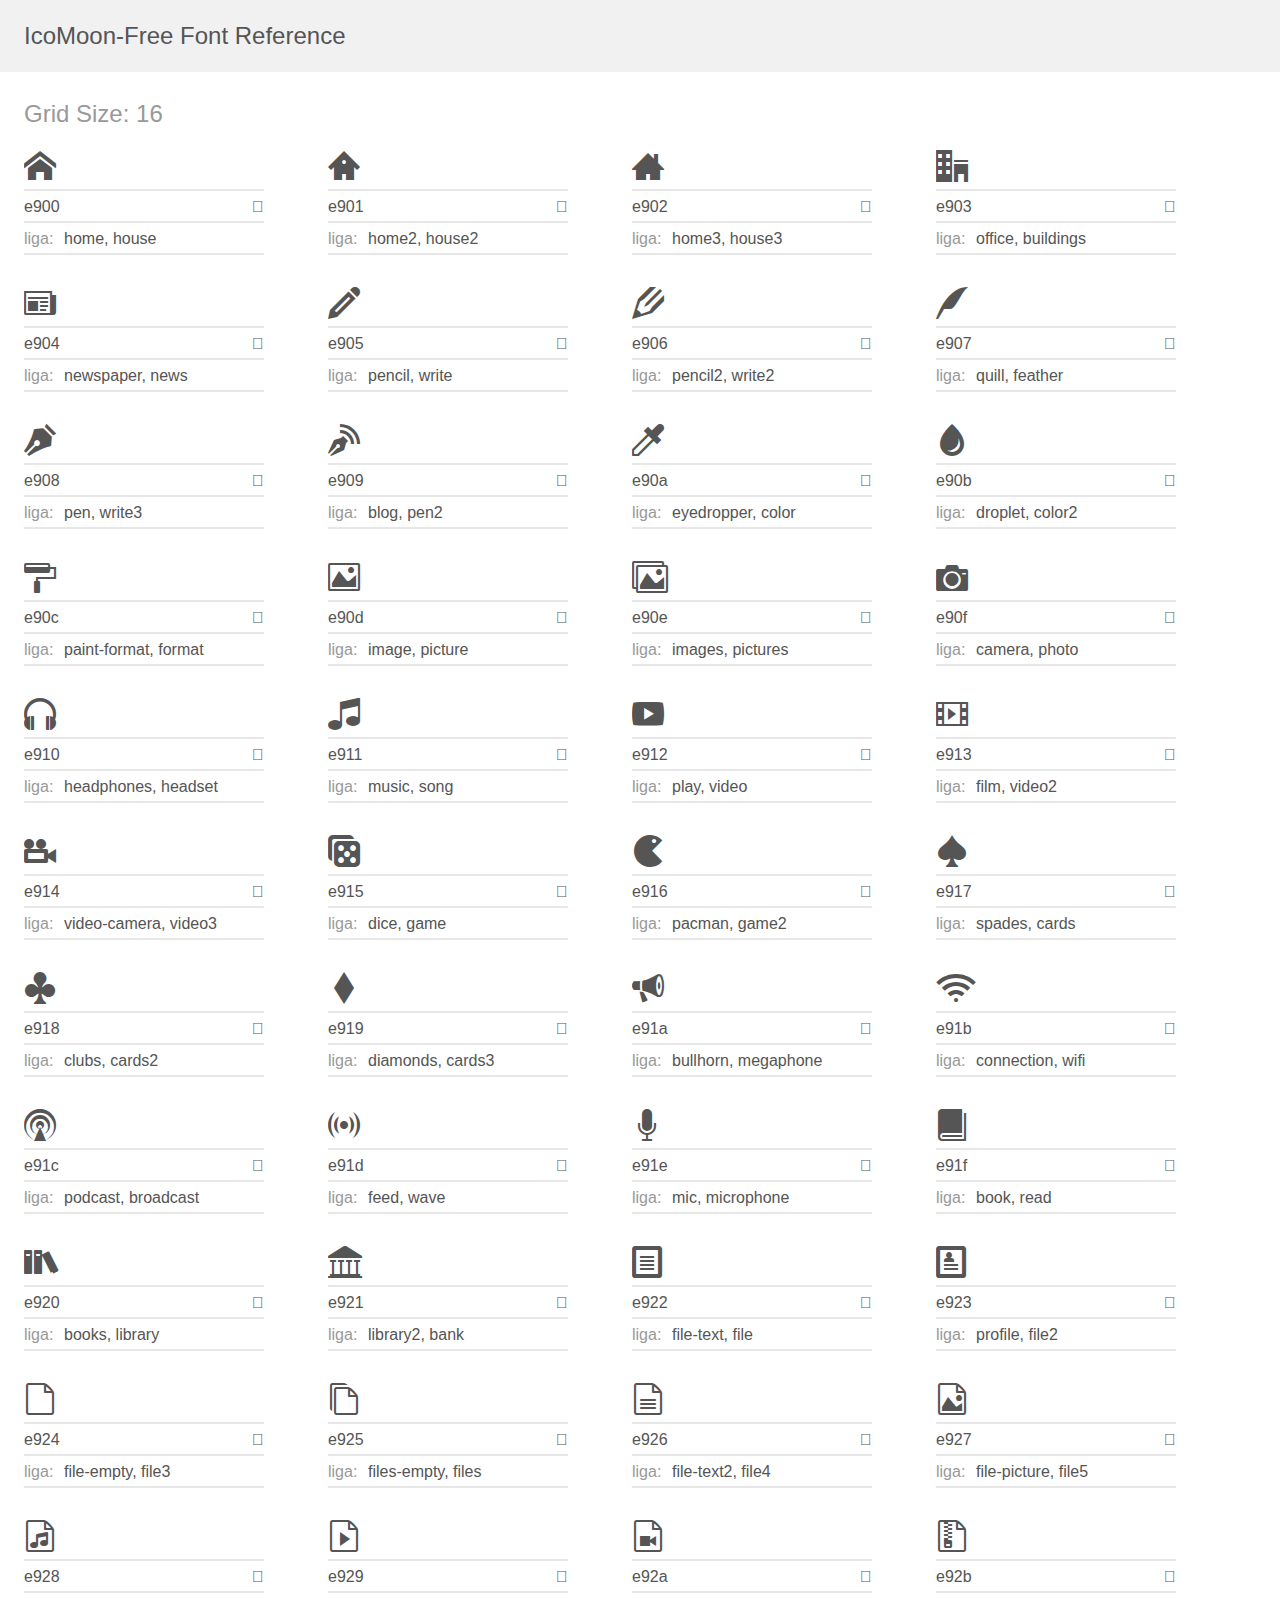
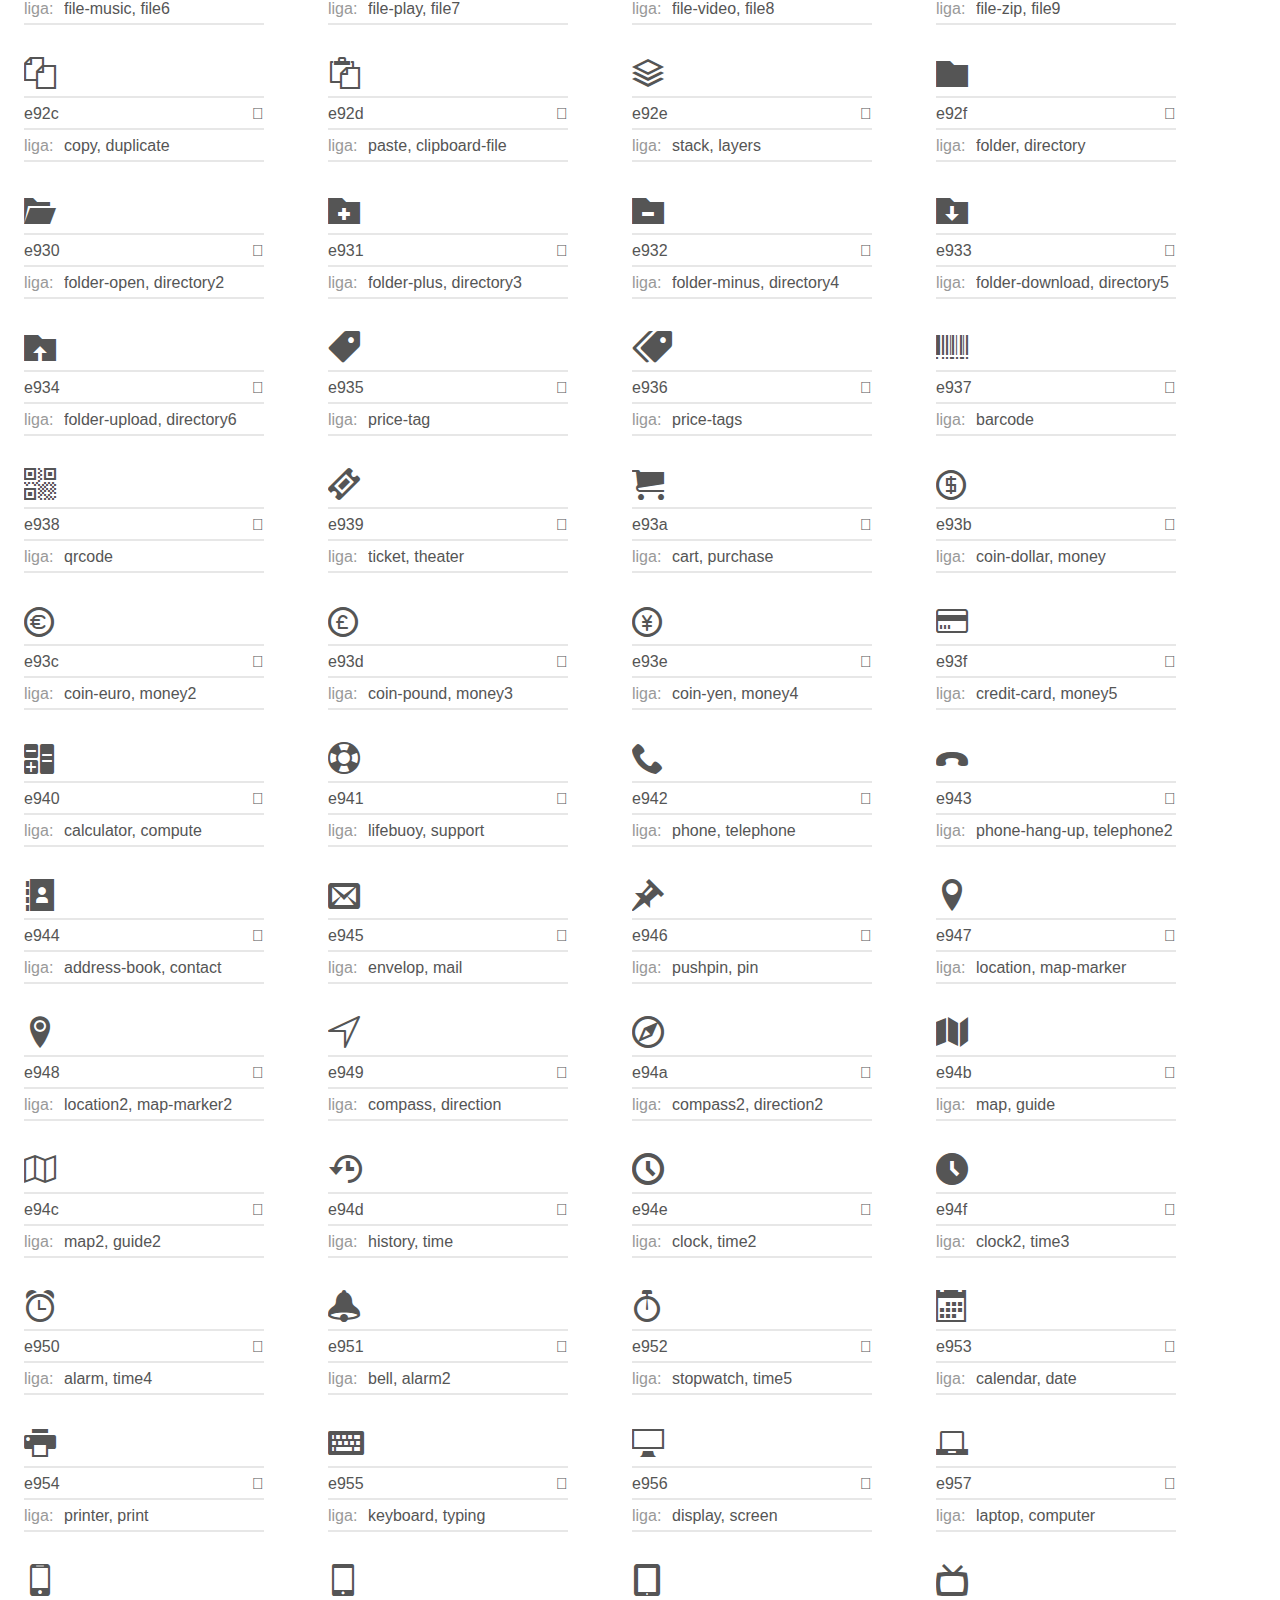
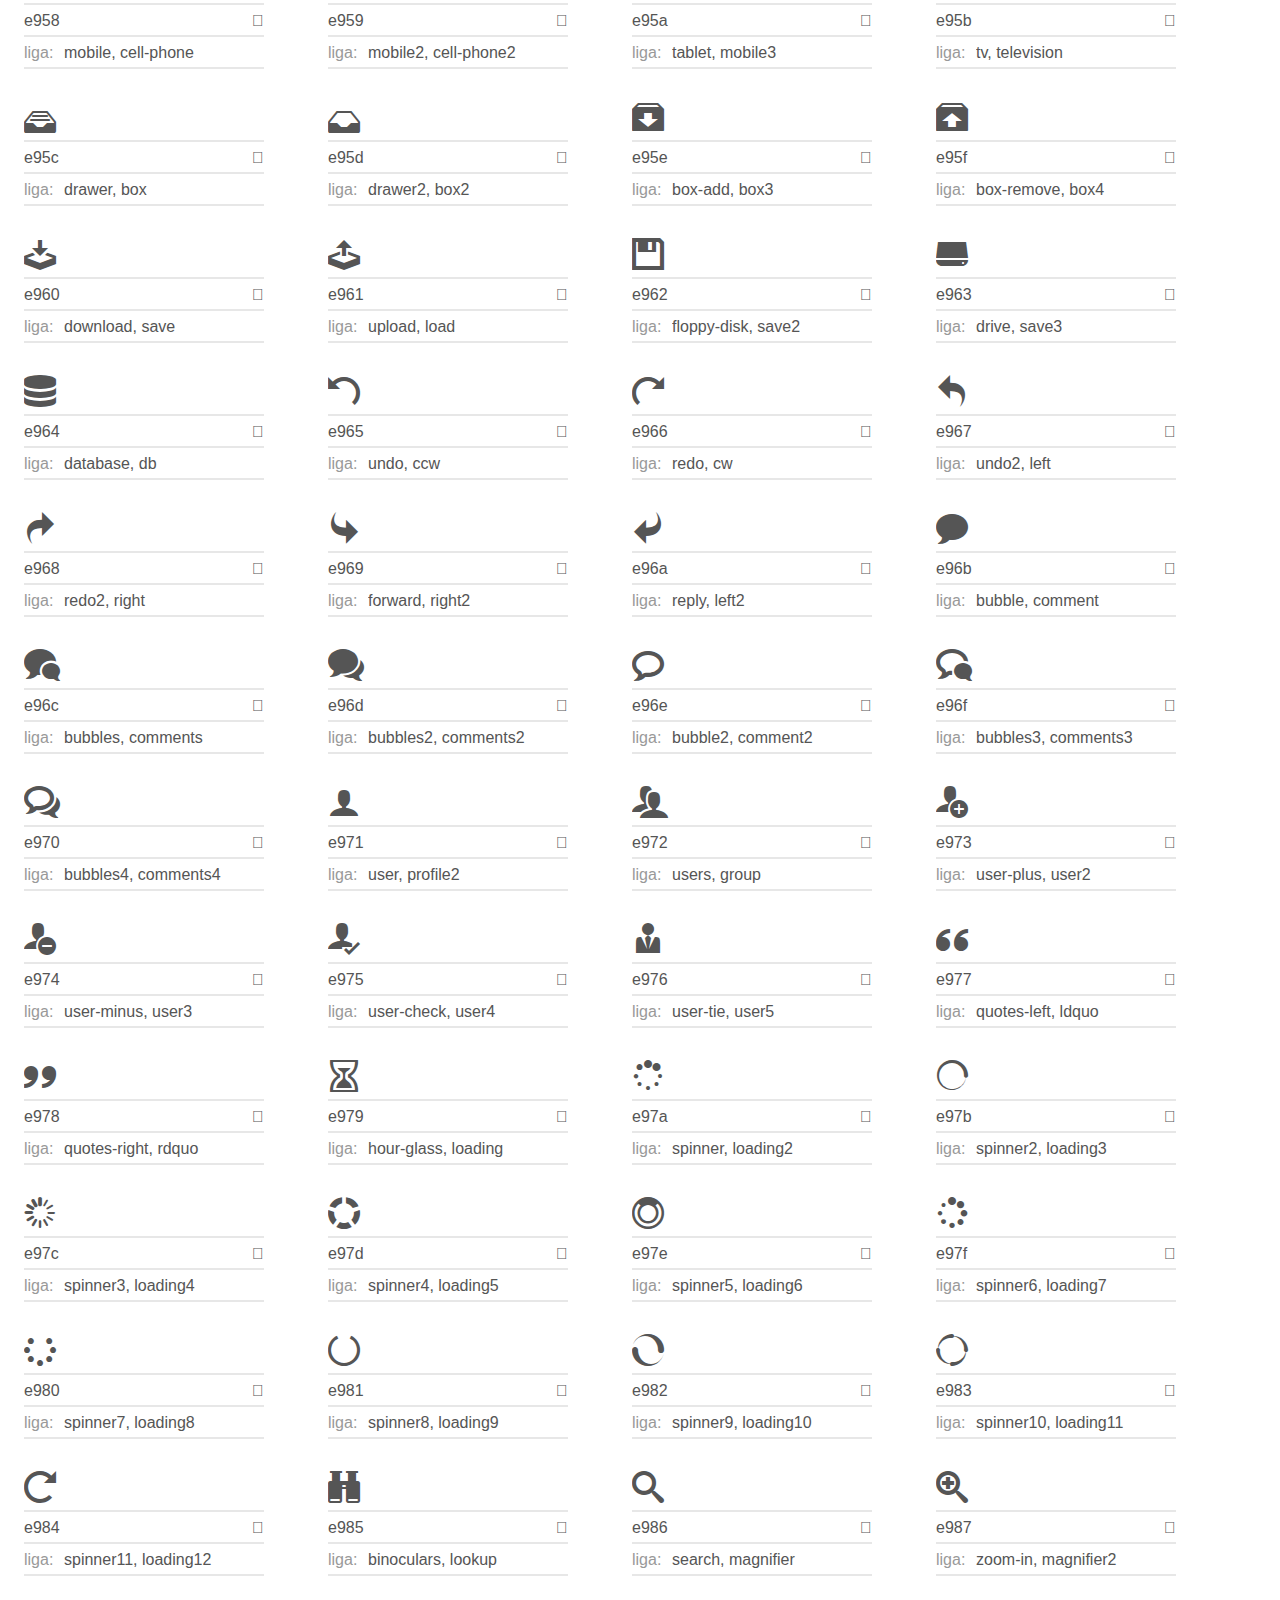
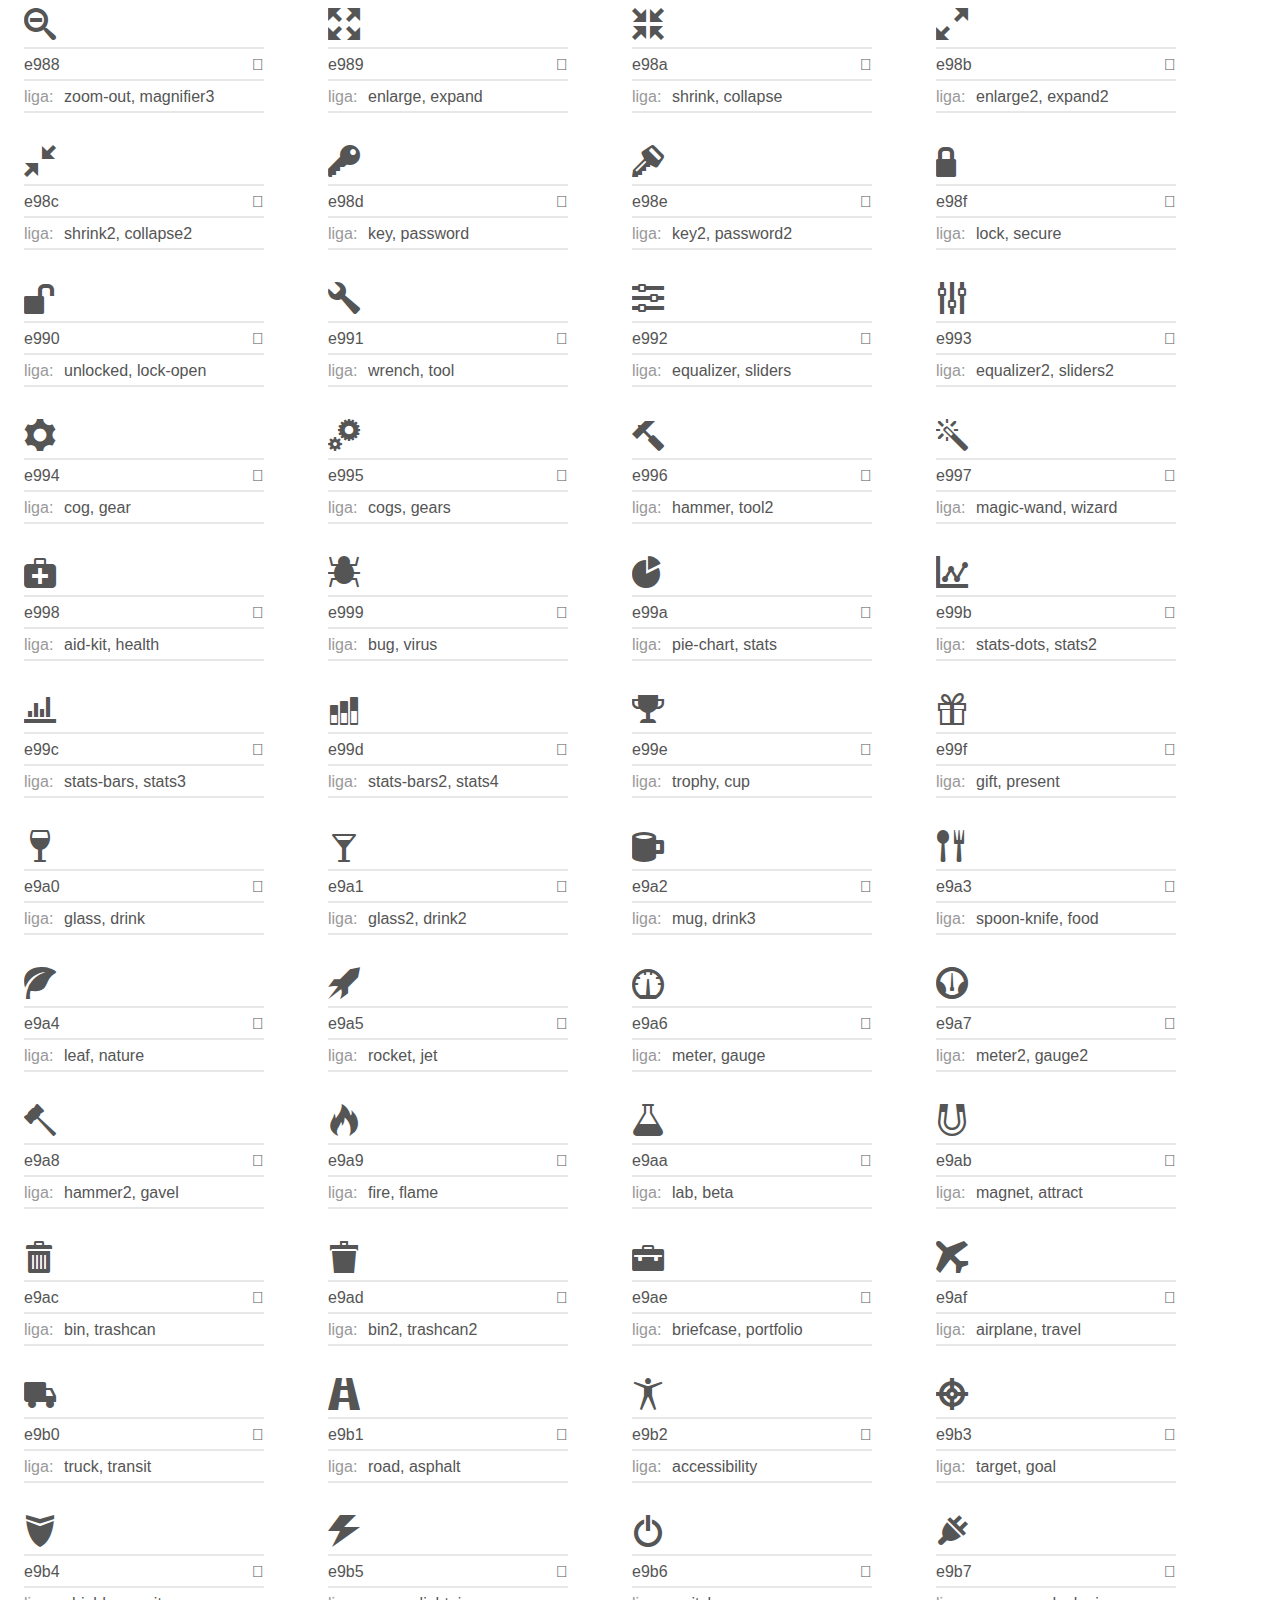
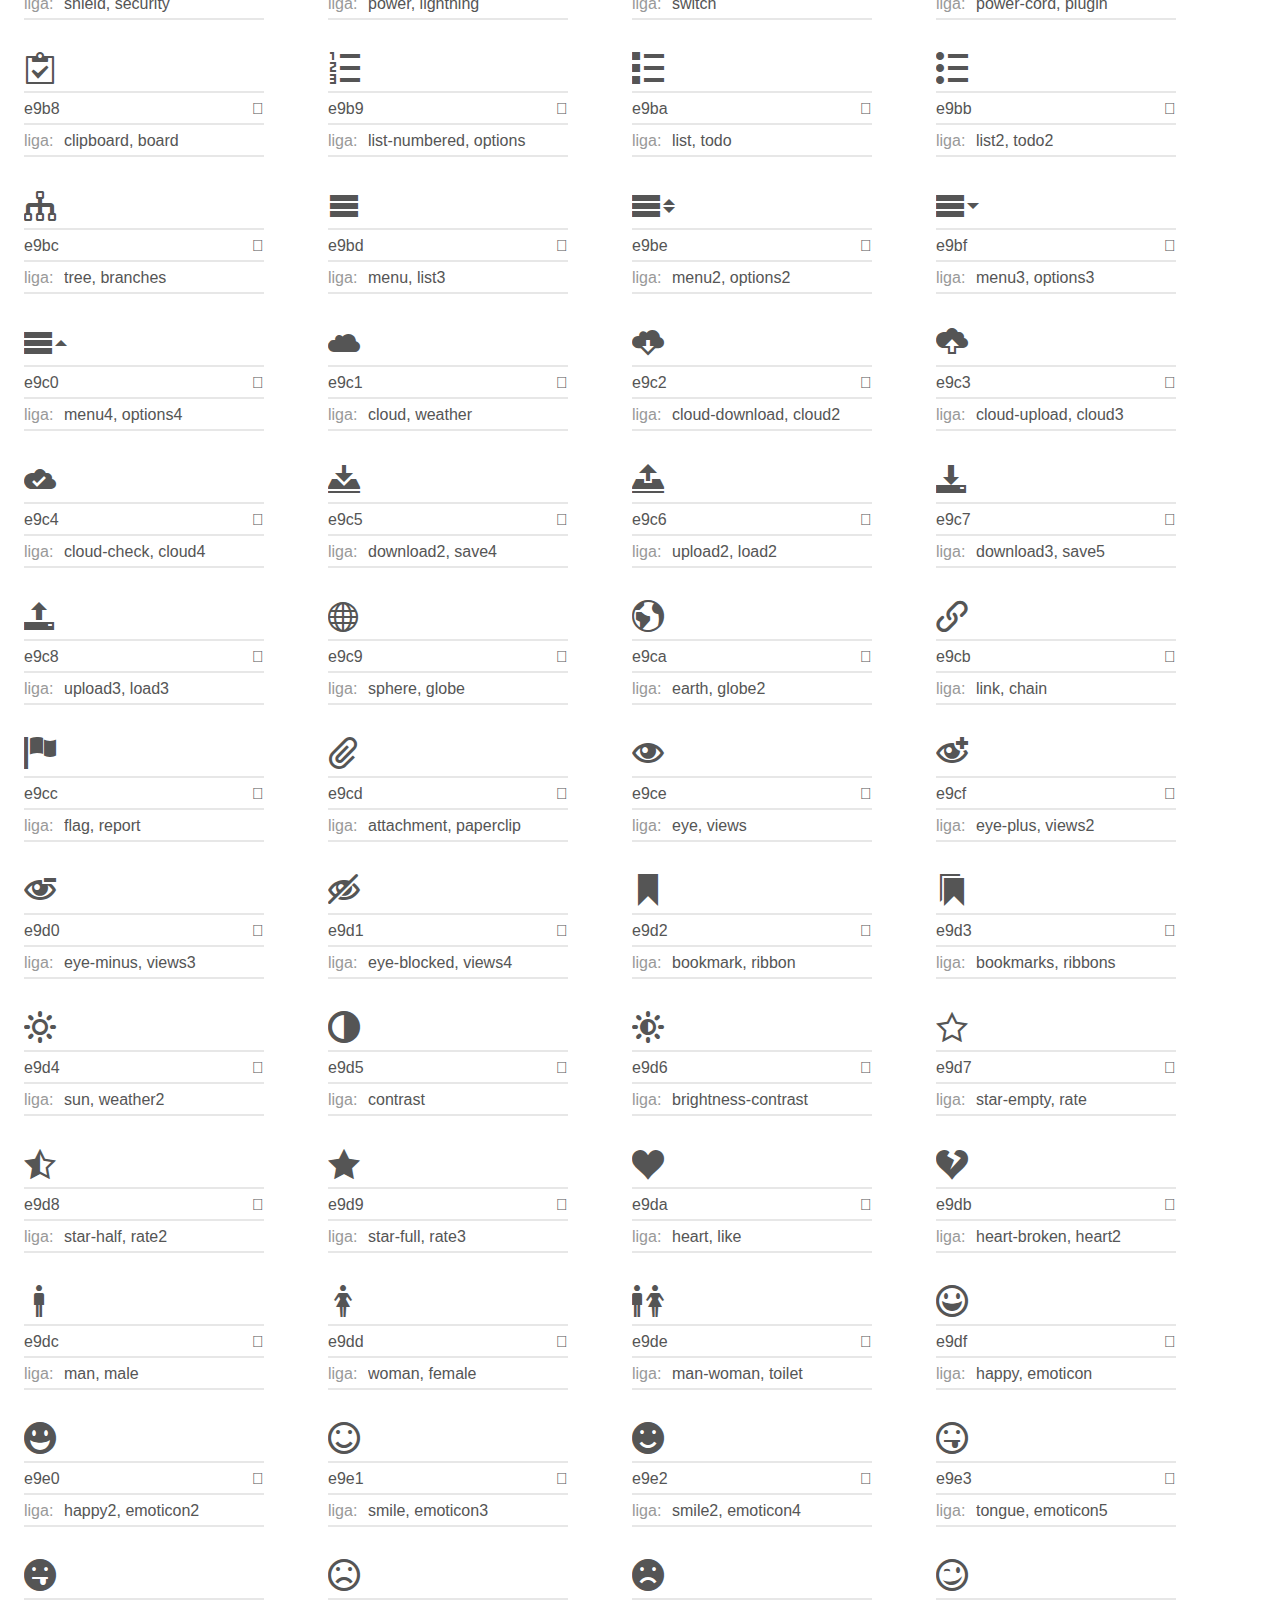
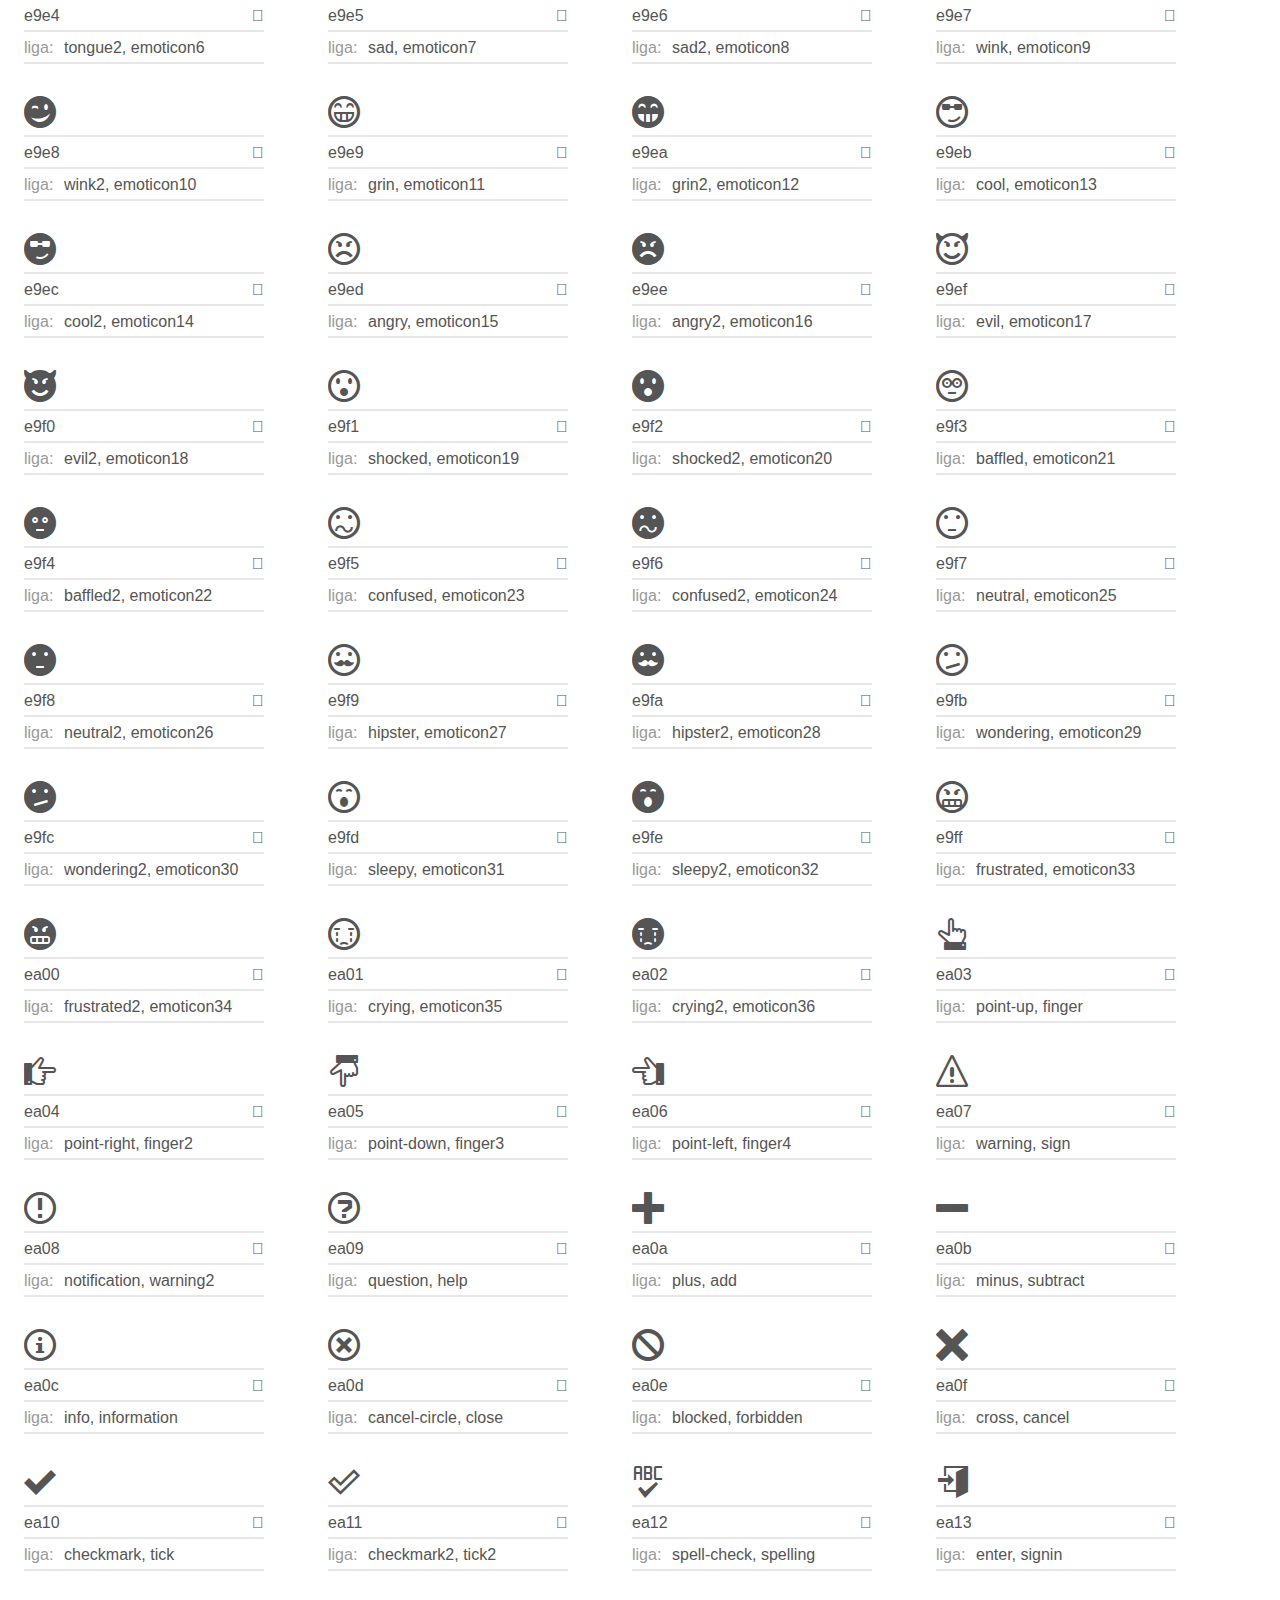
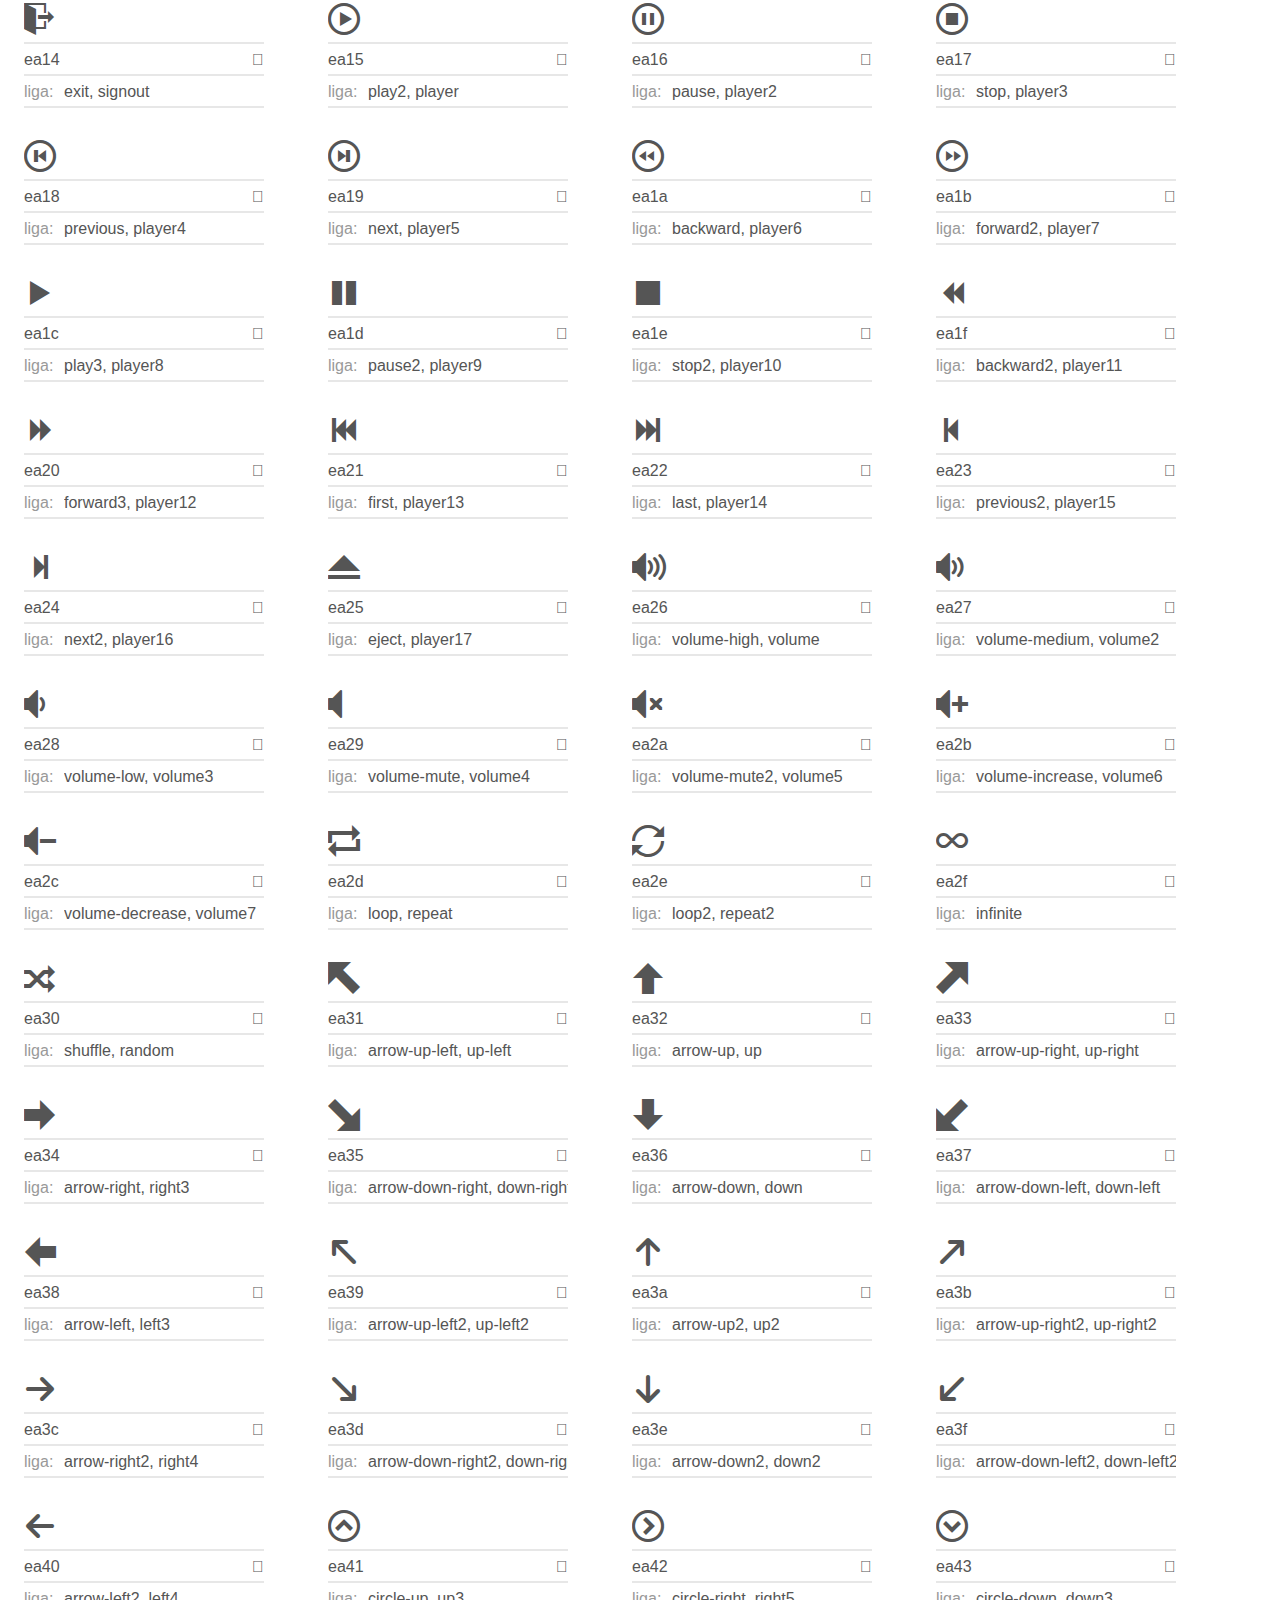
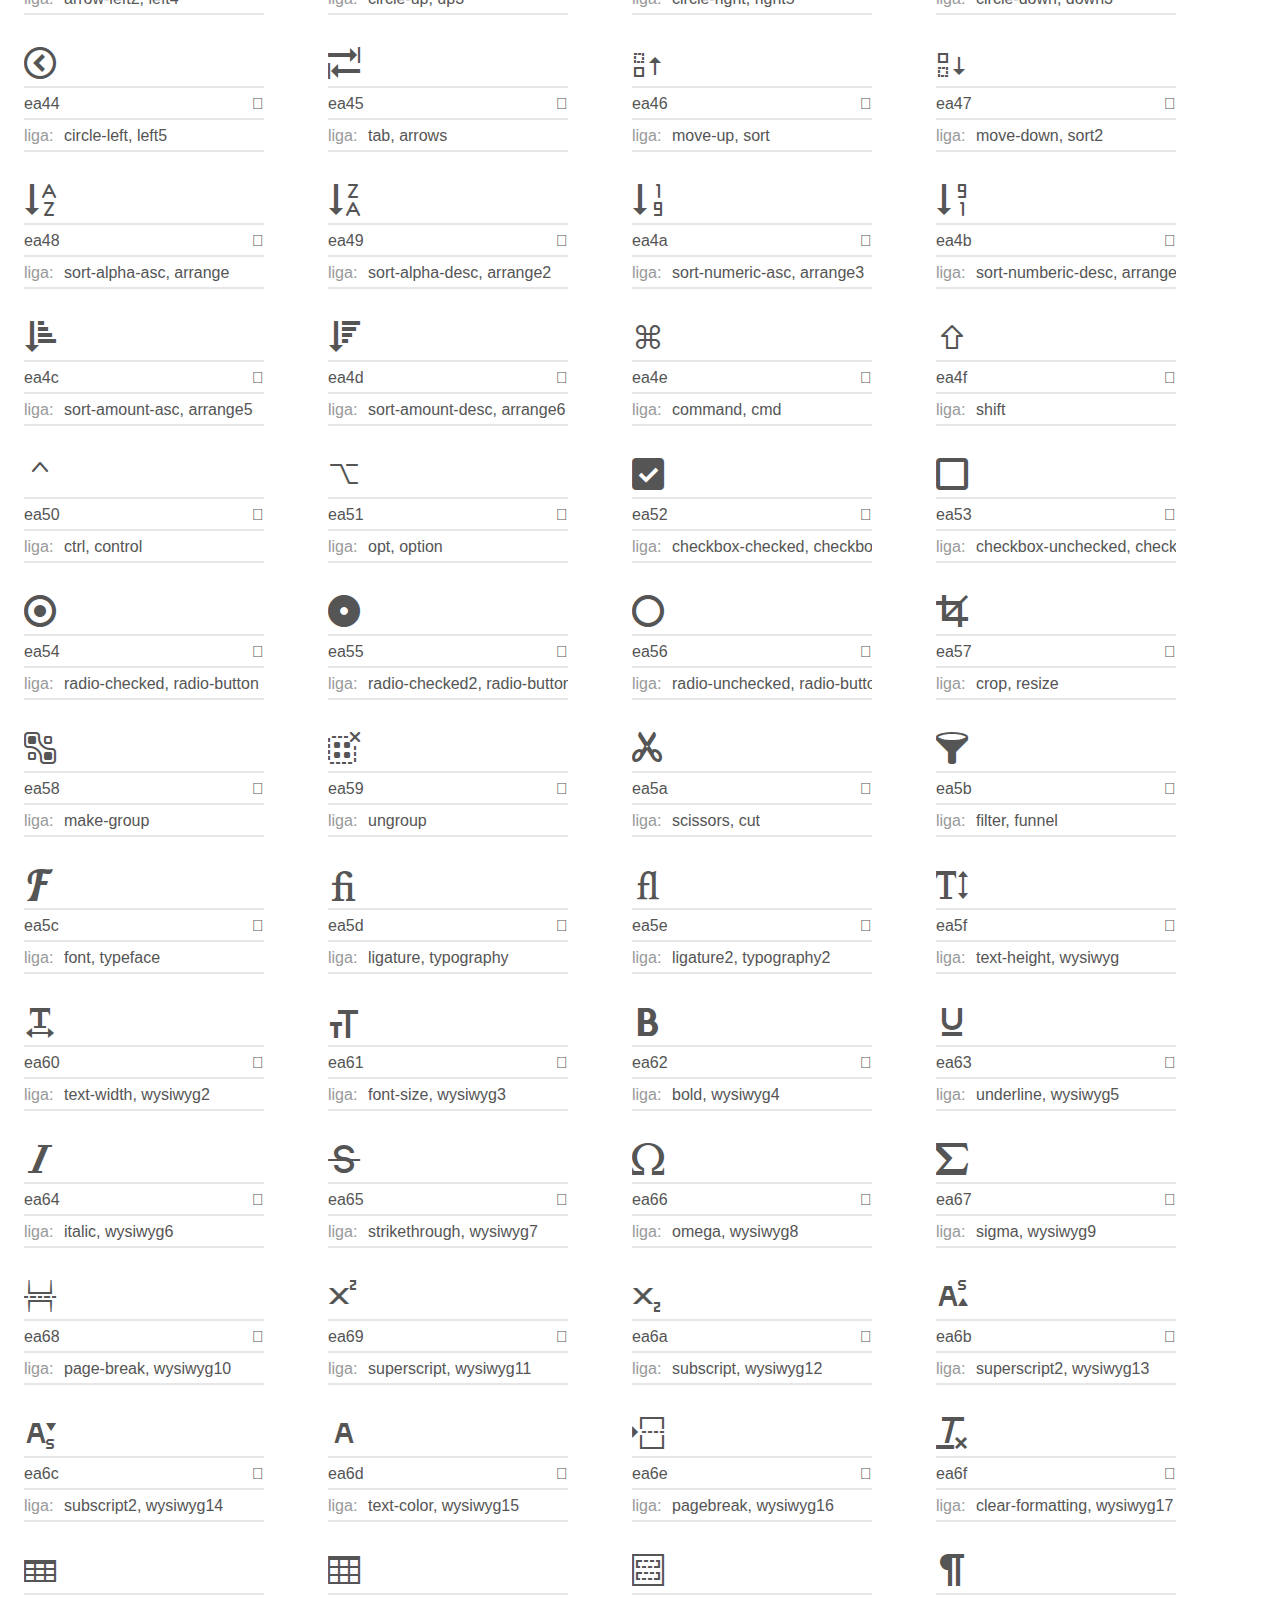
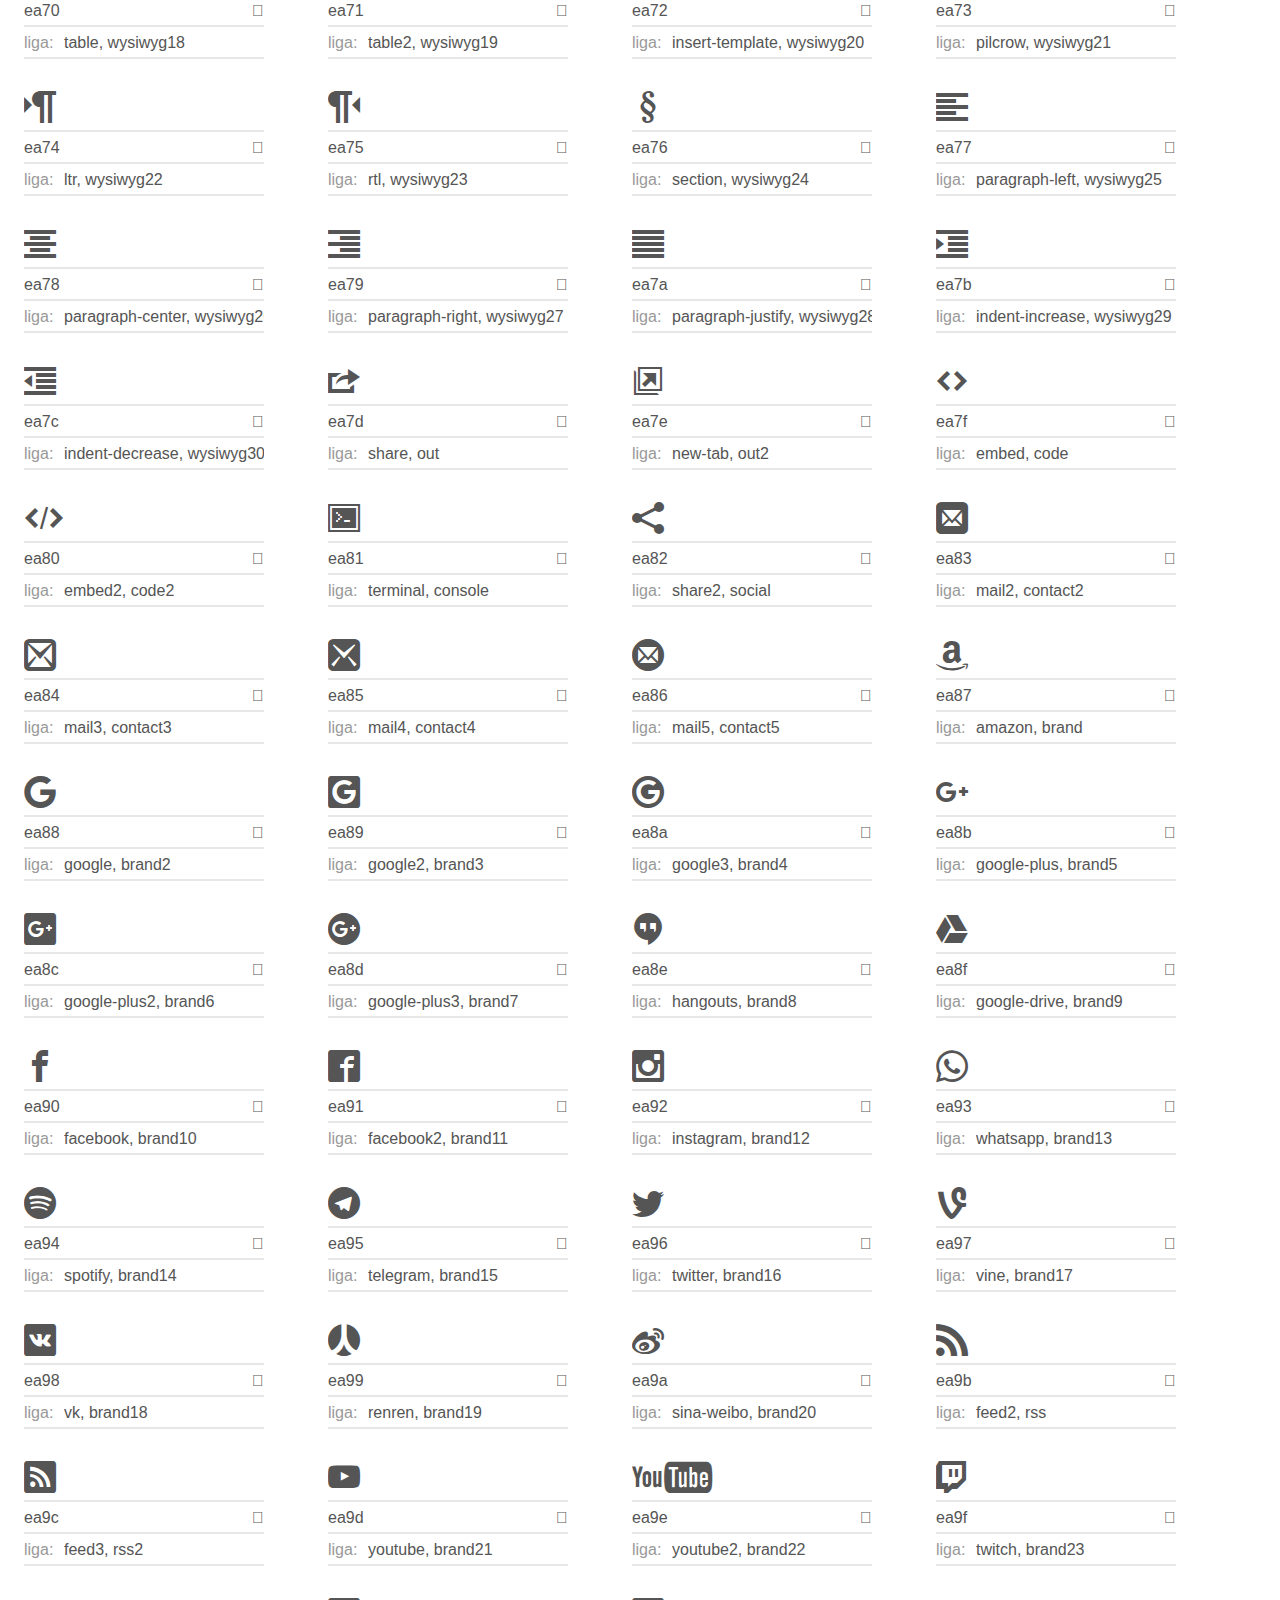
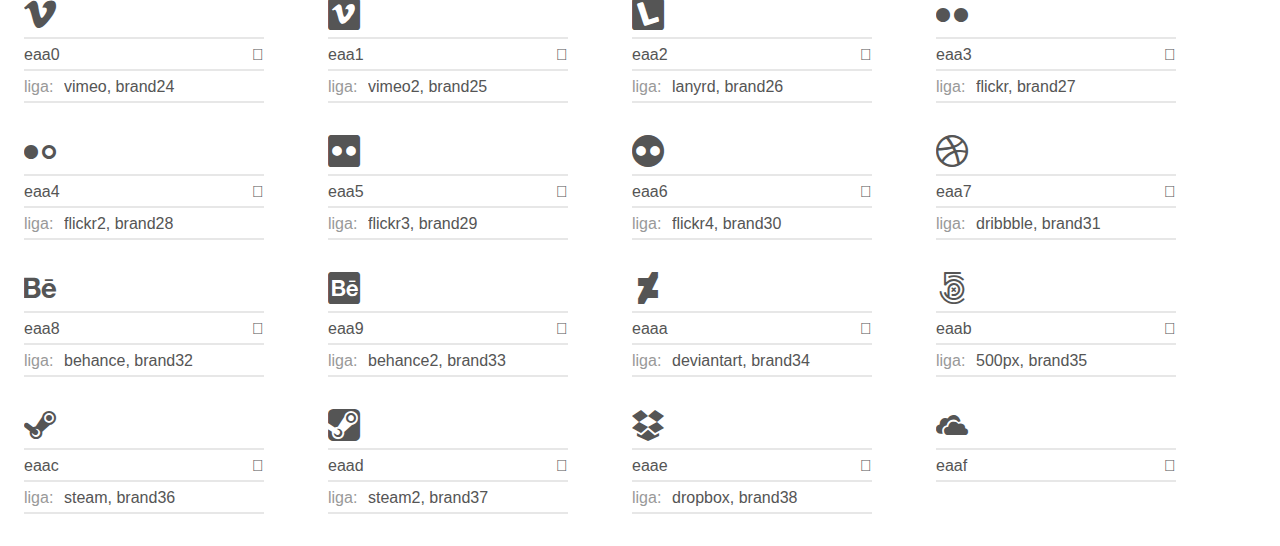
<file: css/Font/Reference.html>
<!doctype html>
<html>
<head>
	<meta charset="utf-8">
	<title>IcoMoon-Free Font Reference</title>
	<meta name="description" content="An Icon Font Generated By IcoMoon.io">
	<meta name="viewport" content="width=device-width, initial-scale=1">
	<link rel="stylesheet" href="demo-files/demo.css">
<body>
	<div class="bgc1 clearfix">
		<h1 class="mhmm mvm">IcoMoon-Free Font Reference</h1>
	</div>
	<div class="clearfix mhl ptl">
		<h1 class="mvm mtn fgc1">Grid Size: 16</h1>
		<div class="glyph fs1">
			<div class="clearfix bshadow0 pbs">
				<span class="icon icon-home"></span>
			</div>
			<fieldset class="fs0 size1of1 clearfix hidden-false">
				<input type="text" readonly value="e900" class="unit size1of2" />
				<input type="text" maxlength="1" readonly value="&#xe900;" class="unitRight size1of2 talign-right" />
			</fieldset>
			<div class="fs0 bshadow0 clearfix hidden-false">
				<span class="unit pvs fgc1">liga: </span>
				<input type="text" readonly value="home, house" class="liga unitRight" />
			</div>
		</div>
		<div class="glyph fs1">
			<div class="clearfix bshadow0 pbs">
				<span class="icon icon-home2"></span>
			</div>
			<fieldset class="fs0 size1of1 clearfix hidden-false">
				<input type="text" readonly value="e901" class="unit size1of2" />
				<input type="text" maxlength="1" readonly value="&#xe901;" class="unitRight size1of2 talign-right" />
			</fieldset>
			<div class="fs0 bshadow0 clearfix hidden-false">
				<span class="unit pvs fgc1">liga: </span>
				<input type="text" readonly value="home2, house2" class="liga unitRight" />
			</div>
		</div>
		<div class="glyph fs1">
			<div class="clearfix bshadow0 pbs">
				<span class="icon icon-home3"></span>
			</div>
			<fieldset class="fs0 size1of1 clearfix hidden-false">
				<input type="text" readonly value="e902" class="unit size1of2" />
				<input type="text" maxlength="1" readonly value="&#xe902;" class="unitRight size1of2 talign-right" />
			</fieldset>
			<div class="fs0 bshadow0 clearfix hidden-false">
				<span class="unit pvs fgc1">liga: </span>
				<input type="text" readonly value="home3, house3" class="liga unitRight" />
			</div>
		</div>
		<div class="glyph fs1">
			<div class="clearfix bshadow0 pbs">
				<span class="icon icon-office"></span>
			</div>
			<fieldset class="fs0 size1of1 clearfix hidden-false">
				<input type="text" readonly value="e903" class="unit size1of2" />
				<input type="text" maxlength="1" readonly value="&#xe903;" class="unitRight size1of2 talign-right" />
			</fieldset>
			<div class="fs0 bshadow0 clearfix hidden-false">
				<span class="unit pvs fgc1">liga: </span>
				<input type="text" readonly value="office, buildings" class="liga unitRight" />
			</div>
		</div>
		<div class="glyph fs1">
			<div class="clearfix bshadow0 pbs">
				<span class="icon icon-newspaper"></span>
			</div>
			<fieldset class="fs0 size1of1 clearfix hidden-false">
				<input type="text" readonly value="e904" class="unit size1of2" />
				<input type="text" maxlength="1" readonly value="&#xe904;" class="unitRight size1of2 talign-right" />
			</fieldset>
			<div class="fs0 bshadow0 clearfix hidden-false">
				<span class="unit pvs fgc1">liga: </span>
				<input type="text" readonly value="newspaper, news" class="liga unitRight" />
			</div>
		</div>
		<div class="glyph fs1">
			<div class="clearfix bshadow0 pbs">
				<span class="icon icon-pencil"></span>
			</div>
			<fieldset class="fs0 size1of1 clearfix hidden-false">
				<input type="text" readonly value="e905" class="unit size1of2" />
				<input type="text" maxlength="1" readonly value="&#xe905;" class="unitRight size1of2 talign-right" />
			</fieldset>
			<div class="fs0 bshadow0 clearfix hidden-false">
				<span class="unit pvs fgc1">liga: </span>
				<input type="text" readonly value="pencil, write" class="liga unitRight" />
			</div>
		</div>
		<div class="glyph fs1">
			<div class="clearfix bshadow0 pbs">
				<span class="icon icon-pencil2"></span>
			</div>
			<fieldset class="fs0 size1of1 clearfix hidden-false">
				<input type="text" readonly value="e906" class="unit size1of2" />
				<input type="text" maxlength="1" readonly value="&#xe906;" class="unitRight size1of2 talign-right" />
			</fieldset>
			<div class="fs0 bshadow0 clearfix hidden-false">
				<span class="unit pvs fgc1">liga: </span>
				<input type="text" readonly value="pencil2, write2" class="liga unitRight" />
			</div>
		</div>
		<div class="glyph fs1">
			<div class="clearfix bshadow0 pbs">
				<span class="icon icon-quill"></span>
			</div>
			<fieldset class="fs0 size1of1 clearfix hidden-false">
				<input type="text" readonly value="e907" class="unit size1of2" />
				<input type="text" maxlength="1" readonly value="&#xe907;" class="unitRight size1of2 talign-right" />
			</fieldset>
			<div class="fs0 bshadow0 clearfix hidden-false">
				<span class="unit pvs fgc1">liga: </span>
				<input type="text" readonly value="quill, feather" class="liga unitRight" />
			</div>
		</div>
		<div class="glyph fs1">
			<div class="clearfix bshadow0 pbs">
				<span class="icon icon-pen"></span>
			</div>
			<fieldset class="fs0 size1of1 clearfix hidden-false">
				<input type="text" readonly value="e908" class="unit size1of2" />
				<input type="text" maxlength="1" readonly value="&#xe908;" class="unitRight size1of2 talign-right" />
			</fieldset>
			<div class="fs0 bshadow0 clearfix hidden-false">
				<span class="unit pvs fgc1">liga: </span>
				<input type="text" readonly value="pen, write3" class="liga unitRight" />
			</div>
		</div>
		<div class="glyph fs1">
			<div class="clearfix bshadow0 pbs">
				<span class="icon icon-blog"></span>
			</div>
			<fieldset class="fs0 size1of1 clearfix hidden-false">
				<input type="text" readonly value="e909" class="unit size1of2" />
				<input type="text" maxlength="1" readonly value="&#xe909;" class="unitRight size1of2 talign-right" />
			</fieldset>
			<div class="fs0 bshadow0 clearfix hidden-false">
				<span class="unit pvs fgc1">liga: </span>
				<input type="text" readonly value="blog, pen2" class="liga unitRight" />
			</div>
		</div>
		<div class="glyph fs1">
			<div class="clearfix bshadow0 pbs">
				<span class="icon icon-eyedropper"></span>
			</div>
			<fieldset class="fs0 size1of1 clearfix hidden-false">
				<input type="text" readonly value="e90a" class="unit size1of2" />
				<input type="text" maxlength="1" readonly value="&#xe90a;" class="unitRight size1of2 talign-right" />
			</fieldset>
			<div class="fs0 bshadow0 clearfix hidden-false">
				<span class="unit pvs fgc1">liga: </span>
				<input type="text" readonly value="eyedropper, color" class="liga unitRight" />
			</div>
		</div>
		<div class="glyph fs1">
			<div class="clearfix bshadow0 pbs">
				<span class="icon icon-droplet"></span>
			</div>
			<fieldset class="fs0 size1of1 clearfix hidden-false">
				<input type="text" readonly value="e90b" class="unit size1of2" />
				<input type="text" maxlength="1" readonly value="&#xe90b;" class="unitRight size1of2 talign-right" />
			</fieldset>
			<div class="fs0 bshadow0 clearfix hidden-false">
				<span class="unit pvs fgc1">liga: </span>
				<input type="text" readonly value="droplet, color2" class="liga unitRight" />
			</div>
		</div>
		<div class="glyph fs1">
			<div class="clearfix bshadow0 pbs">
				<span class="icon icon-paint-format"></span>
			</div>
			<fieldset class="fs0 size1of1 clearfix hidden-false">
				<input type="text" readonly value="e90c" class="unit size1of2" />
				<input type="text" maxlength="1" readonly value="&#xe90c;" class="unitRight size1of2 talign-right" />
			</fieldset>
			<div class="fs0 bshadow0 clearfix hidden-false">
				<span class="unit pvs fgc1">liga: </span>
				<input type="text" readonly value="paint-format, format" class="liga unitRight" />
			</div>
		</div>
		<div class="glyph fs1">
			<div class="clearfix bshadow0 pbs">
				<span class="icon icon-image"></span>
			</div>
			<fieldset class="fs0 size1of1 clearfix hidden-false">
				<input type="text" readonly value="e90d" class="unit size1of2" />
				<input type="text" maxlength="1" readonly value="&#xe90d;" class="unitRight size1of2 talign-right" />
			</fieldset>
			<div class="fs0 bshadow0 clearfix hidden-false">
				<span class="unit pvs fgc1">liga: </span>
				<input type="text" readonly value="image, picture" class="liga unitRight" />
			</div>
		</div>
		<div class="glyph fs1">
			<div class="clearfix bshadow0 pbs">
				<span class="icon icon-images"></span>
			</div>
			<fieldset class="fs0 size1of1 clearfix hidden-false">
				<input type="text" readonly value="e90e" class="unit size1of2" />
				<input type="text" maxlength="1" readonly value="&#xe90e;" class="unitRight size1of2 talign-right" />
			</fieldset>
			<div class="fs0 bshadow0 clearfix hidden-false">
				<span class="unit pvs fgc1">liga: </span>
				<input type="text" readonly value="images, pictures" class="liga unitRight" />
			</div>
		</div>
		<div class="glyph fs1">
			<div class="clearfix bshadow0 pbs">
				<span class="icon icon-camera"></span>
			</div>
			<fieldset class="fs0 size1of1 clearfix hidden-false">
				<input type="text" readonly value="e90f" class="unit size1of2" />
				<input type="text" maxlength="1" readonly value="&#xe90f;" class="unitRight size1of2 talign-right" />
			</fieldset>
			<div class="fs0 bshadow0 clearfix hidden-false">
				<span class="unit pvs fgc1">liga: </span>
				<input type="text" readonly value="camera, photo" class="liga unitRight" />
			</div>
		</div>
		<div class="glyph fs1">
			<div class="clearfix bshadow0 pbs">
				<span class="icon icon-headphones"></span>
			</div>
			<fieldset class="fs0 size1of1 clearfix hidden-false">
				<input type="text" readonly value="e910" class="unit size1of2" />
				<input type="text" maxlength="1" readonly value="&#xe910;" class="unitRight size1of2 talign-right" />
			</fieldset>
			<div class="fs0 bshadow0 clearfix hidden-false">
				<span class="unit pvs fgc1">liga: </span>
				<input type="text" readonly value="headphones, headset" class="liga unitRight" />
			</div>
		</div>
		<div class="glyph fs1">
			<div class="clearfix bshadow0 pbs">
				<span class="icon icon-music"></span>
			</div>
			<fieldset class="fs0 size1of1 clearfix hidden-false">
				<input type="text" readonly value="e911" class="unit size1of2" />
				<input type="text" maxlength="1" readonly value="&#xe911;" class="unitRight size1of2 talign-right" />
			</fieldset>
			<div class="fs0 bshadow0 clearfix hidden-false">
				<span class="unit pvs fgc1">liga: </span>
				<input type="text" readonly value="music, song" class="liga unitRight" />
			</div>
		</div>
		<div class="glyph fs1">
			<div class="clearfix bshadow0 pbs">
				<span class="icon icon-play"></span>
			</div>
			<fieldset class="fs0 size1of1 clearfix hidden-false">
				<input type="text" readonly value="e912" class="unit size1of2" />
				<input type="text" maxlength="1" readonly value="&#xe912;" class="unitRight size1of2 talign-right" />
			</fieldset>
			<div class="fs0 bshadow0 clearfix hidden-false">
				<span class="unit pvs fgc1">liga: </span>
				<input type="text" readonly value="play, video" class="liga unitRight" />
			</div>
		</div>
		<div class="glyph fs1">
			<div class="clearfix bshadow0 pbs">
				<span class="icon icon-film"></span>
			</div>
			<fieldset class="fs0 size1of1 clearfix hidden-false">
				<input type="text" readonly value="e913" class="unit size1of2" />
				<input type="text" maxlength="1" readonly value="&#xe913;" class="unitRight size1of2 talign-right" />
			</fieldset>
			<div class="fs0 bshadow0 clearfix hidden-false">
				<span class="unit pvs fgc1">liga: </span>
				<input type="text" readonly value="film, video2" class="liga unitRight" />
			</div>
		</div>
		<div class="glyph fs1">
			<div class="clearfix bshadow0 pbs">
				<span class="icon icon-video-camera"></span>
			</div>
			<fieldset class="fs0 size1of1 clearfix hidden-false">
				<input type="text" readonly value="e914" class="unit size1of2" />
				<input type="text" maxlength="1" readonly value="&#xe914;" class="unitRight size1of2 talign-right" />
			</fieldset>
			<div class="fs0 bshadow0 clearfix hidden-false">
				<span class="unit pvs fgc1">liga: </span>
				<input type="text" readonly value="video-camera, video3" class="liga unitRight" />
			</div>
		</div>
		<div class="glyph fs1">
			<div class="clearfix bshadow0 pbs">
				<span class="icon icon-dice"></span>
			</div>
			<fieldset class="fs0 size1of1 clearfix hidden-false">
				<input type="text" readonly value="e915" class="unit size1of2" />
				<input type="text" maxlength="1" readonly value="&#xe915;" class="unitRight size1of2 talign-right" />
			</fieldset>
			<div class="fs0 bshadow0 clearfix hidden-false">
				<span class="unit pvs fgc1">liga: </span>
				<input type="text" readonly value="dice, game" class="liga unitRight" />
			</div>
		</div>
		<div class="glyph fs1">
			<div class="clearfix bshadow0 pbs">
				<span class="icon icon-pacman"></span>
			</div>
			<fieldset class="fs0 size1of1 clearfix hidden-false">
				<input type="text" readonly value="e916" class="unit size1of2" />
				<input type="text" maxlength="1" readonly value="&#xe916;" class="unitRight size1of2 talign-right" />
			</fieldset>
			<div class="fs0 bshadow0 clearfix hidden-false">
				<span class="unit pvs fgc1">liga: </span>
				<input type="text" readonly value="pacman, game2" class="liga unitRight" />
			</div>
		</div>
		<div class="glyph fs1">
			<div class="clearfix bshadow0 pbs">
				<span class="icon icon-spades"></span>
			</div>
			<fieldset class="fs0 size1of1 clearfix hidden-false">
				<input type="text" readonly value="e917" class="unit size1of2" />
				<input type="text" maxlength="1" readonly value="&#xe917;" class="unitRight size1of2 talign-right" />
			</fieldset>
			<div class="fs0 bshadow0 clearfix hidden-false">
				<span class="unit pvs fgc1">liga: </span>
				<input type="text" readonly value="spades, cards" class="liga unitRight" />
			</div>
		</div>
		<div class="glyph fs1">
			<div class="clearfix bshadow0 pbs">
				<span class="icon icon-clubs"></span>
			</div>
			<fieldset class="fs0 size1of1 clearfix hidden-false">
				<input type="text" readonly value="e918" class="unit size1of2" />
				<input type="text" maxlength="1" readonly value="&#xe918;" class="unitRight size1of2 talign-right" />
			</fieldset>
			<div class="fs0 bshadow0 clearfix hidden-false">
				<span class="unit pvs fgc1">liga: </span>
				<input type="text" readonly value="clubs, cards2" class="liga unitRight" />
			</div>
		</div>
		<div class="glyph fs1">
			<div class="clearfix bshadow0 pbs">
				<span class="icon icon-diamonds"></span>
			</div>
			<fieldset class="fs0 size1of1 clearfix hidden-false">
				<input type="text" readonly value="e919" class="unit size1of2" />
				<input type="text" maxlength="1" readonly value="&#xe919;" class="unitRight size1of2 talign-right" />
			</fieldset>
			<div class="fs0 bshadow0 clearfix hidden-false">
				<span class="unit pvs fgc1">liga: </span>
				<input type="text" readonly value="diamonds, cards3" class="liga unitRight" />
			</div>
		</div>
		<div class="glyph fs1">
			<div class="clearfix bshadow0 pbs">
				<span class="icon icon-bullhorn"></span>
			</div>
			<fieldset class="fs0 size1of1 clearfix hidden-false">
				<input type="text" readonly value="e91a" class="unit size1of2" />
				<input type="text" maxlength="1" readonly value="&#xe91a;" class="unitRight size1of2 talign-right" />
			</fieldset>
			<div class="fs0 bshadow0 clearfix hidden-false">
				<span class="unit pvs fgc1">liga: </span>
				<input type="text" readonly value="bullhorn, megaphone" class="liga unitRight" />
			</div>
		</div>
		<div class="glyph fs1">
			<div class="clearfix bshadow0 pbs">
				<span class="icon icon-connection"></span>
			</div>
			<fieldset class="fs0 size1of1 clearfix hidden-false">
				<input type="text" readonly value="e91b" class="unit size1of2" />
				<input type="text" maxlength="1" readonly value="&#xe91b;" class="unitRight size1of2 talign-right" />
			</fieldset>
			<div class="fs0 bshadow0 clearfix hidden-false">
				<span class="unit pvs fgc1">liga: </span>
				<input type="text" readonly value="connection, wifi" class="liga unitRight" />
			</div>
		</div>
		<div class="glyph fs1">
			<div class="clearfix bshadow0 pbs">
				<span class="icon icon-podcast"></span>
			</div>
			<fieldset class="fs0 size1of1 clearfix hidden-false">
				<input type="text" readonly value="e91c" class="unit size1of2" />
				<input type="text" maxlength="1" readonly value="&#xe91c;" class="unitRight size1of2 talign-right" />
			</fieldset>
			<div class="fs0 bshadow0 clearfix hidden-false">
				<span class="unit pvs fgc1">liga: </span>
				<input type="text" readonly value="podcast, broadcast" class="liga unitRight" />
			</div>
		</div>
		<div class="glyph fs1">
			<div class="clearfix bshadow0 pbs">
				<span class="icon icon-feed"></span>
			</div>
			<fieldset class="fs0 size1of1 clearfix hidden-false">
				<input type="text" readonly value="e91d" class="unit size1of2" />
				<input type="text" maxlength="1" readonly value="&#xe91d;" class="unitRight size1of2 talign-right" />
			</fieldset>
			<div class="fs0 bshadow0 clearfix hidden-false">
				<span class="unit pvs fgc1">liga: </span>
				<input type="text" readonly value="feed, wave" class="liga unitRight" />
			</div>
		</div>
		<div class="glyph fs1">
			<div class="clearfix bshadow0 pbs">
				<span class="icon icon-mic"></span>
			</div>
			<fieldset class="fs0 size1of1 clearfix hidden-false">
				<input type="text" readonly value="e91e" class="unit size1of2" />
				<input type="text" maxlength="1" readonly value="&#xe91e;" class="unitRight size1of2 talign-right" />
			</fieldset>
			<div class="fs0 bshadow0 clearfix hidden-false">
				<span class="unit pvs fgc1">liga: </span>
				<input type="text" readonly value="mic, microphone" class="liga unitRight" />
			</div>
		</div>
		<div class="glyph fs1">
			<div class="clearfix bshadow0 pbs">
				<span class="icon icon-book"></span>
			</div>
			<fieldset class="fs0 size1of1 clearfix hidden-false">
				<input type="text" readonly value="e91f" class="unit size1of2" />
				<input type="text" maxlength="1" readonly value="&#xe91f;" class="unitRight size1of2 talign-right" />
			</fieldset>
			<div class="fs0 bshadow0 clearfix hidden-false">
				<span class="unit pvs fgc1">liga: </span>
				<input type="text" readonly value="book, read" class="liga unitRight" />
			</div>
		</div>
		<div class="glyph fs1">
			<div class="clearfix bshadow0 pbs">
				<span class="icon icon-books"></span>
			</div>
			<fieldset class="fs0 size1of1 clearfix hidden-false">
				<input type="text" readonly value="e920" class="unit size1of2" />
				<input type="text" maxlength="1" readonly value="&#xe920;" class="unitRight size1of2 talign-right" />
			</fieldset>
			<div class="fs0 bshadow0 clearfix hidden-false">
				<span class="unit pvs fgc1">liga: </span>
				<input type="text" readonly value="books, library" class="liga unitRight" />
			</div>
		</div>
		<div class="glyph fs1">
			<div class="clearfix bshadow0 pbs">
				<span class="icon icon-library"></span>
			</div>
			<fieldset class="fs0 size1of1 clearfix hidden-false">
				<input type="text" readonly value="e921" class="unit size1of2" />
				<input type="text" maxlength="1" readonly value="&#xe921;" class="unitRight size1of2 talign-right" />
			</fieldset>
			<div class="fs0 bshadow0 clearfix hidden-false">
				<span class="unit pvs fgc1">liga: </span>
				<input type="text" readonly value="library2, bank" class="liga unitRight" />
			</div>
		</div>
		<div class="glyph fs1">
			<div class="clearfix bshadow0 pbs">
				<span class="icon icon-file-text"></span>
			</div>
			<fieldset class="fs0 size1of1 clearfix hidden-false">
				<input type="text" readonly value="e922" class="unit size1of2" />
				<input type="text" maxlength="1" readonly value="&#xe922;" class="unitRight size1of2 talign-right" />
			</fieldset>
			<div class="fs0 bshadow0 clearfix hidden-false">
				<span class="unit pvs fgc1">liga: </span>
				<input type="text" readonly value="file-text, file" class="liga unitRight" />
			</div>
		</div>
		<div class="glyph fs1">
			<div class="clearfix bshadow0 pbs">
				<span class="icon icon-profile"></span>
			</div>
			<fieldset class="fs0 size1of1 clearfix hidden-false">
				<input type="text" readonly value="e923" class="unit size1of2" />
				<input type="text" maxlength="1" readonly value="&#xe923;" class="unitRight size1of2 talign-right" />
			</fieldset>
			<div class="fs0 bshadow0 clearfix hidden-false">
				<span class="unit pvs fgc1">liga: </span>
				<input type="text" readonly value="profile, file2" class="liga unitRight" />
			</div>
		</div>
		<div class="glyph fs1">
			<div class="clearfix bshadow0 pbs">
				<span class="icon icon-file-empty"></span>
			</div>
			<fieldset class="fs0 size1of1 clearfix hidden-false">
				<input type="text" readonly value="e924" class="unit size1of2" />
				<input type="text" maxlength="1" readonly value="&#xe924;" class="unitRight size1of2 talign-right" />
			</fieldset>
			<div class="fs0 bshadow0 clearfix hidden-false">
				<span class="unit pvs fgc1">liga: </span>
				<input type="text" readonly value="file-empty, file3" class="liga unitRight" />
			</div>
		</div>
		<div class="glyph fs1">
			<div class="clearfix bshadow0 pbs">
				<span class="icon icon-files-empty"></span>
			</div>
			<fieldset class="fs0 size1of1 clearfix hidden-false">
				<input type="text" readonly value="e925" class="unit size1of2" />
				<input type="text" maxlength="1" readonly value="&#xe925;" class="unitRight size1of2 talign-right" />
			</fieldset>
			<div class="fs0 bshadow0 clearfix hidden-false">
				<span class="unit pvs fgc1">liga: </span>
				<input type="text" readonly value="files-empty, files" class="liga unitRight" />
			</div>
		</div>
		<div class="glyph fs1">
			<div class="clearfix bshadow0 pbs">
				<span class="icon icon-file-text2"></span>
			</div>
			<fieldset class="fs0 size1of1 clearfix hidden-false">
				<input type="text" readonly value="e926" class="unit size1of2" />
				<input type="text" maxlength="1" readonly value="&#xe926;" class="unitRight size1of2 talign-right" />
			</fieldset>
			<div class="fs0 bshadow0 clearfix hidden-false">
				<span class="unit pvs fgc1">liga: </span>
				<input type="text" readonly value="file-text2, file4" class="liga unitRight" />
			</div>
		</div>
		<div class="glyph fs1">
			<div class="clearfix bshadow0 pbs">
				<span class="icon icon-file-picture"></span>
			</div>
			<fieldset class="fs0 size1of1 clearfix hidden-false">
				<input type="text" readonly value="e927" class="unit size1of2" />
				<input type="text" maxlength="1" readonly value="&#xe927;" class="unitRight size1of2 talign-right" />
			</fieldset>
			<div class="fs0 bshadow0 clearfix hidden-false">
				<span class="unit pvs fgc1">liga: </span>
				<input type="text" readonly value="file-picture, file5" class="liga unitRight" />
			</div>
		</div>
		<div class="glyph fs1">
			<div class="clearfix bshadow0 pbs">
				<span class="icon icon-file-music"></span>
			</div>
			<fieldset class="fs0 size1of1 clearfix hidden-false">
				<input type="text" readonly value="e928" class="unit size1of2" />
				<input type="text" maxlength="1" readonly value="&#xe928;" class="unitRight size1of2 talign-right" />
			</fieldset>
			<div class="fs0 bshadow0 clearfix hidden-false">
				<span class="unit pvs fgc1">liga: </span>
				<input type="text" readonly value="file-music, file6" class="liga unitRight" />
			</div>
		</div>
		<div class="glyph fs1">
			<div class="clearfix bshadow0 pbs">
				<span class="icon icon-file-play"></span>
			</div>
			<fieldset class="fs0 size1of1 clearfix hidden-false">
				<input type="text" readonly value="e929" class="unit size1of2" />
				<input type="text" maxlength="1" readonly value="&#xe929;" class="unitRight size1of2 talign-right" />
			</fieldset>
			<div class="fs0 bshadow0 clearfix hidden-false">
				<span class="unit pvs fgc1">liga: </span>
				<input type="text" readonly value="file-play, file7" class="liga unitRight" />
			</div>
		</div>
		<div class="glyph fs1">
			<div class="clearfix bshadow0 pbs">
				<span class="icon icon-file-video"></span>
			</div>
			<fieldset class="fs0 size1of1 clearfix hidden-false">
				<input type="text" readonly value="e92a" class="unit size1of2" />
				<input type="text" maxlength="1" readonly value="&#xe92a;" class="unitRight size1of2 talign-right" />
			</fieldset>
			<div class="fs0 bshadow0 clearfix hidden-false">
				<span class="unit pvs fgc1">liga: </span>
				<input type="text" readonly value="file-video, file8" class="liga unitRight" />
			</div>
		</div>
		<div class="glyph fs1">
			<div class="clearfix bshadow0 pbs">
				<span class="icon icon-file-zip"></span>
			</div>
			<fieldset class="fs0 size1of1 clearfix hidden-false">
				<input type="text" readonly value="e92b" class="unit size1of2" />
				<input type="text" maxlength="1" readonly value="&#xe92b;" class="unitRight size1of2 talign-right" />
			</fieldset>
			<div class="fs0 bshadow0 clearfix hidden-false">
				<span class="unit pvs fgc1">liga: </span>
				<input type="text" readonly value="file-zip, file9" class="liga unitRight" />
			</div>
		</div>
		<div class="glyph fs1">
			<div class="clearfix bshadow0 pbs">
				<span class="icon icon-copy"></span>
			</div>
			<fieldset class="fs0 size1of1 clearfix hidden-false">
				<input type="text" readonly value="e92c" class="unit size1of2" />
				<input type="text" maxlength="1" readonly value="&#xe92c;" class="unitRight size1of2 talign-right" />
			</fieldset>
			<div class="fs0 bshadow0 clearfix hidden-false">
				<span class="unit pvs fgc1">liga: </span>
				<input type="text" readonly value="copy, duplicate" class="liga unitRight" />
			</div>
		</div>
		<div class="glyph fs1">
			<div class="clearfix bshadow0 pbs">
				<span class="icon icon-paste"></span>
			</div>
			<fieldset class="fs0 size1of1 clearfix hidden-false">
				<input type="text" readonly value="e92d" class="unit size1of2" />
				<input type="text" maxlength="1" readonly value="&#xe92d;" class="unitRight size1of2 talign-right" />
			</fieldset>
			<div class="fs0 bshadow0 clearfix hidden-false">
				<span class="unit pvs fgc1">liga: </span>
				<input type="text" readonly value="paste, clipboard-file" class="liga unitRight" />
			</div>
		</div>
		<div class="glyph fs1">
			<div class="clearfix bshadow0 pbs">
				<span class="icon icon-stack"></span>
			</div>
			<fieldset class="fs0 size1of1 clearfix hidden-false">
				<input type="text" readonly value="e92e" class="unit size1of2" />
				<input type="text" maxlength="1" readonly value="&#xe92e;" class="unitRight size1of2 talign-right" />
			</fieldset>
			<div class="fs0 bshadow0 clearfix hidden-false">
				<span class="unit pvs fgc1">liga: </span>
				<input type="text" readonly value="stack, layers" class="liga unitRight" />
			</div>
		</div>
		<div class="glyph fs1">
			<div class="clearfix bshadow0 pbs">
				<span class="icon icon-folder"></span>
			</div>
			<fieldset class="fs0 size1of1 clearfix hidden-false">
				<input type="text" readonly value="e92f" class="unit size1of2" />
				<input type="text" maxlength="1" readonly value="&#xe92f;" class="unitRight size1of2 talign-right" />
			</fieldset>
			<div class="fs0 bshadow0 clearfix hidden-false">
				<span class="unit pvs fgc1">liga: </span>
				<input type="text" readonly value="folder, directory" class="liga unitRight" />
			</div>
		</div>
		<div class="glyph fs1">
			<div class="clearfix bshadow0 pbs">
				<span class="icon icon-folder-open"></span>
			</div>
			<fieldset class="fs0 size1of1 clearfix hidden-false">
				<input type="text" readonly value="e930" class="unit size1of2" />
				<input type="text" maxlength="1" readonly value="&#xe930;" class="unitRight size1of2 talign-right" />
			</fieldset>
			<div class="fs0 bshadow0 clearfix hidden-false">
				<span class="unit pvs fgc1">liga: </span>
				<input type="text" readonly value="folder-open, directory2" class="liga unitRight" />
			</div>
		</div>
		<div class="glyph fs1">
			<div class="clearfix bshadow0 pbs">
				<span class="icon icon-folder-plus"></span>
			</div>
			<fieldset class="fs0 size1of1 clearfix hidden-false">
				<input type="text" readonly value="e931" class="unit size1of2" />
				<input type="text" maxlength="1" readonly value="&#xe931;" class="unitRight size1of2 talign-right" />
			</fieldset>
			<div class="fs0 bshadow0 clearfix hidden-false">
				<span class="unit pvs fgc1">liga: </span>
				<input type="text" readonly value="folder-plus, directory3" class="liga unitRight" />
			</div>
		</div>
		<div class="glyph fs1">
			<div class="clearfix bshadow0 pbs">
				<span class="icon icon-folder-minus"></span>
			</div>
			<fieldset class="fs0 size1of1 clearfix hidden-false">
				<input type="text" readonly value="e932" class="unit size1of2" />
				<input type="text" maxlength="1" readonly value="&#xe932;" class="unitRight size1of2 talign-right" />
			</fieldset>
			<div class="fs0 bshadow0 clearfix hidden-false">
				<span class="unit pvs fgc1">liga: </span>
				<input type="text" readonly value="folder-minus, directory4" class="liga unitRight" />
			</div>
		</div>
		<div class="glyph fs1">
			<div class="clearfix bshadow0 pbs">
				<span class="icon icon-folder-download"></span>
			</div>
			<fieldset class="fs0 size1of1 clearfix hidden-false">
				<input type="text" readonly value="e933" class="unit size1of2" />
				<input type="text" maxlength="1" readonly value="&#xe933;" class="unitRight size1of2 talign-right" />
			</fieldset>
			<div class="fs0 bshadow0 clearfix hidden-false">
				<span class="unit pvs fgc1">liga: </span>
				<input type="text" readonly value="folder-download, directory5" class="liga unitRight" />
			</div>
		</div>
		<div class="glyph fs1">
			<div class="clearfix bshadow0 pbs">
				<span class="icon icon-folder-upload"></span>
			</div>
			<fieldset class="fs0 size1of1 clearfix hidden-false">
				<input type="text" readonly value="e934" class="unit size1of2" />
				<input type="text" maxlength="1" readonly value="&#xe934;" class="unitRight size1of2 talign-right" />
			</fieldset>
			<div class="fs0 bshadow0 clearfix hidden-false">
				<span class="unit pvs fgc1">liga: </span>
				<input type="text" readonly value="folder-upload, directory6" class="liga unitRight" />
			</div>
		</div>
		<div class="glyph fs1">
			<div class="clearfix bshadow0 pbs">
				<span class="icon icon-price-tag"></span>
			</div>
			<fieldset class="fs0 size1of1 clearfix hidden-false">
				<input type="text" readonly value="e935" class="unit size1of2" />
				<input type="text" maxlength="1" readonly value="&#xe935;" class="unitRight size1of2 talign-right" />
			</fieldset>
			<div class="fs0 bshadow0 clearfix hidden-false">
				<span class="unit pvs fgc1">liga: </span>
				<input type="text" readonly value="price-tag" class="liga unitRight" />
			</div>
		</div>
		<div class="glyph fs1">
			<div class="clearfix bshadow0 pbs">
				<span class="icon icon-price-tags"></span>
			</div>
			<fieldset class="fs0 size1of1 clearfix hidden-false">
				<input type="text" readonly value="e936" class="unit size1of2" />
				<input type="text" maxlength="1" readonly value="&#xe936;" class="unitRight size1of2 talign-right" />
			</fieldset>
			<div class="fs0 bshadow0 clearfix hidden-false">
				<span class="unit pvs fgc1">liga: </span>
				<input type="text" readonly value="price-tags" class="liga unitRight" />
			</div>
		</div>
		<div class="glyph fs1">
			<div class="clearfix bshadow0 pbs">
				<span class="icon icon-barcode"></span>
			</div>
			<fieldset class="fs0 size1of1 clearfix hidden-false">
				<input type="text" readonly value="e937" class="unit size1of2" />
				<input type="text" maxlength="1" readonly value="&#xe937;" class="unitRight size1of2 talign-right" />
			</fieldset>
			<div class="fs0 bshadow0 clearfix hidden-false">
				<span class="unit pvs fgc1">liga: </span>
				<input type="text" readonly value="barcode" class="liga unitRight" />
			</div>
		</div>
		<div class="glyph fs1">
			<div class="clearfix bshadow0 pbs">
				<span class="icon icon-qrcode"></span>
			</div>
			<fieldset class="fs0 size1of1 clearfix hidden-false">
				<input type="text" readonly value="e938" class="unit size1of2" />
				<input type="text" maxlength="1" readonly value="&#xe938;" class="unitRight size1of2 talign-right" />
			</fieldset>
			<div class="fs0 bshadow0 clearfix hidden-false">
				<span class="unit pvs fgc1">liga: </span>
				<input type="text" readonly value="qrcode" class="liga unitRight" />
			</div>
		</div>
		<div class="glyph fs1">
			<div class="clearfix bshadow0 pbs">
				<span class="icon icon-ticket"></span>
			</div>
			<fieldset class="fs0 size1of1 clearfix hidden-false">
				<input type="text" readonly value="e939" class="unit size1of2" />
				<input type="text" maxlength="1" readonly value="&#xe939;" class="unitRight size1of2 talign-right" />
			</fieldset>
			<div class="fs0 bshadow0 clearfix hidden-false">
				<span class="unit pvs fgc1">liga: </span>
				<input type="text" readonly value="ticket, theater" class="liga unitRight" />
			</div>
		</div>
		<div class="glyph fs1">
			<div class="clearfix bshadow0 pbs">
				<span class="icon icon-cart"></span>
			</div>
			<fieldset class="fs0 size1of1 clearfix hidden-false">
				<input type="text" readonly value="e93a" class="unit size1of2" />
				<input type="text" maxlength="1" readonly value="&#xe93a;" class="unitRight size1of2 talign-right" />
			</fieldset>
			<div class="fs0 bshadow0 clearfix hidden-false">
				<span class="unit pvs fgc1">liga: </span>
				<input type="text" readonly value="cart, purchase" class="liga unitRight" />
			</div>
		</div>
		<div class="glyph fs1">
			<div class="clearfix bshadow0 pbs">
				<span class="icon icon-coin-dollar"></span>
			</div>
			<fieldset class="fs0 size1of1 clearfix hidden-false">
				<input type="text" readonly value="e93b" class="unit size1of2" />
				<input type="text" maxlength="1" readonly value="&#xe93b;" class="unitRight size1of2 talign-right" />
			</fieldset>
			<div class="fs0 bshadow0 clearfix hidden-false">
				<span class="unit pvs fgc1">liga: </span>
				<input type="text" readonly value="coin-dollar, money" class="liga unitRight" />
			</div>
		</div>
		<div class="glyph fs1">
			<div class="clearfix bshadow0 pbs">
				<span class="icon icon-coin-euro"></span>
			</div>
			<fieldset class="fs0 size1of1 clearfix hidden-false">
				<input type="text" readonly value="e93c" class="unit size1of2" />
				<input type="text" maxlength="1" readonly value="&#xe93c;" class="unitRight size1of2 talign-right" />
			</fieldset>
			<div class="fs0 bshadow0 clearfix hidden-false">
				<span class="unit pvs fgc1">liga: </span>
				<input type="text" readonly value="coin-euro, money2" class="liga unitRight" />
			</div>
		</div>
		<div class="glyph fs1">
			<div class="clearfix bshadow0 pbs">
				<span class="icon icon-coin-pound"></span>
			</div>
			<fieldset class="fs0 size1of1 clearfix hidden-false">
				<input type="text" readonly value="e93d" class="unit size1of2" />
				<input type="text" maxlength="1" readonly value="&#xe93d;" class="unitRight size1of2 talign-right" />
			</fieldset>
			<div class="fs0 bshadow0 clearfix hidden-false">
				<span class="unit pvs fgc1">liga: </span>
				<input type="text" readonly value="coin-pound, money3" class="liga unitRight" />
			</div>
		</div>
		<div class="glyph fs1">
			<div class="clearfix bshadow0 pbs">
				<span class="icon icon-coin-yen"></span>
			</div>
			<fieldset class="fs0 size1of1 clearfix hidden-false">
				<input type="text" readonly value="e93e" class="unit size1of2" />
				<input type="text" maxlength="1" readonly value="&#xe93e;" class="unitRight size1of2 talign-right" />
			</fieldset>
			<div class="fs0 bshadow0 clearfix hidden-false">
				<span class="unit pvs fgc1">liga: </span>
				<input type="text" readonly value="coin-yen, money4" class="liga unitRight" />
			</div>
		</div>
		<div class="glyph fs1">
			<div class="clearfix bshadow0 pbs">
				<span class="icon icon-credit-card"></span>
			</div>
			<fieldset class="fs0 size1of1 clearfix hidden-false">
				<input type="text" readonly value="e93f" class="unit size1of2" />
				<input type="text" maxlength="1" readonly value="&#xe93f;" class="unitRight size1of2 talign-right" />
			</fieldset>
			<div class="fs0 bshadow0 clearfix hidden-false">
				<span class="unit pvs fgc1">liga: </span>
				<input type="text" readonly value="credit-card, money5" class="liga unitRight" />
			</div>
		</div>
		<div class="glyph fs1">
			<div class="clearfix bshadow0 pbs">
				<span class="icon icon-calculator"></span>
			</div>
			<fieldset class="fs0 size1of1 clearfix hidden-false">
				<input type="text" readonly value="e940" class="unit size1of2" />
				<input type="text" maxlength="1" readonly value="&#xe940;" class="unitRight size1of2 talign-right" />
			</fieldset>
			<div class="fs0 bshadow0 clearfix hidden-false">
				<span class="unit pvs fgc1">liga: </span>
				<input type="text" readonly value="calculator, compute" class="liga unitRight" />
			</div>
		</div>
		<div class="glyph fs1">
			<div class="clearfix bshadow0 pbs">
				<span class="icon icon-lifebuoy"></span>
			</div>
			<fieldset class="fs0 size1of1 clearfix hidden-false">
				<input type="text" readonly value="e941" class="unit size1of2" />
				<input type="text" maxlength="1" readonly value="&#xe941;" class="unitRight size1of2 talign-right" />
			</fieldset>
			<div class="fs0 bshadow0 clearfix hidden-false">
				<span class="unit pvs fgc1">liga: </span>
				<input type="text" readonly value="lifebuoy, support" class="liga unitRight" />
			</div>
		</div>
		<div class="glyph fs1">
			<div class="clearfix bshadow0 pbs">
				<span class="icon icon-phone"></span>
			</div>
			<fieldset class="fs0 size1of1 clearfix hidden-false">
				<input type="text" readonly value="e942" class="unit size1of2" />
				<input type="text" maxlength="1" readonly value="&#xe942;" class="unitRight size1of2 talign-right" />
			</fieldset>
			<div class="fs0 bshadow0 clearfix hidden-false">
				<span class="unit pvs fgc1">liga: </span>
				<input type="text" readonly value="phone, telephone" class="liga unitRight" />
			</div>
		</div>
		<div class="glyph fs1">
			<div class="clearfix bshadow0 pbs">
				<span class="icon icon-phone-hang-up"></span>
			</div>
			<fieldset class="fs0 size1of1 clearfix hidden-false">
				<input type="text" readonly value="e943" class="unit size1of2" />
				<input type="text" maxlength="1" readonly value="&#xe943;" class="unitRight size1of2 talign-right" />
			</fieldset>
			<div class="fs0 bshadow0 clearfix hidden-false">
				<span class="unit pvs fgc1">liga: </span>
				<input type="text" readonly value="phone-hang-up, telephone2" class="liga unitRight" />
			</div>
		</div>
		<div class="glyph fs1">
			<div class="clearfix bshadow0 pbs">
				<span class="icon icon-address-book"></span>
			</div>
			<fieldset class="fs0 size1of1 clearfix hidden-false">
				<input type="text" readonly value="e944" class="unit size1of2" />
				<input type="text" maxlength="1" readonly value="&#xe944;" class="unitRight size1of2 talign-right" />
			</fieldset>
			<div class="fs0 bshadow0 clearfix hidden-false">
				<span class="unit pvs fgc1">liga: </span>
				<input type="text" readonly value="address-book, contact" class="liga unitRight" />
			</div>
		</div>
		<div class="glyph fs1">
			<div class="clearfix bshadow0 pbs">
				<span class="icon icon-envelop"></span>
			</div>
			<fieldset class="fs0 size1of1 clearfix hidden-false">
				<input type="text" readonly value="e945" class="unit size1of2" />
				<input type="text" maxlength="1" readonly value="&#xe945;" class="unitRight size1of2 talign-right" />
			</fieldset>
			<div class="fs0 bshadow0 clearfix hidden-false">
				<span class="unit pvs fgc1">liga: </span>
				<input type="text" readonly value="envelop, mail" class="liga unitRight" />
			</div>
		</div>
		<div class="glyph fs1">
			<div class="clearfix bshadow0 pbs">
				<span class="icon icon-pushpin"></span>
			</div>
			<fieldset class="fs0 size1of1 clearfix hidden-false">
				<input type="text" readonly value="e946" class="unit size1of2" />
				<input type="text" maxlength="1" readonly value="&#xe946;" class="unitRight size1of2 talign-right" />
			</fieldset>
			<div class="fs0 bshadow0 clearfix hidden-false">
				<span class="unit pvs fgc1">liga: </span>
				<input type="text" readonly value="pushpin, pin" class="liga unitRight" />
			</div>
		</div>
		<div class="glyph fs1">
			<div class="clearfix bshadow0 pbs">
				<span class="icon icon-location"></span>
			</div>
			<fieldset class="fs0 size1of1 clearfix hidden-false">
				<input type="text" readonly value="e947" class="unit size1of2" />
				<input type="text" maxlength="1" readonly value="&#xe947;" class="unitRight size1of2 talign-right" />
			</fieldset>
			<div class="fs0 bshadow0 clearfix hidden-false">
				<span class="unit pvs fgc1">liga: </span>
				<input type="text" readonly value="location, map-marker" class="liga unitRight" />
			</div>
		</div>
		<div class="glyph fs1">
			<div class="clearfix bshadow0 pbs">
				<span class="icon icon-location2"></span>
			</div>
			<fieldset class="fs0 size1of1 clearfix hidden-false">
				<input type="text" readonly value="e948" class="unit size1of2" />
				<input type="text" maxlength="1" readonly value="&#xe948;" class="unitRight size1of2 talign-right" />
			</fieldset>
			<div class="fs0 bshadow0 clearfix hidden-false">
				<span class="unit pvs fgc1">liga: </span>
				<input type="text" readonly value="location2, map-marker2" class="liga unitRight" />
			</div>
		</div>
		<div class="glyph fs1">
			<div class="clearfix bshadow0 pbs">
				<span class="icon icon-compass"></span>
			</div>
			<fieldset class="fs0 size1of1 clearfix hidden-false">
				<input type="text" readonly value="e949" class="unit size1of2" />
				<input type="text" maxlength="1" readonly value="&#xe949;" class="unitRight size1of2 talign-right" />
			</fieldset>
			<div class="fs0 bshadow0 clearfix hidden-false">
				<span class="unit pvs fgc1">liga: </span>
				<input type="text" readonly value="compass, direction" class="liga unitRight" />
			</div>
		</div>
		<div class="glyph fs1">
			<div class="clearfix bshadow0 pbs">
				<span class="icon icon-compass2"></span>
			</div>
			<fieldset class="fs0 size1of1 clearfix hidden-false">
				<input type="text" readonly value="e94a" class="unit size1of2" />
				<input type="text" maxlength="1" readonly value="&#xe94a;" class="unitRight size1of2 talign-right" />
			</fieldset>
			<div class="fs0 bshadow0 clearfix hidden-false">
				<span class="unit pvs fgc1">liga: </span>
				<input type="text" readonly value="compass2, direction2" class="liga unitRight" />
			</div>
		</div>
		<div class="glyph fs1">
			<div class="clearfix bshadow0 pbs">
				<span class="icon icon-map"></span>
			</div>
			<fieldset class="fs0 size1of1 clearfix hidden-false">
				<input type="text" readonly value="e94b" class="unit size1of2" />
				<input type="text" maxlength="1" readonly value="&#xe94b;" class="unitRight size1of2 talign-right" />
			</fieldset>
			<div class="fs0 bshadow0 clearfix hidden-false">
				<span class="unit pvs fgc1">liga: </span>
				<input type="text" readonly value="map, guide" class="liga unitRight" />
			</div>
		</div>
		<div class="glyph fs1">
			<div class="clearfix bshadow0 pbs">
				<span class="icon icon-map2"></span>
			</div>
			<fieldset class="fs0 size1of1 clearfix hidden-false">
				<input type="text" readonly value="e94c" class="unit size1of2" />
				<input type="text" maxlength="1" readonly value="&#xe94c;" class="unitRight size1of2 talign-right" />
			</fieldset>
			<div class="fs0 bshadow0 clearfix hidden-false">
				<span class="unit pvs fgc1">liga: </span>
				<input type="text" readonly value="map2, guide2" class="liga unitRight" />
			</div>
		</div>
		<div class="glyph fs1">
			<div class="clearfix bshadow0 pbs">
				<span class="icon icon-history"></span>
			</div>
			<fieldset class="fs0 size1of1 clearfix hidden-false">
				<input type="text" readonly value="e94d" class="unit size1of2" />
				<input type="text" maxlength="1" readonly value="&#xe94d;" class="unitRight size1of2 talign-right" />
			</fieldset>
			<div class="fs0 bshadow0 clearfix hidden-false">
				<span class="unit pvs fgc1">liga: </span>
				<input type="text" readonly value="history, time" class="liga unitRight" />
			</div>
		</div>
		<div class="glyph fs1">
			<div class="clearfix bshadow0 pbs">
				<span class="icon icon-clock"></span>
			</div>
			<fieldset class="fs0 size1of1 clearfix hidden-false">
				<input type="text" readonly value="e94e" class="unit size1of2" />
				<input type="text" maxlength="1" readonly value="&#xe94e;" class="unitRight size1of2 talign-right" />
			</fieldset>
			<div class="fs0 bshadow0 clearfix hidden-false">
				<span class="unit pvs fgc1">liga: </span>
				<input type="text" readonly value="clock, time2" class="liga unitRight" />
			</div>
		</div>
		<div class="glyph fs1">
			<div class="clearfix bshadow0 pbs">
				<span class="icon icon-clock2"></span>
			</div>
			<fieldset class="fs0 size1of1 clearfix hidden-false">
				<input type="text" readonly value="e94f" class="unit size1of2" />
				<input type="text" maxlength="1" readonly value="&#xe94f;" class="unitRight size1of2 talign-right" />
			</fieldset>
			<div class="fs0 bshadow0 clearfix hidden-false">
				<span class="unit pvs fgc1">liga: </span>
				<input type="text" readonly value="clock2, time3" class="liga unitRight" />
			</div>
		</div>
		<div class="glyph fs1">
			<div class="clearfix bshadow0 pbs">
				<span class="icon icon-alarm"></span>
			</div>
			<fieldset class="fs0 size1of1 clearfix hidden-false">
				<input type="text" readonly value="e950" class="unit size1of2" />
				<input type="text" maxlength="1" readonly value="&#xe950;" class="unitRight size1of2 talign-right" />
			</fieldset>
			<div class="fs0 bshadow0 clearfix hidden-false">
				<span class="unit pvs fgc1">liga: </span>
				<input type="text" readonly value="alarm, time4" class="liga unitRight" />
			</div>
		</div>
		<div class="glyph fs1">
			<div class="clearfix bshadow0 pbs">
				<span class="icon icon-bell"></span>
			</div>
			<fieldset class="fs0 size1of1 clearfix hidden-false">
				<input type="text" readonly value="e951" class="unit size1of2" />
				<input type="text" maxlength="1" readonly value="&#xe951;" class="unitRight size1of2 talign-right" />
			</fieldset>
			<div class="fs0 bshadow0 clearfix hidden-false">
				<span class="unit pvs fgc1">liga: </span>
				<input type="text" readonly value="bell, alarm2" class="liga unitRight" />
			</div>
		</div>
		<div class="glyph fs1">
			<div class="clearfix bshadow0 pbs">
				<span class="icon icon-stopwatch"></span>
			</div>
			<fieldset class="fs0 size1of1 clearfix hidden-false">
				<input type="text" readonly value="e952" class="unit size1of2" />
				<input type="text" maxlength="1" readonly value="&#xe952;" class="unitRight size1of2 talign-right" />
			</fieldset>
			<div class="fs0 bshadow0 clearfix hidden-false">
				<span class="unit pvs fgc1">liga: </span>
				<input type="text" readonly value="stopwatch, time5" class="liga unitRight" />
			</div>
		</div>
		<div class="glyph fs1">
			<div class="clearfix bshadow0 pbs">
				<span class="icon icon-calendar"></span>
			</div>
			<fieldset class="fs0 size1of1 clearfix hidden-false">
				<input type="text" readonly value="e953" class="unit size1of2" />
				<input type="text" maxlength="1" readonly value="&#xe953;" class="unitRight size1of2 talign-right" />
			</fieldset>
			<div class="fs0 bshadow0 clearfix hidden-false">
				<span class="unit pvs fgc1">liga: </span>
				<input type="text" readonly value="calendar, date" class="liga unitRight" />
			</div>
		</div>
		<div class="glyph fs1">
			<div class="clearfix bshadow0 pbs">
				<span class="icon icon-printer"></span>
			</div>
			<fieldset class="fs0 size1of1 clearfix hidden-false">
				<input type="text" readonly value="e954" class="unit size1of2" />
				<input type="text" maxlength="1" readonly value="&#xe954;" class="unitRight size1of2 talign-right" />
			</fieldset>
			<div class="fs0 bshadow0 clearfix hidden-false">
				<span class="unit pvs fgc1">liga: </span>
				<input type="text" readonly value="printer, print" class="liga unitRight" />
			</div>
		</div>
		<div class="glyph fs1">
			<div class="clearfix bshadow0 pbs">
				<span class="icon icon-keyboard"></span>
			</div>
			<fieldset class="fs0 size1of1 clearfix hidden-false">
				<input type="text" readonly value="e955" class="unit size1of2" />
				<input type="text" maxlength="1" readonly value="&#xe955;" class="unitRight size1of2 talign-right" />
			</fieldset>
			<div class="fs0 bshadow0 clearfix hidden-false">
				<span class="unit pvs fgc1">liga: </span>
				<input type="text" readonly value="keyboard, typing" class="liga unitRight" />
			</div>
		</div>
		<div class="glyph fs1">
			<div class="clearfix bshadow0 pbs">
				<span class="icon icon-display"></span>
			</div>
			<fieldset class="fs0 size1of1 clearfix hidden-false">
				<input type="text" readonly value="e956" class="unit size1of2" />
				<input type="text" maxlength="1" readonly value="&#xe956;" class="unitRight size1of2 talign-right" />
			</fieldset>
			<div class="fs0 bshadow0 clearfix hidden-false">
				<span class="unit pvs fgc1">liga: </span>
				<input type="text" readonly value="display, screen" class="liga unitRight" />
			</div>
		</div>
		<div class="glyph fs1">
			<div class="clearfix bshadow0 pbs">
				<span class="icon icon-laptop"></span>
			</div>
			<fieldset class="fs0 size1of1 clearfix hidden-false">
				<input type="text" readonly value="e957" class="unit size1of2" />
				<input type="text" maxlength="1" readonly value="&#xe957;" class="unitRight size1of2 talign-right" />
			</fieldset>
			<div class="fs0 bshadow0 clearfix hidden-false">
				<span class="unit pvs fgc1">liga: </span>
				<input type="text" readonly value="laptop, computer" class="liga unitRight" />
			</div>
		</div>
		<div class="glyph fs1">
			<div class="clearfix bshadow0 pbs">
				<span class="icon icon-mobile"></span>
			</div>
			<fieldset class="fs0 size1of1 clearfix hidden-false">
				<input type="text" readonly value="e958" class="unit size1of2" />
				<input type="text" maxlength="1" readonly value="&#xe958;" class="unitRight size1of2 talign-right" />
			</fieldset>
			<div class="fs0 bshadow0 clearfix hidden-false">
				<span class="unit pvs fgc1">liga: </span>
				<input type="text" readonly value="mobile, cell-phone" class="liga unitRight" />
			</div>
		</div>
		<div class="glyph fs1">
			<div class="clearfix bshadow0 pbs">
				<span class="icon icon-mobile2"></span>
			</div>
			<fieldset class="fs0 size1of1 clearfix hidden-false">
				<input type="text" readonly value="e959" class="unit size1of2" />
				<input type="text" maxlength="1" readonly value="&#xe959;" class="unitRight size1of2 talign-right" />
			</fieldset>
			<div class="fs0 bshadow0 clearfix hidden-false">
				<span class="unit pvs fgc1">liga: </span>
				<input type="text" readonly value="mobile2, cell-phone2" class="liga unitRight" />
			</div>
		</div>
		<div class="glyph fs1">
			<div class="clearfix bshadow0 pbs">
				<span class="icon icon-tablet"></span>
			</div>
			<fieldset class="fs0 size1of1 clearfix hidden-false">
				<input type="text" readonly value="e95a" class="unit size1of2" />
				<input type="text" maxlength="1" readonly value="&#xe95a;" class="unitRight size1of2 talign-right" />
			</fieldset>
			<div class="fs0 bshadow0 clearfix hidden-false">
				<span class="unit pvs fgc1">liga: </span>
				<input type="text" readonly value="tablet, mobile3" class="liga unitRight" />
			</div>
		</div>
		<div class="glyph fs1">
			<div class="clearfix bshadow0 pbs">
				<span class="icon icon-tv"></span>
			</div>
			<fieldset class="fs0 size1of1 clearfix hidden-false">
				<input type="text" readonly value="e95b" class="unit size1of2" />
				<input type="text" maxlength="1" readonly value="&#xe95b;" class="unitRight size1of2 talign-right" />
			</fieldset>
			<div class="fs0 bshadow0 clearfix hidden-false">
				<span class="unit pvs fgc1">liga: </span>
				<input type="text" readonly value="tv, television" class="liga unitRight" />
			</div>
		</div>
		<div class="glyph fs1">
			<div class="clearfix bshadow0 pbs">
				<span class="icon icon-drawer"></span>
			</div>
			<fieldset class="fs0 size1of1 clearfix hidden-false">
				<input type="text" readonly value="e95c" class="unit size1of2" />
				<input type="text" maxlength="1" readonly value="&#xe95c;" class="unitRight size1of2 talign-right" />
			</fieldset>
			<div class="fs0 bshadow0 clearfix hidden-false">
				<span class="unit pvs fgc1">liga: </span>
				<input type="text" readonly value="drawer, box" class="liga unitRight" />
			</div>
		</div>
		<div class="glyph fs1">
			<div class="clearfix bshadow0 pbs">
				<span class="icon icon-drawer2"></span>
			</div>
			<fieldset class="fs0 size1of1 clearfix hidden-false">
				<input type="text" readonly value="e95d" class="unit size1of2" />
				<input type="text" maxlength="1" readonly value="&#xe95d;" class="unitRight size1of2 talign-right" />
			</fieldset>
			<div class="fs0 bshadow0 clearfix hidden-false">
				<span class="unit pvs fgc1">liga: </span>
				<input type="text" readonly value="drawer2, box2" class="liga unitRight" />
			</div>
		</div>
		<div class="glyph fs1">
			<div class="clearfix bshadow0 pbs">
				<span class="icon icon-box-add"></span>
			</div>
			<fieldset class="fs0 size1of1 clearfix hidden-false">
				<input type="text" readonly value="e95e" class="unit size1of2" />
				<input type="text" maxlength="1" readonly value="&#xe95e;" class="unitRight size1of2 talign-right" />
			</fieldset>
			<div class="fs0 bshadow0 clearfix hidden-false">
				<span class="unit pvs fgc1">liga: </span>
				<input type="text" readonly value="box-add, box3" class="liga unitRight" />
			</div>
		</div>
		<div class="glyph fs1">
			<div class="clearfix bshadow0 pbs">
				<span class="icon icon-box-remove"></span>
			</div>
			<fieldset class="fs0 size1of1 clearfix hidden-false">
				<input type="text" readonly value="e95f" class="unit size1of2" />
				<input type="text" maxlength="1" readonly value="&#xe95f;" class="unitRight size1of2 talign-right" />
			</fieldset>
			<div class="fs0 bshadow0 clearfix hidden-false">
				<span class="unit pvs fgc1">liga: </span>
				<input type="text" readonly value="box-remove, box4" class="liga unitRight" />
			</div>
		</div>
		<div class="glyph fs1">
			<div class="clearfix bshadow0 pbs">
				<span class="icon icon-download"></span>
			</div>
			<fieldset class="fs0 size1of1 clearfix hidden-false">
				<input type="text" readonly value="e960" class="unit size1of2" />
				<input type="text" maxlength="1" readonly value="&#xe960;" class="unitRight size1of2 talign-right" />
			</fieldset>
			<div class="fs0 bshadow0 clearfix hidden-false">
				<span class="unit pvs fgc1">liga: </span>
				<input type="text" readonly value="download, save" class="liga unitRight" />
			</div>
		</div>
		<div class="glyph fs1">
			<div class="clearfix bshadow0 pbs">
				<span class="icon icon-upload"></span>
			</div>
			<fieldset class="fs0 size1of1 clearfix hidden-false">
				<input type="text" readonly value="e961" class="unit size1of2" />
				<input type="text" maxlength="1" readonly value="&#xe961;" class="unitRight size1of2 talign-right" />
			</fieldset>
			<div class="fs0 bshadow0 clearfix hidden-false">
				<span class="unit pvs fgc1">liga: </span>
				<input type="text" readonly value="upload, load" class="liga unitRight" />
			</div>
		</div>
		<div class="glyph fs1">
			<div class="clearfix bshadow0 pbs">
				<span class="icon icon-floppy-disk"></span>
			</div>
			<fieldset class="fs0 size1of1 clearfix hidden-false">
				<input type="text" readonly value="e962" class="unit size1of2" />
				<input type="text" maxlength="1" readonly value="&#xe962;" class="unitRight size1of2 talign-right" />
			</fieldset>
			<div class="fs0 bshadow0 clearfix hidden-false">
				<span class="unit pvs fgc1">liga: </span>
				<input type="text" readonly value="floppy-disk, save2" class="liga unitRight" />
			</div>
		</div>
		<div class="glyph fs1">
			<div class="clearfix bshadow0 pbs">
				<span class="icon icon-drive"></span>
			</div>
			<fieldset class="fs0 size1of1 clearfix hidden-false">
				<input type="text" readonly value="e963" class="unit size1of2" />
				<input type="text" maxlength="1" readonly value="&#xe963;" class="unitRight size1of2 talign-right" />
			</fieldset>
			<div class="fs0 bshadow0 clearfix hidden-false">
				<span class="unit pvs fgc1">liga: </span>
				<input type="text" readonly value="drive, save3" class="liga unitRight" />
			</div>
		</div>
		<div class="glyph fs1">
			<div class="clearfix bshadow0 pbs">
				<span class="icon icon-database"></span>
			</div>
			<fieldset class="fs0 size1of1 clearfix hidden-false">
				<input type="text" readonly value="e964" class="unit size1of2" />
				<input type="text" maxlength="1" readonly value="&#xe964;" class="unitRight size1of2 talign-right" />
			</fieldset>
			<div class="fs0 bshadow0 clearfix hidden-false">
				<span class="unit pvs fgc1">liga: </span>
				<input type="text" readonly value="database, db" class="liga unitRight" />
			</div>
		</div>
		<div class="glyph fs1">
			<div class="clearfix bshadow0 pbs">
				<span class="icon icon-undo"></span>
			</div>
			<fieldset class="fs0 size1of1 clearfix hidden-false">
				<input type="text" readonly value="e965" class="unit size1of2" />
				<input type="text" maxlength="1" readonly value="&#xe965;" class="unitRight size1of2 talign-right" />
			</fieldset>
			<div class="fs0 bshadow0 clearfix hidden-false">
				<span class="unit pvs fgc1">liga: </span>
				<input type="text" readonly value="undo, ccw" class="liga unitRight" />
			</div>
		</div>
		<div class="glyph fs1">
			<div class="clearfix bshadow0 pbs">
				<span class="icon icon-redo"></span>
			</div>
			<fieldset class="fs0 size1of1 clearfix hidden-false">
				<input type="text" readonly value="e966" class="unit size1of2" />
				<input type="text" maxlength="1" readonly value="&#xe966;" class="unitRight size1of2 talign-right" />
			</fieldset>
			<div class="fs0 bshadow0 clearfix hidden-false">
				<span class="unit pvs fgc1">liga: </span>
				<input type="text" readonly value="redo, cw" class="liga unitRight" />
			</div>
		</div>
		<div class="glyph fs1">
			<div class="clearfix bshadow0 pbs">
				<span class="icon icon-undo2"></span>
			</div>
			<fieldset class="fs0 size1of1 clearfix hidden-false">
				<input type="text" readonly value="e967" class="unit size1of2" />
				<input type="text" maxlength="1" readonly value="&#xe967;" class="unitRight size1of2 talign-right" />
			</fieldset>
			<div class="fs0 bshadow0 clearfix hidden-false">
				<span class="unit pvs fgc1">liga: </span>
				<input type="text" readonly value="undo2, left" class="liga unitRight" />
			</div>
		</div>
		<div class="glyph fs1">
			<div class="clearfix bshadow0 pbs">
				<span class="icon icon-redo2"></span>
			</div>
			<fieldset class="fs0 size1of1 clearfix hidden-false">
				<input type="text" readonly value="e968" class="unit size1of2" />
				<input type="text" maxlength="1" readonly value="&#xe968;" class="unitRight size1of2 talign-right" />
			</fieldset>
			<div class="fs0 bshadow0 clearfix hidden-false">
				<span class="unit pvs fgc1">liga: </span>
				<input type="text" readonly value="redo2, right" class="liga unitRight" />
			</div>
		</div>
		<div class="glyph fs1">
			<div class="clearfix bshadow0 pbs">
				<span class="icon icon-forward"></span>
			</div>
			<fieldset class="fs0 size1of1 clearfix hidden-false">
				<input type="text" readonly value="e969" class="unit size1of2" />
				<input type="text" maxlength="1" readonly value="&#xe969;" class="unitRight size1of2 talign-right" />
			</fieldset>
			<div class="fs0 bshadow0 clearfix hidden-false">
				<span class="unit pvs fgc1">liga: </span>
				<input type="text" readonly value="forward, right2" class="liga unitRight" />
			</div>
		</div>
		<div class="glyph fs1">
			<div class="clearfix bshadow0 pbs">
				<span class="icon icon-reply"></span>
			</div>
			<fieldset class="fs0 size1of1 clearfix hidden-false">
				<input type="text" readonly value="e96a" class="unit size1of2" />
				<input type="text" maxlength="1" readonly value="&#xe96a;" class="unitRight size1of2 talign-right" />
			</fieldset>
			<div class="fs0 bshadow0 clearfix hidden-false">
				<span class="unit pvs fgc1">liga: </span>
				<input type="text" readonly value="reply, left2" class="liga unitRight" />
			</div>
		</div>
		<div class="glyph fs1">
			<div class="clearfix bshadow0 pbs">
				<span class="icon icon-bubble"></span>
			</div>
			<fieldset class="fs0 size1of1 clearfix hidden-false">
				<input type="text" readonly value="e96b" class="unit size1of2" />
				<input type="text" maxlength="1" readonly value="&#xe96b;" class="unitRight size1of2 talign-right" />
			</fieldset>
			<div class="fs0 bshadow0 clearfix hidden-false">
				<span class="unit pvs fgc1">liga: </span>
				<input type="text" readonly value="bubble, comment" class="liga unitRight" />
			</div>
		</div>
		<div class="glyph fs1">
			<div class="clearfix bshadow0 pbs">
				<span class="icon icon-bubbles"></span>
			</div>
			<fieldset class="fs0 size1of1 clearfix hidden-false">
				<input type="text" readonly value="e96c" class="unit size1of2" />
				<input type="text" maxlength="1" readonly value="&#xe96c;" class="unitRight size1of2 talign-right" />
			</fieldset>
			<div class="fs0 bshadow0 clearfix hidden-false">
				<span class="unit pvs fgc1">liga: </span>
				<input type="text" readonly value="bubbles, comments" class="liga unitRight" />
			</div>
		</div>
		<div class="glyph fs1">
			<div class="clearfix bshadow0 pbs">
				<span class="icon icon-bubbles2"></span>
			</div>
			<fieldset class="fs0 size1of1 clearfix hidden-false">
				<input type="text" readonly value="e96d" class="unit size1of2" />
				<input type="text" maxlength="1" readonly value="&#xe96d;" class="unitRight size1of2 talign-right" />
			</fieldset>
			<div class="fs0 bshadow0 clearfix hidden-false">
				<span class="unit pvs fgc1">liga: </span>
				<input type="text" readonly value="bubbles2, comments2" class="liga unitRight" />
			</div>
		</div>
		<div class="glyph fs1">
			<div class="clearfix bshadow0 pbs">
				<span class="icon icon-bubble2"></span>
			</div>
			<fieldset class="fs0 size1of1 clearfix hidden-false">
				<input type="text" readonly value="e96e" class="unit size1of2" />
				<input type="text" maxlength="1" readonly value="&#xe96e;" class="unitRight size1of2 talign-right" />
			</fieldset>
			<div class="fs0 bshadow0 clearfix hidden-false">
				<span class="unit pvs fgc1">liga: </span>
				<input type="text" readonly value="bubble2, comment2" class="liga unitRight" />
			</div>
		</div>
		<div class="glyph fs1">
			<div class="clearfix bshadow0 pbs">
				<span class="icon icon-bubbles3"></span>
			</div>
			<fieldset class="fs0 size1of1 clearfix hidden-false">
				<input type="text" readonly value="e96f" class="unit size1of2" />
				<input type="text" maxlength="1" readonly value="&#xe96f;" class="unitRight size1of2 talign-right" />
			</fieldset>
			<div class="fs0 bshadow0 clearfix hidden-false">
				<span class="unit pvs fgc1">liga: </span>
				<input type="text" readonly value="bubbles3, comments3" class="liga unitRight" />
			</div>
		</div>
		<div class="glyph fs1">
			<div class="clearfix bshadow0 pbs">
				<span class="icon icon-bubbles4"></span>
			</div>
			<fieldset class="fs0 size1of1 clearfix hidden-false">
				<input type="text" readonly value="e970" class="unit size1of2" />
				<input type="text" maxlength="1" readonly value="&#xe970;" class="unitRight size1of2 talign-right" />
			</fieldset>
			<div class="fs0 bshadow0 clearfix hidden-false">
				<span class="unit pvs fgc1">liga: </span>
				<input type="text" readonly value="bubbles4, comments4" class="liga unitRight" />
			</div>
		</div>
		<div class="glyph fs1">
			<div class="clearfix bshadow0 pbs">
				<span class="icon icon-user"></span>
			</div>
			<fieldset class="fs0 size1of1 clearfix hidden-false">
				<input type="text" readonly value="e971" class="unit size1of2" />
				<input type="text" maxlength="1" readonly value="&#xe971;" class="unitRight size1of2 talign-right" />
			</fieldset>
			<div class="fs0 bshadow0 clearfix hidden-false">
				<span class="unit pvs fgc1">liga: </span>
				<input type="text" readonly value="user, profile2" class="liga unitRight" />
			</div>
		</div>
		<div class="glyph fs1">
			<div class="clearfix bshadow0 pbs">
				<span class="icon icon-users"></span>
			</div>
			<fieldset class="fs0 size1of1 clearfix hidden-false">
				<input type="text" readonly value="e972" class="unit size1of2" />
				<input type="text" maxlength="1" readonly value="&#xe972;" class="unitRight size1of2 talign-right" />
			</fieldset>
			<div class="fs0 bshadow0 clearfix hidden-false">
				<span class="unit pvs fgc1">liga: </span>
				<input type="text" readonly value="users, group" class="liga unitRight" />
			</div>
		</div>
		<div class="glyph fs1">
			<div class="clearfix bshadow0 pbs">
				<span class="icon icon-user-plus"></span>
			</div>
			<fieldset class="fs0 size1of1 clearfix hidden-false">
				<input type="text" readonly value="e973" class="unit size1of2" />
				<input type="text" maxlength="1" readonly value="&#xe973;" class="unitRight size1of2 talign-right" />
			</fieldset>
			<div class="fs0 bshadow0 clearfix hidden-false">
				<span class="unit pvs fgc1">liga: </span>
				<input type="text" readonly value="user-plus, user2" class="liga unitRight" />
			</div>
		</div>
		<div class="glyph fs1">
			<div class="clearfix bshadow0 pbs">
				<span class="icon icon-user-minus"></span>
			</div>
			<fieldset class="fs0 size1of1 clearfix hidden-false">
				<input type="text" readonly value="e974" class="unit size1of2" />
				<input type="text" maxlength="1" readonly value="&#xe974;" class="unitRight size1of2 talign-right" />
			</fieldset>
			<div class="fs0 bshadow0 clearfix hidden-false">
				<span class="unit pvs fgc1">liga: </span>
				<input type="text" readonly value="user-minus, user3" class="liga unitRight" />
			</div>
		</div>
		<div class="glyph fs1">
			<div class="clearfix bshadow0 pbs">
				<span class="icon icon-user-check"></span>
			</div>
			<fieldset class="fs0 size1of1 clearfix hidden-false">
				<input type="text" readonly value="e975" class="unit size1of2" />
				<input type="text" maxlength="1" readonly value="&#xe975;" class="unitRight size1of2 talign-right" />
			</fieldset>
			<div class="fs0 bshadow0 clearfix hidden-false">
				<span class="unit pvs fgc1">liga: </span>
				<input type="text" readonly value="user-check, user4" class="liga unitRight" />
			</div>
		</div>
		<div class="glyph fs1">
			<div class="clearfix bshadow0 pbs">
				<span class="icon icon-user-tie"></span>
			</div>
			<fieldset class="fs0 size1of1 clearfix hidden-false">
				<input type="text" readonly value="e976" class="unit size1of2" />
				<input type="text" maxlength="1" readonly value="&#xe976;" class="unitRight size1of2 talign-right" />
			</fieldset>
			<div class="fs0 bshadow0 clearfix hidden-false">
				<span class="unit pvs fgc1">liga: </span>
				<input type="text" readonly value="user-tie, user5" class="liga unitRight" />
			</div>
		</div>
		<div class="glyph fs1">
			<div class="clearfix bshadow0 pbs">
				<span class="icon icon-quotes-left"></span>
			</div>
			<fieldset class="fs0 size1of1 clearfix hidden-false">
				<input type="text" readonly value="e977" class="unit size1of2" />
				<input type="text" maxlength="1" readonly value="&#xe977;" class="unitRight size1of2 talign-right" />
			</fieldset>
			<div class="fs0 bshadow0 clearfix hidden-false">
				<span class="unit pvs fgc1">liga: </span>
				<input type="text" readonly value="quotes-left, ldquo" class="liga unitRight" />
			</div>
		</div>
		<div class="glyph fs1">
			<div class="clearfix bshadow0 pbs">
				<span class="icon icon-quotes-right"></span>
			</div>
			<fieldset class="fs0 size1of1 clearfix hidden-false">
				<input type="text" readonly value="e978" class="unit size1of2" />
				<input type="text" maxlength="1" readonly value="&#xe978;" class="unitRight size1of2 talign-right" />
			</fieldset>
			<div class="fs0 bshadow0 clearfix hidden-false">
				<span class="unit pvs fgc1">liga: </span>
				<input type="text" readonly value="quotes-right, rdquo" class="liga unitRight" />
			</div>
		</div>
		<div class="glyph fs1">
			<div class="clearfix bshadow0 pbs">
				<span class="icon icon-hour-glass"></span>
			</div>
			<fieldset class="fs0 size1of1 clearfix hidden-false">
				<input type="text" readonly value="e979" class="unit size1of2" />
				<input type="text" maxlength="1" readonly value="&#xe979;" class="unitRight size1of2 talign-right" />
			</fieldset>
			<div class="fs0 bshadow0 clearfix hidden-false">
				<span class="unit pvs fgc1">liga: </span>
				<input type="text" readonly value="hour-glass, loading" class="liga unitRight" />
			</div>
		</div>
		<div class="glyph fs1">
			<div class="clearfix bshadow0 pbs">
				<span class="icon icon-spinner"></span>
			</div>
			<fieldset class="fs0 size1of1 clearfix hidden-false">
				<input type="text" readonly value="e97a" class="unit size1of2" />
				<input type="text" maxlength="1" readonly value="&#xe97a;" class="unitRight size1of2 talign-right" />
			</fieldset>
			<div class="fs0 bshadow0 clearfix hidden-false">
				<span class="unit pvs fgc1">liga: </span>
				<input type="text" readonly value="spinner, loading2" class="liga unitRight" />
			</div>
		</div>
		<div class="glyph fs1">
			<div class="clearfix bshadow0 pbs">
				<span class="icon icon-spinner2"></span>
			</div>
			<fieldset class="fs0 size1of1 clearfix hidden-false">
				<input type="text" readonly value="e97b" class="unit size1of2" />
				<input type="text" maxlength="1" readonly value="&#xe97b;" class="unitRight size1of2 talign-right" />
			</fieldset>
			<div class="fs0 bshadow0 clearfix hidden-false">
				<span class="unit pvs fgc1">liga: </span>
				<input type="text" readonly value="spinner2, loading3" class="liga unitRight" />
			</div>
		</div>
		<div class="glyph fs1">
			<div class="clearfix bshadow0 pbs">
				<span class="icon icon-spinner3"></span>
			</div>
			<fieldset class="fs0 size1of1 clearfix hidden-false">
				<input type="text" readonly value="e97c" class="unit size1of2" />
				<input type="text" maxlength="1" readonly value="&#xe97c;" class="unitRight size1of2 talign-right" />
			</fieldset>
			<div class="fs0 bshadow0 clearfix hidden-false">
				<span class="unit pvs fgc1">liga: </span>
				<input type="text" readonly value="spinner3, loading4" class="liga unitRight" />
			</div>
		</div>
		<div class="glyph fs1">
			<div class="clearfix bshadow0 pbs">
				<span class="icon icon-spinner4"></span>
			</div>
			<fieldset class="fs0 size1of1 clearfix hidden-false">
				<input type="text" readonly value="e97d" class="unit size1of2" />
				<input type="text" maxlength="1" readonly value="&#xe97d;" class="unitRight size1of2 talign-right" />
			</fieldset>
			<div class="fs0 bshadow0 clearfix hidden-false">
				<span class="unit pvs fgc1">liga: </span>
				<input type="text" readonly value="spinner4, loading5" class="liga unitRight" />
			</div>
		</div>
		<div class="glyph fs1">
			<div class="clearfix bshadow0 pbs">
				<span class="icon icon-spinner5"></span>
			</div>
			<fieldset class="fs0 size1of1 clearfix hidden-false">
				<input type="text" readonly value="e97e" class="unit size1of2" />
				<input type="text" maxlength="1" readonly value="&#xe97e;" class="unitRight size1of2 talign-right" />
			</fieldset>
			<div class="fs0 bshadow0 clearfix hidden-false">
				<span class="unit pvs fgc1">liga: </span>
				<input type="text" readonly value="spinner5, loading6" class="liga unitRight" />
			</div>
		</div>
		<div class="glyph fs1">
			<div class="clearfix bshadow0 pbs">
				<span class="icon icon-spinner6"></span>
			</div>
			<fieldset class="fs0 size1of1 clearfix hidden-false">
				<input type="text" readonly value="e97f" class="unit size1of2" />
				<input type="text" maxlength="1" readonly value="&#xe97f;" class="unitRight size1of2 talign-right" />
			</fieldset>
			<div class="fs0 bshadow0 clearfix hidden-false">
				<span class="unit pvs fgc1">liga: </span>
				<input type="text" readonly value="spinner6, loading7" class="liga unitRight" />
			</div>
		</div>
		<div class="glyph fs1">
			<div class="clearfix bshadow0 pbs">
				<span class="icon icon-spinner7"></span>
			</div>
			<fieldset class="fs0 size1of1 clearfix hidden-false">
				<input type="text" readonly value="e980" class="unit size1of2" />
				<input type="text" maxlength="1" readonly value="&#xe980;" class="unitRight size1of2 talign-right" />
			</fieldset>
			<div class="fs0 bshadow0 clearfix hidden-false">
				<span class="unit pvs fgc1">liga: </span>
				<input type="text" readonly value="spinner7, loading8" class="liga unitRight" />
			</div>
		</div>
		<div class="glyph fs1">
			<div class="clearfix bshadow0 pbs">
				<span class="icon icon-spinner8"></span>
			</div>
			<fieldset class="fs0 size1of1 clearfix hidden-false">
				<input type="text" readonly value="e981" class="unit size1of2" />
				<input type="text" maxlength="1" readonly value="&#xe981;" class="unitRight size1of2 talign-right" />
			</fieldset>
			<div class="fs0 bshadow0 clearfix hidden-false">
				<span class="unit pvs fgc1">liga: </span>
				<input type="text" readonly value="spinner8, loading9" class="liga unitRight" />
			</div>
		</div>
		<div class="glyph fs1">
			<div class="clearfix bshadow0 pbs">
				<span class="icon icon-spinner9"></span>
			</div>
			<fieldset class="fs0 size1of1 clearfix hidden-false">
				<input type="text" readonly value="e982" class="unit size1of2" />
				<input type="text" maxlength="1" readonly value="&#xe982;" class="unitRight size1of2 talign-right" />
			</fieldset>
			<div class="fs0 bshadow0 clearfix hidden-false">
				<span class="unit pvs fgc1">liga: </span>
				<input type="text" readonly value="spinner9, loading10" class="liga unitRight" />
			</div>
		</div>
		<div class="glyph fs1">
			<div class="clearfix bshadow0 pbs">
				<span class="icon icon-spinner10"></span>
			</div>
			<fieldset class="fs0 size1of1 clearfix hidden-false">
				<input type="text" readonly value="e983" class="unit size1of2" />
				<input type="text" maxlength="1" readonly value="&#xe983;" class="unitRight size1of2 talign-right" />
			</fieldset>
			<div class="fs0 bshadow0 clearfix hidden-false">
				<span class="unit pvs fgc1">liga: </span>
				<input type="text" readonly value="spinner10, loading11" class="liga unitRight" />
			</div>
		</div>
		<div class="glyph fs1">
			<div class="clearfix bshadow0 pbs">
				<span class="icon icon-spinner11"></span>
			</div>
			<fieldset class="fs0 size1of1 clearfix hidden-false">
				<input type="text" readonly value="e984" class="unit size1of2" />
				<input type="text" maxlength="1" readonly value="&#xe984;" class="unitRight size1of2 talign-right" />
			</fieldset>
			<div class="fs0 bshadow0 clearfix hidden-false">
				<span class="unit pvs fgc1">liga: </span>
				<input type="text" readonly value="spinner11, loading12" class="liga unitRight" />
			</div>
		</div>
		<div class="glyph fs1">
			<div class="clearfix bshadow0 pbs">
				<span class="icon icon-binoculars"></span>
			</div>
			<fieldset class="fs0 size1of1 clearfix hidden-false">
				<input type="text" readonly value="e985" class="unit size1of2" />
				<input type="text" maxlength="1" readonly value="&#xe985;" class="unitRight size1of2 talign-right" />
			</fieldset>
			<div class="fs0 bshadow0 clearfix hidden-false">
				<span class="unit pvs fgc1">liga: </span>
				<input type="text" readonly value="binoculars, lookup" class="liga unitRight" />
			</div>
		</div>
		<div class="glyph fs1">
			<div class="clearfix bshadow0 pbs">
				<span class="icon icon-search"></span>
			</div>
			<fieldset class="fs0 size1of1 clearfix hidden-false">
				<input type="text" readonly value="e986" class="unit size1of2" />
				<input type="text" maxlength="1" readonly value="&#xe986;" class="unitRight size1of2 talign-right" />
			</fieldset>
			<div class="fs0 bshadow0 clearfix hidden-false">
				<span class="unit pvs fgc1">liga: </span>
				<input type="text" readonly value="search, magnifier" class="liga unitRight" />
			</div>
		</div>
		<div class="glyph fs1">
			<div class="clearfix bshadow0 pbs">
				<span class="icon icon-zoom-in"></span>
			</div>
			<fieldset class="fs0 size1of1 clearfix hidden-false">
				<input type="text" readonly value="e987" class="unit size1of2" />
				<input type="text" maxlength="1" readonly value="&#xe987;" class="unitRight size1of2 talign-right" />
			</fieldset>
			<div class="fs0 bshadow0 clearfix hidden-false">
				<span class="unit pvs fgc1">liga: </span>
				<input type="text" readonly value="zoom-in, magnifier2" class="liga unitRight" />
			</div>
		</div>
		<div class="glyph fs1">
			<div class="clearfix bshadow0 pbs">
				<span class="icon icon-zoom-out"></span>
			</div>
			<fieldset class="fs0 size1of1 clearfix hidden-false">
				<input type="text" readonly value="e988" class="unit size1of2" />
				<input type="text" maxlength="1" readonly value="&#xe988;" class="unitRight size1of2 talign-right" />
			</fieldset>
			<div class="fs0 bshadow0 clearfix hidden-false">
				<span class="unit pvs fgc1">liga: </span>
				<input type="text" readonly value="zoom-out, magnifier3" class="liga unitRight" />
			</div>
		</div>
		<div class="glyph fs1">
			<div class="clearfix bshadow0 pbs">
				<span class="icon icon-enlarge"></span>
			</div>
			<fieldset class="fs0 size1of1 clearfix hidden-false">
				<input type="text" readonly value="e989" class="unit size1of2" />
				<input type="text" maxlength="1" readonly value="&#xe989;" class="unitRight size1of2 talign-right" />
			</fieldset>
			<div class="fs0 bshadow0 clearfix hidden-false">
				<span class="unit pvs fgc1">liga: </span>
				<input type="text" readonly value="enlarge, expand" class="liga unitRight" />
			</div>
		</div>
		<div class="glyph fs1">
			<div class="clearfix bshadow0 pbs">
				<span class="icon icon-shrink"></span>
			</div>
			<fieldset class="fs0 size1of1 clearfix hidden-false">
				<input type="text" readonly value="e98a" class="unit size1of2" />
				<input type="text" maxlength="1" readonly value="&#xe98a;" class="unitRight size1of2 talign-right" />
			</fieldset>
			<div class="fs0 bshadow0 clearfix hidden-false">
				<span class="unit pvs fgc1">liga: </span>
				<input type="text" readonly value="shrink, collapse" class="liga unitRight" />
			</div>
		</div>
		<div class="glyph fs1">
			<div class="clearfix bshadow0 pbs">
				<span class="icon icon-enlarge2"></span>
			</div>
			<fieldset class="fs0 size1of1 clearfix hidden-false">
				<input type="text" readonly value="e98b" class="unit size1of2" />
				<input type="text" maxlength="1" readonly value="&#xe98b;" class="unitRight size1of2 talign-right" />
			</fieldset>
			<div class="fs0 bshadow0 clearfix hidden-false">
				<span class="unit pvs fgc1">liga: </span>
				<input type="text" readonly value="enlarge2, expand2" class="liga unitRight" />
			</div>
		</div>
		<div class="glyph fs1">
			<div class="clearfix bshadow0 pbs">
				<span class="icon icon-shrink2"></span>
			</div>
			<fieldset class="fs0 size1of1 clearfix hidden-false">
				<input type="text" readonly value="e98c" class="unit size1of2" />
				<input type="text" maxlength="1" readonly value="&#xe98c;" class="unitRight size1of2 talign-right" />
			</fieldset>
			<div class="fs0 bshadow0 clearfix hidden-false">
				<span class="unit pvs fgc1">liga: </span>
				<input type="text" readonly value="shrink2, collapse2" class="liga unitRight" />
			</div>
		</div>
		<div class="glyph fs1">
			<div class="clearfix bshadow0 pbs">
				<span class="icon icon-key"></span>
			</div>
			<fieldset class="fs0 size1of1 clearfix hidden-false">
				<input type="text" readonly value="e98d" class="unit size1of2" />
				<input type="text" maxlength="1" readonly value="&#xe98d;" class="unitRight size1of2 talign-right" />
			</fieldset>
			<div class="fs0 bshadow0 clearfix hidden-false">
				<span class="unit pvs fgc1">liga: </span>
				<input type="text" readonly value="key, password" class="liga unitRight" />
			</div>
		</div>
		<div class="glyph fs1">
			<div class="clearfix bshadow0 pbs">
				<span class="icon icon-key2"></span>
			</div>
			<fieldset class="fs0 size1of1 clearfix hidden-false">
				<input type="text" readonly value="e98e" class="unit size1of2" />
				<input type="text" maxlength="1" readonly value="&#xe98e;" class="unitRight size1of2 talign-right" />
			</fieldset>
			<div class="fs0 bshadow0 clearfix hidden-false">
				<span class="unit pvs fgc1">liga: </span>
				<input type="text" readonly value="key2, password2" class="liga unitRight" />
			</div>
		</div>
		<div class="glyph fs1">
			<div class="clearfix bshadow0 pbs">
				<span class="icon icon-lock"></span>
			</div>
			<fieldset class="fs0 size1of1 clearfix hidden-false">
				<input type="text" readonly value="e98f" class="unit size1of2" />
				<input type="text" maxlength="1" readonly value="&#xe98f;" class="unitRight size1of2 talign-right" />
			</fieldset>
			<div class="fs0 bshadow0 clearfix hidden-false">
				<span class="unit pvs fgc1">liga: </span>
				<input type="text" readonly value="lock, secure" class="liga unitRight" />
			</div>
		</div>
		<div class="glyph fs1">
			<div class="clearfix bshadow0 pbs">
				<span class="icon icon-unlocked"></span>
			</div>
			<fieldset class="fs0 size1of1 clearfix hidden-false">
				<input type="text" readonly value="e990" class="unit size1of2" />
				<input type="text" maxlength="1" readonly value="&#xe990;" class="unitRight size1of2 talign-right" />
			</fieldset>
			<div class="fs0 bshadow0 clearfix hidden-false">
				<span class="unit pvs fgc1">liga: </span>
				<input type="text" readonly value="unlocked, lock-open" class="liga unitRight" />
			</div>
		</div>
		<div class="glyph fs1">
			<div class="clearfix bshadow0 pbs">
				<span class="icon icon-wrench"></span>
			</div>
			<fieldset class="fs0 size1of1 clearfix hidden-false">
				<input type="text" readonly value="e991" class="unit size1of2" />
				<input type="text" maxlength="1" readonly value="&#xe991;" class="unitRight size1of2 talign-right" />
			</fieldset>
			<div class="fs0 bshadow0 clearfix hidden-false">
				<span class="unit pvs fgc1">liga: </span>
				<input type="text" readonly value="wrench, tool" class="liga unitRight" />
			</div>
		</div>
		<div class="glyph fs1">
			<div class="clearfix bshadow0 pbs">
				<span class="icon icon-equalizer"></span>
			</div>
			<fieldset class="fs0 size1of1 clearfix hidden-false">
				<input type="text" readonly value="e992" class="unit size1of2" />
				<input type="text" maxlength="1" readonly value="&#xe992;" class="unitRight size1of2 talign-right" />
			</fieldset>
			<div class="fs0 bshadow0 clearfix hidden-false">
				<span class="unit pvs fgc1">liga: </span>
				<input type="text" readonly value="equalizer, sliders" class="liga unitRight" />
			</div>
		</div>
		<div class="glyph fs1">
			<div class="clearfix bshadow0 pbs">
				<span class="icon icon-equalizer2"></span>
			</div>
			<fieldset class="fs0 size1of1 clearfix hidden-false">
				<input type="text" readonly value="e993" class="unit size1of2" />
				<input type="text" maxlength="1" readonly value="&#xe993;" class="unitRight size1of2 talign-right" />
			</fieldset>
			<div class="fs0 bshadow0 clearfix hidden-false">
				<span class="unit pvs fgc1">liga: </span>
				<input type="text" readonly value="equalizer2, sliders2" class="liga unitRight" />
			</div>
		</div>
		<div class="glyph fs1">
			<div class="clearfix bshadow0 pbs">
				<span class="icon icon-cog"></span>
			</div>
			<fieldset class="fs0 size1of1 clearfix hidden-false">
				<input type="text" readonly value="e994" class="unit size1of2" />
				<input type="text" maxlength="1" readonly value="&#xe994;" class="unitRight size1of2 talign-right" />
			</fieldset>
			<div class="fs0 bshadow0 clearfix hidden-false">
				<span class="unit pvs fgc1">liga: </span>
				<input type="text" readonly value="cog, gear" class="liga unitRight" />
			</div>
		</div>
		<div class="glyph fs1">
			<div class="clearfix bshadow0 pbs">
				<span class="icon icon-cogs"></span>
			</div>
			<fieldset class="fs0 size1of1 clearfix hidden-false">
				<input type="text" readonly value="e995" class="unit size1of2" />
				<input type="text" maxlength="1" readonly value="&#xe995;" class="unitRight size1of2 talign-right" />
			</fieldset>
			<div class="fs0 bshadow0 clearfix hidden-false">
				<span class="unit pvs fgc1">liga: </span>
				<input type="text" readonly value="cogs, gears" class="liga unitRight" />
			</div>
		</div>
		<div class="glyph fs1">
			<div class="clearfix bshadow0 pbs">
				<span class="icon icon-hammer"></span>
			</div>
			<fieldset class="fs0 size1of1 clearfix hidden-false">
				<input type="text" readonly value="e996" class="unit size1of2" />
				<input type="text" maxlength="1" readonly value="&#xe996;" class="unitRight size1of2 talign-right" />
			</fieldset>
			<div class="fs0 bshadow0 clearfix hidden-false">
				<span class="unit pvs fgc1">liga: </span>
				<input type="text" readonly value="hammer, tool2" class="liga unitRight" />
			</div>
		</div>
		<div class="glyph fs1">
			<div class="clearfix bshadow0 pbs">
				<span class="icon icon-magic-wand"></span>
			</div>
			<fieldset class="fs0 size1of1 clearfix hidden-false">
				<input type="text" readonly value="e997" class="unit size1of2" />
				<input type="text" maxlength="1" readonly value="&#xe997;" class="unitRight size1of2 talign-right" />
			</fieldset>
			<div class="fs0 bshadow0 clearfix hidden-false">
				<span class="unit pvs fgc1">liga: </span>
				<input type="text" readonly value="magic-wand, wizard" class="liga unitRight" />
			</div>
		</div>
		<div class="glyph fs1">
			<div class="clearfix bshadow0 pbs">
				<span class="icon icon-aid-kit"></span>
			</div>
			<fieldset class="fs0 size1of1 clearfix hidden-false">
				<input type="text" readonly value="e998" class="unit size1of2" />
				<input type="text" maxlength="1" readonly value="&#xe998;" class="unitRight size1of2 talign-right" />
			</fieldset>
			<div class="fs0 bshadow0 clearfix hidden-false">
				<span class="unit pvs fgc1">liga: </span>
				<input type="text" readonly value="aid-kit, health" class="liga unitRight" />
			</div>
		</div>
		<div class="glyph fs1">
			<div class="clearfix bshadow0 pbs">
				<span class="icon icon-bug"></span>
			</div>
			<fieldset class="fs0 size1of1 clearfix hidden-false">
				<input type="text" readonly value="e999" class="unit size1of2" />
				<input type="text" maxlength="1" readonly value="&#xe999;" class="unitRight size1of2 talign-right" />
			</fieldset>
			<div class="fs0 bshadow0 clearfix hidden-false">
				<span class="unit pvs fgc1">liga: </span>
				<input type="text" readonly value="bug, virus" class="liga unitRight" />
			</div>
		</div>
		<div class="glyph fs1">
			<div class="clearfix bshadow0 pbs">
				<span class="icon icon-pie-chart"></span>
			</div>
			<fieldset class="fs0 size1of1 clearfix hidden-false">
				<input type="text" readonly value="e99a" class="unit size1of2" />
				<input type="text" maxlength="1" readonly value="&#xe99a;" class="unitRight size1of2 talign-right" />
			</fieldset>
			<div class="fs0 bshadow0 clearfix hidden-false">
				<span class="unit pvs fgc1">liga: </span>
				<input type="text" readonly value="pie-chart, stats" class="liga unitRight" />
			</div>
		</div>
		<div class="glyph fs1">
			<div class="clearfix bshadow0 pbs">
				<span class="icon icon-stats-dots"></span>
			</div>
			<fieldset class="fs0 size1of1 clearfix hidden-false">
				<input type="text" readonly value="e99b" class="unit size1of2" />
				<input type="text" maxlength="1" readonly value="&#xe99b;" class="unitRight size1of2 talign-right" />
			</fieldset>
			<div class="fs0 bshadow0 clearfix hidden-false">
				<span class="unit pvs fgc1">liga: </span>
				<input type="text" readonly value="stats-dots, stats2" class="liga unitRight" />
			</div>
		</div>
		<div class="glyph fs1">
			<div class="clearfix bshadow0 pbs">
				<span class="icon icon-stats-bars"></span>
			</div>
			<fieldset class="fs0 size1of1 clearfix hidden-false">
				<input type="text" readonly value="e99c" class="unit size1of2" />
				<input type="text" maxlength="1" readonly value="&#xe99c;" class="unitRight size1of2 talign-right" />
			</fieldset>
			<div class="fs0 bshadow0 clearfix hidden-false">
				<span class="unit pvs fgc1">liga: </span>
				<input type="text" readonly value="stats-bars, stats3" class="liga unitRight" />
			</div>
		</div>
		<div class="glyph fs1">
			<div class="clearfix bshadow0 pbs">
				<span class="icon icon-stats-bars2"></span>
			</div>
			<fieldset class="fs0 size1of1 clearfix hidden-false">
				<input type="text" readonly value="e99d" class="unit size1of2" />
				<input type="text" maxlength="1" readonly value="&#xe99d;" class="unitRight size1of2 talign-right" />
			</fieldset>
			<div class="fs0 bshadow0 clearfix hidden-false">
				<span class="unit pvs fgc1">liga: </span>
				<input type="text" readonly value="stats-bars2, stats4" class="liga unitRight" />
			</div>
		</div>
		<div class="glyph fs1">
			<div class="clearfix bshadow0 pbs">
				<span class="icon icon-trophy"></span>
			</div>
			<fieldset class="fs0 size1of1 clearfix hidden-false">
				<input type="text" readonly value="e99e" class="unit size1of2" />
				<input type="text" maxlength="1" readonly value="&#xe99e;" class="unitRight size1of2 talign-right" />
			</fieldset>
			<div class="fs0 bshadow0 clearfix hidden-false">
				<span class="unit pvs fgc1">liga: </span>
				<input type="text" readonly value="trophy, cup" class="liga unitRight" />
			</div>
		</div>
		<div class="glyph fs1">
			<div class="clearfix bshadow0 pbs">
				<span class="icon icon-gift"></span>
			</div>
			<fieldset class="fs0 size1of1 clearfix hidden-false">
				<input type="text" readonly value="e99f" class="unit size1of2" />
				<input type="text" maxlength="1" readonly value="&#xe99f;" class="unitRight size1of2 talign-right" />
			</fieldset>
			<div class="fs0 bshadow0 clearfix hidden-false">
				<span class="unit pvs fgc1">liga: </span>
				<input type="text" readonly value="gift, present" class="liga unitRight" />
			</div>
		</div>
		<div class="glyph fs1">
			<div class="clearfix bshadow0 pbs">
				<span class="icon icon-glass"></span>
			</div>
			<fieldset class="fs0 size1of1 clearfix hidden-false">
				<input type="text" readonly value="e9a0" class="unit size1of2" />
				<input type="text" maxlength="1" readonly value="&#xe9a0;" class="unitRight size1of2 talign-right" />
			</fieldset>
			<div class="fs0 bshadow0 clearfix hidden-false">
				<span class="unit pvs fgc1">liga: </span>
				<input type="text" readonly value="glass, drink" class="liga unitRight" />
			</div>
		</div>
		<div class="glyph fs1">
			<div class="clearfix bshadow0 pbs">
				<span class="icon icon-glass2"></span>
			</div>
			<fieldset class="fs0 size1of1 clearfix hidden-false">
				<input type="text" readonly value="e9a1" class="unit size1of2" />
				<input type="text" maxlength="1" readonly value="&#xe9a1;" class="unitRight size1of2 talign-right" />
			</fieldset>
			<div class="fs0 bshadow0 clearfix hidden-false">
				<span class="unit pvs fgc1">liga: </span>
				<input type="text" readonly value="glass2, drink2" class="liga unitRight" />
			</div>
		</div>
		<div class="glyph fs1">
			<div class="clearfix bshadow0 pbs">
				<span class="icon icon-mug"></span>
			</div>
			<fieldset class="fs0 size1of1 clearfix hidden-false">
				<input type="text" readonly value="e9a2" class="unit size1of2" />
				<input type="text" maxlength="1" readonly value="&#xe9a2;" class="unitRight size1of2 talign-right" />
			</fieldset>
			<div class="fs0 bshadow0 clearfix hidden-false">
				<span class="unit pvs fgc1">liga: </span>
				<input type="text" readonly value="mug, drink3" class="liga unitRight" />
			</div>
		</div>
		<div class="glyph fs1">
			<div class="clearfix bshadow0 pbs">
				<span class="icon icon-spoon-knife"></span>
			</div>
			<fieldset class="fs0 size1of1 clearfix hidden-false">
				<input type="text" readonly value="e9a3" class="unit size1of2" />
				<input type="text" maxlength="1" readonly value="&#xe9a3;" class="unitRight size1of2 talign-right" />
			</fieldset>
			<div class="fs0 bshadow0 clearfix hidden-false">
				<span class="unit pvs fgc1">liga: </span>
				<input type="text" readonly value="spoon-knife, food" class="liga unitRight" />
			</div>
		</div>
		<div class="glyph fs1">
			<div class="clearfix bshadow0 pbs">
				<span class="icon icon-leaf"></span>
			</div>
			<fieldset class="fs0 size1of1 clearfix hidden-false">
				<input type="text" readonly value="e9a4" class="unit size1of2" />
				<input type="text" maxlength="1" readonly value="&#xe9a4;" class="unitRight size1of2 talign-right" />
			</fieldset>
			<div class="fs0 bshadow0 clearfix hidden-false">
				<span class="unit pvs fgc1">liga: </span>
				<input type="text" readonly value="leaf, nature" class="liga unitRight" />
			</div>
		</div>
		<div class="glyph fs1">
			<div class="clearfix bshadow0 pbs">
				<span class="icon icon-rocket"></span>
			</div>
			<fieldset class="fs0 size1of1 clearfix hidden-false">
				<input type="text" readonly value="e9a5" class="unit size1of2" />
				<input type="text" maxlength="1" readonly value="&#xe9a5;" class="unitRight size1of2 talign-right" />
			</fieldset>
			<div class="fs0 bshadow0 clearfix hidden-false">
				<span class="unit pvs fgc1">liga: </span>
				<input type="text" readonly value="rocket, jet" class="liga unitRight" />
			</div>
		</div>
		<div class="glyph fs1">
			<div class="clearfix bshadow0 pbs">
				<span class="icon icon-meter"></span>
			</div>
			<fieldset class="fs0 size1of1 clearfix hidden-false">
				<input type="text" readonly value="e9a6" class="unit size1of2" />
				<input type="text" maxlength="1" readonly value="&#xe9a6;" class="unitRight size1of2 talign-right" />
			</fieldset>
			<div class="fs0 bshadow0 clearfix hidden-false">
				<span class="unit pvs fgc1">liga: </span>
				<input type="text" readonly value="meter, gauge" class="liga unitRight" />
			</div>
		</div>
		<div class="glyph fs1">
			<div class="clearfix bshadow0 pbs">
				<span class="icon icon-meter2"></span>
			</div>
			<fieldset class="fs0 size1of1 clearfix hidden-false">
				<input type="text" readonly value="e9a7" class="unit size1of2" />
				<input type="text" maxlength="1" readonly value="&#xe9a7;" class="unitRight size1of2 talign-right" />
			</fieldset>
			<div class="fs0 bshadow0 clearfix hidden-false">
				<span class="unit pvs fgc1">liga: </span>
				<input type="text" readonly value="meter2, gauge2" class="liga unitRight" />
			</div>
		</div>
		<div class="glyph fs1">
			<div class="clearfix bshadow0 pbs">
				<span class="icon icon-hammer2"></span>
			</div>
			<fieldset class="fs0 size1of1 clearfix hidden-false">
				<input type="text" readonly value="e9a8" class="unit size1of2" />
				<input type="text" maxlength="1" readonly value="&#xe9a8;" class="unitRight size1of2 talign-right" />
			</fieldset>
			<div class="fs0 bshadow0 clearfix hidden-false">
				<span class="unit pvs fgc1">liga: </span>
				<input type="text" readonly value="hammer2, gavel" class="liga unitRight" />
			</div>
		</div>
		<div class="glyph fs1">
			<div class="clearfix bshadow0 pbs">
				<span class="icon icon-fire"></span>
			</div>
			<fieldset class="fs0 size1of1 clearfix hidden-false">
				<input type="text" readonly value="e9a9" class="unit size1of2" />
				<input type="text" maxlength="1" readonly value="&#xe9a9;" class="unitRight size1of2 talign-right" />
			</fieldset>
			<div class="fs0 bshadow0 clearfix hidden-false">
				<span class="unit pvs fgc1">liga: </span>
				<input type="text" readonly value="fire, flame" class="liga unitRight" />
			</div>
		</div>
		<div class="glyph fs1">
			<div class="clearfix bshadow0 pbs">
				<span class="icon icon-lab"></span>
			</div>
			<fieldset class="fs0 size1of1 clearfix hidden-false">
				<input type="text" readonly value="e9aa" class="unit size1of2" />
				<input type="text" maxlength="1" readonly value="&#xe9aa;" class="unitRight size1of2 talign-right" />
			</fieldset>
			<div class="fs0 bshadow0 clearfix hidden-false">
				<span class="unit pvs fgc1">liga: </span>
				<input type="text" readonly value="lab, beta" class="liga unitRight" />
			</div>
		</div>
		<div class="glyph fs1">
			<div class="clearfix bshadow0 pbs">
				<span class="icon icon-magnet"></span>
			</div>
			<fieldset class="fs0 size1of1 clearfix hidden-false">
				<input type="text" readonly value="e9ab" class="unit size1of2" />
				<input type="text" maxlength="1" readonly value="&#xe9ab;" class="unitRight size1of2 talign-right" />
			</fieldset>
			<div class="fs0 bshadow0 clearfix hidden-false">
				<span class="unit pvs fgc1">liga: </span>
				<input type="text" readonly value="magnet, attract" class="liga unitRight" />
			</div>
		</div>
		<div class="glyph fs1">
			<div class="clearfix bshadow0 pbs">
				<span class="icon icon-bin"></span>
			</div>
			<fieldset class="fs0 size1of1 clearfix hidden-false">
				<input type="text" readonly value="e9ac" class="unit size1of2" />
				<input type="text" maxlength="1" readonly value="&#xe9ac;" class="unitRight size1of2 talign-right" />
			</fieldset>
			<div class="fs0 bshadow0 clearfix hidden-false">
				<span class="unit pvs fgc1">liga: </span>
				<input type="text" readonly value="bin, trashcan" class="liga unitRight" />
			</div>
		</div>
		<div class="glyph fs1">
			<div class="clearfix bshadow0 pbs">
				<span class="icon icon-bin2"></span>
			</div>
			<fieldset class="fs0 size1of1 clearfix hidden-false">
				<input type="text" readonly value="e9ad" class="unit size1of2" />
				<input type="text" maxlength="1" readonly value="&#xe9ad;" class="unitRight size1of2 talign-right" />
			</fieldset>
			<div class="fs0 bshadow0 clearfix hidden-false">
				<span class="unit pvs fgc1">liga: </span>
				<input type="text" readonly value="bin2, trashcan2" class="liga unitRight" />
			</div>
		</div>
		<div class="glyph fs1">
			<div class="clearfix bshadow0 pbs">
				<span class="icon icon-briefcase"></span>
			</div>
			<fieldset class="fs0 size1of1 clearfix hidden-false">
				<input type="text" readonly value="e9ae" class="unit size1of2" />
				<input type="text" maxlength="1" readonly value="&#xe9ae;" class="unitRight size1of2 talign-right" />
			</fieldset>
			<div class="fs0 bshadow0 clearfix hidden-false">
				<span class="unit pvs fgc1">liga: </span>
				<input type="text" readonly value="briefcase, portfolio" class="liga unitRight" />
			</div>
		</div>
		<div class="glyph fs1">
			<div class="clearfix bshadow0 pbs">
				<span class="icon icon-airplane"></span>
			</div>
			<fieldset class="fs0 size1of1 clearfix hidden-false">
				<input type="text" readonly value="e9af" class="unit size1of2" />
				<input type="text" maxlength="1" readonly value="&#xe9af;" class="unitRight size1of2 talign-right" />
			</fieldset>
			<div class="fs0 bshadow0 clearfix hidden-false">
				<span class="unit pvs fgc1">liga: </span>
				<input type="text" readonly value="airplane, travel" class="liga unitRight" />
			</div>
		</div>
		<div class="glyph fs1">
			<div class="clearfix bshadow0 pbs">
				<span class="icon icon-truck"></span>
			</div>
			<fieldset class="fs0 size1of1 clearfix hidden-false">
				<input type="text" readonly value="e9b0" class="unit size1of2" />
				<input type="text" maxlength="1" readonly value="&#xe9b0;" class="unitRight size1of2 talign-right" />
			</fieldset>
			<div class="fs0 bshadow0 clearfix hidden-false">
				<span class="unit pvs fgc1">liga: </span>
				<input type="text" readonly value="truck, transit" class="liga unitRight" />
			</div>
		</div>
		<div class="glyph fs1">
			<div class="clearfix bshadow0 pbs">
				<span class="icon icon-road"></span>
			</div>
			<fieldset class="fs0 size1of1 clearfix hidden-false">
				<input type="text" readonly value="e9b1" class="unit size1of2" />
				<input type="text" maxlength="1" readonly value="&#xe9b1;" class="unitRight size1of2 talign-right" />
			</fieldset>
			<div class="fs0 bshadow0 clearfix hidden-false">
				<span class="unit pvs fgc1">liga: </span>
				<input type="text" readonly value="road, asphalt" class="liga unitRight" />
			</div>
		</div>
		<div class="glyph fs1">
			<div class="clearfix bshadow0 pbs">
				<span class="icon icon-accessibility"></span>
			</div>
			<fieldset class="fs0 size1of1 clearfix hidden-false">
				<input type="text" readonly value="e9b2" class="unit size1of2" />
				<input type="text" maxlength="1" readonly value="&#xe9b2;" class="unitRight size1of2 talign-right" />
			</fieldset>
			<div class="fs0 bshadow0 clearfix hidden-false">
				<span class="unit pvs fgc1">liga: </span>
				<input type="text" readonly value="accessibility" class="liga unitRight" />
			</div>
		</div>
		<div class="glyph fs1">
			<div class="clearfix bshadow0 pbs">
				<span class="icon icon-target"></span>
			</div>
			<fieldset class="fs0 size1of1 clearfix hidden-false">
				<input type="text" readonly value="e9b3" class="unit size1of2" />
				<input type="text" maxlength="1" readonly value="&#xe9b3;" class="unitRight size1of2 talign-right" />
			</fieldset>
			<div class="fs0 bshadow0 clearfix hidden-false">
				<span class="unit pvs fgc1">liga: </span>
				<input type="text" readonly value="target, goal" class="liga unitRight" />
			</div>
		</div>
		<div class="glyph fs1">
			<div class="clearfix bshadow0 pbs">
				<span class="icon icon-shield"></span>
			</div>
			<fieldset class="fs0 size1of1 clearfix hidden-false">
				<input type="text" readonly value="e9b4" class="unit size1of2" />
				<input type="text" maxlength="1" readonly value="&#xe9b4;" class="unitRight size1of2 talign-right" />
			</fieldset>
			<div class="fs0 bshadow0 clearfix hidden-false">
				<span class="unit pvs fgc1">liga: </span>
				<input type="text" readonly value="shield, security" class="liga unitRight" />
			</div>
		</div>
		<div class="glyph fs1">
			<div class="clearfix bshadow0 pbs">
				<span class="icon icon-power"></span>
			</div>
			<fieldset class="fs0 size1of1 clearfix hidden-false">
				<input type="text" readonly value="e9b5" class="unit size1of2" />
				<input type="text" maxlength="1" readonly value="&#xe9b5;" class="unitRight size1of2 talign-right" />
			</fieldset>
			<div class="fs0 bshadow0 clearfix hidden-false">
				<span class="unit pvs fgc1">liga: </span>
				<input type="text" readonly value="power, lightning" class="liga unitRight" />
			</div>
		</div>
		<div class="glyph fs1">
			<div class="clearfix bshadow0 pbs">
				<span class="icon icon-switch"></span>
			</div>
			<fieldset class="fs0 size1of1 clearfix hidden-false">
				<input type="text" readonly value="e9b6" class="unit size1of2" />
				<input type="text" maxlength="1" readonly value="&#xe9b6;" class="unitRight size1of2 talign-right" />
			</fieldset>
			<div class="fs0 bshadow0 clearfix hidden-false">
				<span class="unit pvs fgc1">liga: </span>
				<input type="text" readonly value="switch" class="liga unitRight" />
			</div>
		</div>
		<div class="glyph fs1">
			<div class="clearfix bshadow0 pbs">
				<span class="icon icon-power-cord"></span>
			</div>
			<fieldset class="fs0 size1of1 clearfix hidden-false">
				<input type="text" readonly value="e9b7" class="unit size1of2" />
				<input type="text" maxlength="1" readonly value="&#xe9b7;" class="unitRight size1of2 talign-right" />
			</fieldset>
			<div class="fs0 bshadow0 clearfix hidden-false">
				<span class="unit pvs fgc1">liga: </span>
				<input type="text" readonly value="power-cord, plugin" class="liga unitRight" />
			</div>
		</div>
		<div class="glyph fs1">
			<div class="clearfix bshadow0 pbs">
				<span class="icon icon-clipboard"></span>
			</div>
			<fieldset class="fs0 size1of1 clearfix hidden-false">
				<input type="text" readonly value="e9b8" class="unit size1of2" />
				<input type="text" maxlength="1" readonly value="&#xe9b8;" class="unitRight size1of2 talign-right" />
			</fieldset>
			<div class="fs0 bshadow0 clearfix hidden-false">
				<span class="unit pvs fgc1">liga: </span>
				<input type="text" readonly value="clipboard, board" class="liga unitRight" />
			</div>
		</div>
		<div class="glyph fs1">
			<div class="clearfix bshadow0 pbs">
				<span class="icon icon-list-numbered"></span>
			</div>
			<fieldset class="fs0 size1of1 clearfix hidden-false">
				<input type="text" readonly value="e9b9" class="unit size1of2" />
				<input type="text" maxlength="1" readonly value="&#xe9b9;" class="unitRight size1of2 talign-right" />
			</fieldset>
			<div class="fs0 bshadow0 clearfix hidden-false">
				<span class="unit pvs fgc1">liga: </span>
				<input type="text" readonly value="list-numbered, options" class="liga unitRight" />
			</div>
		</div>
		<div class="glyph fs1">
			<div class="clearfix bshadow0 pbs">
				<span class="icon icon-list"></span>
			</div>
			<fieldset class="fs0 size1of1 clearfix hidden-false">
				<input type="text" readonly value="e9ba" class="unit size1of2" />
				<input type="text" maxlength="1" readonly value="&#xe9ba;" class="unitRight size1of2 talign-right" />
			</fieldset>
			<div class="fs0 bshadow0 clearfix hidden-false">
				<span class="unit pvs fgc1">liga: </span>
				<input type="text" readonly value="list, todo" class="liga unitRight" />
			</div>
		</div>
		<div class="glyph fs1">
			<div class="clearfix bshadow0 pbs">
				<span class="icon icon-list2"></span>
			</div>
			<fieldset class="fs0 size1of1 clearfix hidden-false">
				<input type="text" readonly value="e9bb" class="unit size1of2" />
				<input type="text" maxlength="1" readonly value="&#xe9bb;" class="unitRight size1of2 talign-right" />
			</fieldset>
			<div class="fs0 bshadow0 clearfix hidden-false">
				<span class="unit pvs fgc1">liga: </span>
				<input type="text" readonly value="list2, todo2" class="liga unitRight" />
			</div>
		</div>
		<div class="glyph fs1">
			<div class="clearfix bshadow0 pbs">
				<span class="icon icon-tree"></span>
			</div>
			<fieldset class="fs0 size1of1 clearfix hidden-false">
				<input type="text" readonly value="e9bc" class="unit size1of2" />
				<input type="text" maxlength="1" readonly value="&#xe9bc;" class="unitRight size1of2 talign-right" />
			</fieldset>
			<div class="fs0 bshadow0 clearfix hidden-false">
				<span class="unit pvs fgc1">liga: </span>
				<input type="text" readonly value="tree, branches" class="liga unitRight" />
			</div>
		</div>
		<div class="glyph fs1">
			<div class="clearfix bshadow0 pbs">
				<span class="icon icon-menu"></span>
			</div>
			<fieldset class="fs0 size1of1 clearfix hidden-false">
				<input type="text" readonly value="e9bd" class="unit size1of2" />
				<input type="text" maxlength="1" readonly value="&#xe9bd;" class="unitRight size1of2 talign-right" />
			</fieldset>
			<div class="fs0 bshadow0 clearfix hidden-false">
				<span class="unit pvs fgc1">liga: </span>
				<input type="text" readonly value="menu, list3" class="liga unitRight" />
			</div>
		</div>
		<div class="glyph fs1">
			<div class="clearfix bshadow0 pbs">
				<span class="icon icon-menu2"></span>
			</div>
			<fieldset class="fs0 size1of1 clearfix hidden-false">
				<input type="text" readonly value="e9be" class="unit size1of2" />
				<input type="text" maxlength="1" readonly value="&#xe9be;" class="unitRight size1of2 talign-right" />
			</fieldset>
			<div class="fs0 bshadow0 clearfix hidden-false">
				<span class="unit pvs fgc1">liga: </span>
				<input type="text" readonly value="menu2, options2" class="liga unitRight" />
			</div>
		</div>
		<div class="glyph fs1">
			<div class="clearfix bshadow0 pbs">
				<span class="icon icon-menu3"></span>
			</div>
			<fieldset class="fs0 size1of1 clearfix hidden-false">
				<input type="text" readonly value="e9bf" class="unit size1of2" />
				<input type="text" maxlength="1" readonly value="&#xe9bf;" class="unitRight size1of2 talign-right" />
			</fieldset>
			<div class="fs0 bshadow0 clearfix hidden-false">
				<span class="unit pvs fgc1">liga: </span>
				<input type="text" readonly value="menu3, options3" class="liga unitRight" />
			</div>
		</div>
		<div class="glyph fs1">
			<div class="clearfix bshadow0 pbs">
				<span class="icon icon-menu4"></span>
			</div>
			<fieldset class="fs0 size1of1 clearfix hidden-false">
				<input type="text" readonly value="e9c0" class="unit size1of2" />
				<input type="text" maxlength="1" readonly value="&#xe9c0;" class="unitRight size1of2 talign-right" />
			</fieldset>
			<div class="fs0 bshadow0 clearfix hidden-false">
				<span class="unit pvs fgc1">liga: </span>
				<input type="text" readonly value="menu4, options4" class="liga unitRight" />
			</div>
		</div>
		<div class="glyph fs1">
			<div class="clearfix bshadow0 pbs">
				<span class="icon icon-cloud"></span>
			</div>
			<fieldset class="fs0 size1of1 clearfix hidden-false">
				<input type="text" readonly value="e9c1" class="unit size1of2" />
				<input type="text" maxlength="1" readonly value="&#xe9c1;" class="unitRight size1of2 talign-right" />
			</fieldset>
			<div class="fs0 bshadow0 clearfix hidden-false">
				<span class="unit pvs fgc1">liga: </span>
				<input type="text" readonly value="cloud, weather" class="liga unitRight" />
			</div>
		</div>
		<div class="glyph fs1">
			<div class="clearfix bshadow0 pbs">
				<span class="icon icon-cloud-download"></span>
			</div>
			<fieldset class="fs0 size1of1 clearfix hidden-false">
				<input type="text" readonly value="e9c2" class="unit size1of2" />
				<input type="text" maxlength="1" readonly value="&#xe9c2;" class="unitRight size1of2 talign-right" />
			</fieldset>
			<div class="fs0 bshadow0 clearfix hidden-false">
				<span class="unit pvs fgc1">liga: </span>
				<input type="text" readonly value="cloud-download, cloud2" class="liga unitRight" />
			</div>
		</div>
		<div class="glyph fs1">
			<div class="clearfix bshadow0 pbs">
				<span class="icon icon-cloud-upload"></span>
			</div>
			<fieldset class="fs0 size1of1 clearfix hidden-false">
				<input type="text" readonly value="e9c3" class="unit size1of2" />
				<input type="text" maxlength="1" readonly value="&#xe9c3;" class="unitRight size1of2 talign-right" />
			</fieldset>
			<div class="fs0 bshadow0 clearfix hidden-false">
				<span class="unit pvs fgc1">liga: </span>
				<input type="text" readonly value="cloud-upload, cloud3" class="liga unitRight" />
			</div>
		</div>
		<div class="glyph fs1">
			<div class="clearfix bshadow0 pbs">
				<span class="icon icon-cloud-check"></span>
			</div>
			<fieldset class="fs0 size1of1 clearfix hidden-false">
				<input type="text" readonly value="e9c4" class="unit size1of2" />
				<input type="text" maxlength="1" readonly value="&#xe9c4;" class="unitRight size1of2 talign-right" />
			</fieldset>
			<div class="fs0 bshadow0 clearfix hidden-false">
				<span class="unit pvs fgc1">liga: </span>
				<input type="text" readonly value="cloud-check, cloud4" class="liga unitRight" />
			</div>
		</div>
		<div class="glyph fs1">
			<div class="clearfix bshadow0 pbs">
				<span class="icon icon-download2"></span>
			</div>
			<fieldset class="fs0 size1of1 clearfix hidden-false">
				<input type="text" readonly value="e9c5" class="unit size1of2" />
				<input type="text" maxlength="1" readonly value="&#xe9c5;" class="unitRight size1of2 talign-right" />
			</fieldset>
			<div class="fs0 bshadow0 clearfix hidden-false">
				<span class="unit pvs fgc1">liga: </span>
				<input type="text" readonly value="download2, save4" class="liga unitRight" />
			</div>
		</div>
		<div class="glyph fs1">
			<div class="clearfix bshadow0 pbs">
				<span class="icon icon-upload2"></span>
			</div>
			<fieldset class="fs0 size1of1 clearfix hidden-false">
				<input type="text" readonly value="e9c6" class="unit size1of2" />
				<input type="text" maxlength="1" readonly value="&#xe9c6;" class="unitRight size1of2 talign-right" />
			</fieldset>
			<div class="fs0 bshadow0 clearfix hidden-false">
				<span class="unit pvs fgc1">liga: </span>
				<input type="text" readonly value="upload2, load2" class="liga unitRight" />
			</div>
		</div>
		<div class="glyph fs1">
			<div class="clearfix bshadow0 pbs">
				<span class="icon icon-download3"></span>
			</div>
			<fieldset class="fs0 size1of1 clearfix hidden-false">
				<input type="text" readonly value="e9c7" class="unit size1of2" />
				<input type="text" maxlength="1" readonly value="&#xe9c7;" class="unitRight size1of2 talign-right" />
			</fieldset>
			<div class="fs0 bshadow0 clearfix hidden-false">
				<span class="unit pvs fgc1">liga: </span>
				<input type="text" readonly value="download3, save5" class="liga unitRight" />
			</div>
		</div>
		<div class="glyph fs1">
			<div class="clearfix bshadow0 pbs">
				<span class="icon icon-upload3"></span>
			</div>
			<fieldset class="fs0 size1of1 clearfix hidden-false">
				<input type="text" readonly value="e9c8" class="unit size1of2" />
				<input type="text" maxlength="1" readonly value="&#xe9c8;" class="unitRight size1of2 talign-right" />
			</fieldset>
			<div class="fs0 bshadow0 clearfix hidden-false">
				<span class="unit pvs fgc1">liga: </span>
				<input type="text" readonly value="upload3, load3" class="liga unitRight" />
			</div>
		</div>
		<div class="glyph fs1">
			<div class="clearfix bshadow0 pbs">
				<span class="icon icon-sphere"></span>
			</div>
			<fieldset class="fs0 size1of1 clearfix hidden-false">
				<input type="text" readonly value="e9c9" class="unit size1of2" />
				<input type="text" maxlength="1" readonly value="&#xe9c9;" class="unitRight size1of2 talign-right" />
			</fieldset>
			<div class="fs0 bshadow0 clearfix hidden-false">
				<span class="unit pvs fgc1">liga: </span>
				<input type="text" readonly value="sphere, globe" class="liga unitRight" />
			</div>
		</div>
		<div class="glyph fs1">
			<div class="clearfix bshadow0 pbs">
				<span class="icon icon-earth"></span>
			</div>
			<fieldset class="fs0 size1of1 clearfix hidden-false">
				<input type="text" readonly value="e9ca" class="unit size1of2" />
				<input type="text" maxlength="1" readonly value="&#xe9ca;" class="unitRight size1of2 talign-right" />
			</fieldset>
			<div class="fs0 bshadow0 clearfix hidden-false">
				<span class="unit pvs fgc1">liga: </span>
				<input type="text" readonly value="earth, globe2" class="liga unitRight" />
			</div>
		</div>
		<div class="glyph fs1">
			<div class="clearfix bshadow0 pbs">
				<span class="icon icon-link"></span>
			</div>
			<fieldset class="fs0 size1of1 clearfix hidden-false">
				<input type="text" readonly value="e9cb" class="unit size1of2" />
				<input type="text" maxlength="1" readonly value="&#xe9cb;" class="unitRight size1of2 talign-right" />
			</fieldset>
			<div class="fs0 bshadow0 clearfix hidden-false">
				<span class="unit pvs fgc1">liga: </span>
				<input type="text" readonly value="link, chain" class="liga unitRight" />
			</div>
		</div>
		<div class="glyph fs1">
			<div class="clearfix bshadow0 pbs">
				<span class="icon icon-flag"></span>
			</div>
			<fieldset class="fs0 size1of1 clearfix hidden-false">
				<input type="text" readonly value="e9cc" class="unit size1of2" />
				<input type="text" maxlength="1" readonly value="&#xe9cc;" class="unitRight size1of2 talign-right" />
			</fieldset>
			<div class="fs0 bshadow0 clearfix hidden-false">
				<span class="unit pvs fgc1">liga: </span>
				<input type="text" readonly value="flag, report" class="liga unitRight" />
			</div>
		</div>
		<div class="glyph fs1">
			<div class="clearfix bshadow0 pbs">
				<span class="icon icon-attachment"></span>
			</div>
			<fieldset class="fs0 size1of1 clearfix hidden-false">
				<input type="text" readonly value="e9cd" class="unit size1of2" />
				<input type="text" maxlength="1" readonly value="&#xe9cd;" class="unitRight size1of2 talign-right" />
			</fieldset>
			<div class="fs0 bshadow0 clearfix hidden-false">
				<span class="unit pvs fgc1">liga: </span>
				<input type="text" readonly value="attachment, paperclip" class="liga unitRight" />
			</div>
		</div>
		<div class="glyph fs1">
			<div class="clearfix bshadow0 pbs">
				<span class="icon icon-eye"></span>
			</div>
			<fieldset class="fs0 size1of1 clearfix hidden-false">
				<input type="text" readonly value="e9ce" class="unit size1of2" />
				<input type="text" maxlength="1" readonly value="&#xe9ce;" class="unitRight size1of2 talign-right" />
			</fieldset>
			<div class="fs0 bshadow0 clearfix hidden-false">
				<span class="unit pvs fgc1">liga: </span>
				<input type="text" readonly value="eye, views" class="liga unitRight" />
			</div>
		</div>
		<div class="glyph fs1">
			<div class="clearfix bshadow0 pbs">
				<span class="icon icon-eye-plus"></span>
			</div>
			<fieldset class="fs0 size1of1 clearfix hidden-false">
				<input type="text" readonly value="e9cf" class="unit size1of2" />
				<input type="text" maxlength="1" readonly value="&#xe9cf;" class="unitRight size1of2 talign-right" />
			</fieldset>
			<div class="fs0 bshadow0 clearfix hidden-false">
				<span class="unit pvs fgc1">liga: </span>
				<input type="text" readonly value="eye-plus, views2" class="liga unitRight" />
			</div>
		</div>
		<div class="glyph fs1">
			<div class="clearfix bshadow0 pbs">
				<span class="icon icon-eye-minus"></span>
			</div>
			<fieldset class="fs0 size1of1 clearfix hidden-false">
				<input type="text" readonly value="e9d0" class="unit size1of2" />
				<input type="text" maxlength="1" readonly value="&#xe9d0;" class="unitRight size1of2 talign-right" />
			</fieldset>
			<div class="fs0 bshadow0 clearfix hidden-false">
				<span class="unit pvs fgc1">liga: </span>
				<input type="text" readonly value="eye-minus, views3" class="liga unitRight" />
			</div>
		</div>
		<div class="glyph fs1">
			<div class="clearfix bshadow0 pbs">
				<span class="icon icon-eye-blocked"></span>
			</div>
			<fieldset class="fs0 size1of1 clearfix hidden-false">
				<input type="text" readonly value="e9d1" class="unit size1of2" />
				<input type="text" maxlength="1" readonly value="&#xe9d1;" class="unitRight size1of2 talign-right" />
			</fieldset>
			<div class="fs0 bshadow0 clearfix hidden-false">
				<span class="unit pvs fgc1">liga: </span>
				<input type="text" readonly value="eye-blocked, views4" class="liga unitRight" />
			</div>
		</div>
		<div class="glyph fs1">
			<div class="clearfix bshadow0 pbs">
				<span class="icon icon-bookmark"></span>
			</div>
			<fieldset class="fs0 size1of1 clearfix hidden-false">
				<input type="text" readonly value="e9d2" class="unit size1of2" />
				<input type="text" maxlength="1" readonly value="&#xe9d2;" class="unitRight size1of2 talign-right" />
			</fieldset>
			<div class="fs0 bshadow0 clearfix hidden-false">
				<span class="unit pvs fgc1">liga: </span>
				<input type="text" readonly value="bookmark, ribbon" class="liga unitRight" />
			</div>
		</div>
		<div class="glyph fs1">
			<div class="clearfix bshadow0 pbs">
				<span class="icon icon-bookmarks"></span>
			</div>
			<fieldset class="fs0 size1of1 clearfix hidden-false">
				<input type="text" readonly value="e9d3" class="unit size1of2" />
				<input type="text" maxlength="1" readonly value="&#xe9d3;" class="unitRight size1of2 talign-right" />
			</fieldset>
			<div class="fs0 bshadow0 clearfix hidden-false">
				<span class="unit pvs fgc1">liga: </span>
				<input type="text" readonly value="bookmarks, ribbons" class="liga unitRight" />
			</div>
		</div>
		<div class="glyph fs1">
			<div class="clearfix bshadow0 pbs">
				<span class="icon icon-sun"></span>
			</div>
			<fieldset class="fs0 size1of1 clearfix hidden-false">
				<input type="text" readonly value="e9d4" class="unit size1of2" />
				<input type="text" maxlength="1" readonly value="&#xe9d4;" class="unitRight size1of2 talign-right" />
			</fieldset>
			<div class="fs0 bshadow0 clearfix hidden-false">
				<span class="unit pvs fgc1">liga: </span>
				<input type="text" readonly value="sun, weather2" class="liga unitRight" />
			</div>
		</div>
		<div class="glyph fs1">
			<div class="clearfix bshadow0 pbs">
				<span class="icon icon-contrast"></span>
			</div>
			<fieldset class="fs0 size1of1 clearfix hidden-false">
				<input type="text" readonly value="e9d5" class="unit size1of2" />
				<input type="text" maxlength="1" readonly value="&#xe9d5;" class="unitRight size1of2 talign-right" />
			</fieldset>
			<div class="fs0 bshadow0 clearfix hidden-false">
				<span class="unit pvs fgc1">liga: </span>
				<input type="text" readonly value="contrast" class="liga unitRight" />
			</div>
		</div>
		<div class="glyph fs1">
			<div class="clearfix bshadow0 pbs">
				<span class="icon icon-brightness-contrast"></span>
			</div>
			<fieldset class="fs0 size1of1 clearfix hidden-false">
				<input type="text" readonly value="e9d6" class="unit size1of2" />
				<input type="text" maxlength="1" readonly value="&#xe9d6;" class="unitRight size1of2 talign-right" />
			</fieldset>
			<div class="fs0 bshadow0 clearfix hidden-false">
				<span class="unit pvs fgc1">liga: </span>
				<input type="text" readonly value="brightness-contrast" class="liga unitRight" />
			</div>
		</div>
		<div class="glyph fs1">
			<div class="clearfix bshadow0 pbs">
				<span class="icon icon-star-empty"></span>
			</div>
			<fieldset class="fs0 size1of1 clearfix hidden-false">
				<input type="text" readonly value="e9d7" class="unit size1of2" />
				<input type="text" maxlength="1" readonly value="&#xe9d7;" class="unitRight size1of2 talign-right" />
			</fieldset>
			<div class="fs0 bshadow0 clearfix hidden-false">
				<span class="unit pvs fgc1">liga: </span>
				<input type="text" readonly value="star-empty, rate" class="liga unitRight" />
			</div>
		</div>
		<div class="glyph fs1">
			<div class="clearfix bshadow0 pbs">
				<span class="icon icon-star-half"></span>
			</div>
			<fieldset class="fs0 size1of1 clearfix hidden-false">
				<input type="text" readonly value="e9d8" class="unit size1of2" />
				<input type="text" maxlength="1" readonly value="&#xe9d8;" class="unitRight size1of2 talign-right" />
			</fieldset>
			<div class="fs0 bshadow0 clearfix hidden-false">
				<span class="unit pvs fgc1">liga: </span>
				<input type="text" readonly value="star-half, rate2" class="liga unitRight" />
			</div>
		</div>
		<div class="glyph fs1">
			<div class="clearfix bshadow0 pbs">
				<span class="icon icon-star-full"></span>
			</div>
			<fieldset class="fs0 size1of1 clearfix hidden-false">
				<input type="text" readonly value="e9d9" class="unit size1of2" />
				<input type="text" maxlength="1" readonly value="&#xe9d9;" class="unitRight size1of2 talign-right" />
			</fieldset>
			<div class="fs0 bshadow0 clearfix hidden-false">
				<span class="unit pvs fgc1">liga: </span>
				<input type="text" readonly value="star-full, rate3" class="liga unitRight" />
			</div>
		</div>
		<div class="glyph fs1">
			<div class="clearfix bshadow0 pbs">
				<span class="icon icon-heart"></span>
			</div>
			<fieldset class="fs0 size1of1 clearfix hidden-false">
				<input type="text" readonly value="e9da" class="unit size1of2" />
				<input type="text" maxlength="1" readonly value="&#xe9da;" class="unitRight size1of2 talign-right" />
			</fieldset>
			<div class="fs0 bshadow0 clearfix hidden-false">
				<span class="unit pvs fgc1">liga: </span>
				<input type="text" readonly value="heart, like" class="liga unitRight" />
			</div>
		</div>
		<div class="glyph fs1">
			<div class="clearfix bshadow0 pbs">
				<span class="icon icon-heart-broken"></span>
			</div>
			<fieldset class="fs0 size1of1 clearfix hidden-false">
				<input type="text" readonly value="e9db" class="unit size1of2" />
				<input type="text" maxlength="1" readonly value="&#xe9db;" class="unitRight size1of2 talign-right" />
			</fieldset>
			<div class="fs0 bshadow0 clearfix hidden-false">
				<span class="unit pvs fgc1">liga: </span>
				<input type="text" readonly value="heart-broken, heart2" class="liga unitRight" />
			</div>
		</div>
		<div class="glyph fs1">
			<div class="clearfix bshadow0 pbs">
				<span class="icon icon-man"></span>
			</div>
			<fieldset class="fs0 size1of1 clearfix hidden-false">
				<input type="text" readonly value="e9dc" class="unit size1of2" />
				<input type="text" maxlength="1" readonly value="&#xe9dc;" class="unitRight size1of2 talign-right" />
			</fieldset>
			<div class="fs0 bshadow0 clearfix hidden-false">
				<span class="unit pvs fgc1">liga: </span>
				<input type="text" readonly value="man, male" class="liga unitRight" />
			</div>
		</div>
		<div class="glyph fs1">
			<div class="clearfix bshadow0 pbs">
				<span class="icon icon-woman"></span>
			</div>
			<fieldset class="fs0 size1of1 clearfix hidden-false">
				<input type="text" readonly value="e9dd" class="unit size1of2" />
				<input type="text" maxlength="1" readonly value="&#xe9dd;" class="unitRight size1of2 talign-right" />
			</fieldset>
			<div class="fs0 bshadow0 clearfix hidden-false">
				<span class="unit pvs fgc1">liga: </span>
				<input type="text" readonly value="woman, female" class="liga unitRight" />
			</div>
		</div>
		<div class="glyph fs1">
			<div class="clearfix bshadow0 pbs">
				<span class="icon icon-man-woman"></span>
			</div>
			<fieldset class="fs0 size1of1 clearfix hidden-false">
				<input type="text" readonly value="e9de" class="unit size1of2" />
				<input type="text" maxlength="1" readonly value="&#xe9de;" class="unitRight size1of2 talign-right" />
			</fieldset>
			<div class="fs0 bshadow0 clearfix hidden-false">
				<span class="unit pvs fgc1">liga: </span>
				<input type="text" readonly value="man-woman, toilet" class="liga unitRight" />
			</div>
		</div>
		<div class="glyph fs1">
			<div class="clearfix bshadow0 pbs">
				<span class="icon icon-happy"></span>
			</div>
			<fieldset class="fs0 size1of1 clearfix hidden-false">
				<input type="text" readonly value="e9df" class="unit size1of2" />
				<input type="text" maxlength="1" readonly value="&#xe9df;" class="unitRight size1of2 talign-right" />
			</fieldset>
			<div class="fs0 bshadow0 clearfix hidden-false">
				<span class="unit pvs fgc1">liga: </span>
				<input type="text" readonly value="happy, emoticon" class="liga unitRight" />
			</div>
		</div>
		<div class="glyph fs1">
			<div class="clearfix bshadow0 pbs">
				<span class="icon icon-happy2"></span>
			</div>
			<fieldset class="fs0 size1of1 clearfix hidden-false">
				<input type="text" readonly value="e9e0" class="unit size1of2" />
				<input type="text" maxlength="1" readonly value="&#xe9e0;" class="unitRight size1of2 talign-right" />
			</fieldset>
			<div class="fs0 bshadow0 clearfix hidden-false">
				<span class="unit pvs fgc1">liga: </span>
				<input type="text" readonly value="happy2, emoticon2" class="liga unitRight" />
			</div>
		</div>
		<div class="glyph fs1">
			<div class="clearfix bshadow0 pbs">
				<span class="icon icon-smile"></span>
			</div>
			<fieldset class="fs0 size1of1 clearfix hidden-false">
				<input type="text" readonly value="e9e1" class="unit size1of2" />
				<input type="text" maxlength="1" readonly value="&#xe9e1;" class="unitRight size1of2 talign-right" />
			</fieldset>
			<div class="fs0 bshadow0 clearfix hidden-false">
				<span class="unit pvs fgc1">liga: </span>
				<input type="text" readonly value="smile, emoticon3" class="liga unitRight" />
			</div>
		</div>
		<div class="glyph fs1">
			<div class="clearfix bshadow0 pbs">
				<span class="icon icon-smile2"></span>
			</div>
			<fieldset class="fs0 size1of1 clearfix hidden-false">
				<input type="text" readonly value="e9e2" class="unit size1of2" />
				<input type="text" maxlength="1" readonly value="&#xe9e2;" class="unitRight size1of2 talign-right" />
			</fieldset>
			<div class="fs0 bshadow0 clearfix hidden-false">
				<span class="unit pvs fgc1">liga: </span>
				<input type="text" readonly value="smile2, emoticon4" class="liga unitRight" />
			</div>
		</div>
		<div class="glyph fs1">
			<div class="clearfix bshadow0 pbs">
				<span class="icon icon-tongue"></span>
			</div>
			<fieldset class="fs0 size1of1 clearfix hidden-false">
				<input type="text" readonly value="e9e3" class="unit size1of2" />
				<input type="text" maxlength="1" readonly value="&#xe9e3;" class="unitRight size1of2 talign-right" />
			</fieldset>
			<div class="fs0 bshadow0 clearfix hidden-false">
				<span class="unit pvs fgc1">liga: </span>
				<input type="text" readonly value="tongue, emoticon5" class="liga unitRight" />
			</div>
		</div>
		<div class="glyph fs1">
			<div class="clearfix bshadow0 pbs">
				<span class="icon icon-tongue2"></span>
			</div>
			<fieldset class="fs0 size1of1 clearfix hidden-false">
				<input type="text" readonly value="e9e4" class="unit size1of2" />
				<input type="text" maxlength="1" readonly value="&#xe9e4;" class="unitRight size1of2 talign-right" />
			</fieldset>
			<div class="fs0 bshadow0 clearfix hidden-false">
				<span class="unit pvs fgc1">liga: </span>
				<input type="text" readonly value="tongue2, emoticon6" class="liga unitRight" />
			</div>
		</div>
		<div class="glyph fs1">
			<div class="clearfix bshadow0 pbs">
				<span class="icon icon-sad"></span>
			</div>
			<fieldset class="fs0 size1of1 clearfix hidden-false">
				<input type="text" readonly value="e9e5" class="unit size1of2" />
				<input type="text" maxlength="1" readonly value="&#xe9e5;" class="unitRight size1of2 talign-right" />
			</fieldset>
			<div class="fs0 bshadow0 clearfix hidden-false">
				<span class="unit pvs fgc1">liga: </span>
				<input type="text" readonly value="sad, emoticon7" class="liga unitRight" />
			</div>
		</div>
		<div class="glyph fs1">
			<div class="clearfix bshadow0 pbs">
				<span class="icon icon-sad2"></span>
			</div>
			<fieldset class="fs0 size1of1 clearfix hidden-false">
				<input type="text" readonly value="e9e6" class="unit size1of2" />
				<input type="text" maxlength="1" readonly value="&#xe9e6;" class="unitRight size1of2 talign-right" />
			</fieldset>
			<div class="fs0 bshadow0 clearfix hidden-false">
				<span class="unit pvs fgc1">liga: </span>
				<input type="text" readonly value="sad2, emoticon8" class="liga unitRight" />
			</div>
		</div>
		<div class="glyph fs1">
			<div class="clearfix bshadow0 pbs">
				<span class="icon icon-wink"></span>
			</div>
			<fieldset class="fs0 size1of1 clearfix hidden-false">
				<input type="text" readonly value="e9e7" class="unit size1of2" />
				<input type="text" maxlength="1" readonly value="&#xe9e7;" class="unitRight size1of2 talign-right" />
			</fieldset>
			<div class="fs0 bshadow0 clearfix hidden-false">
				<span class="unit pvs fgc1">liga: </span>
				<input type="text" readonly value="wink, emoticon9" class="liga unitRight" />
			</div>
		</div>
		<div class="glyph fs1">
			<div class="clearfix bshadow0 pbs">
				<span class="icon icon-wink2"></span>
			</div>
			<fieldset class="fs0 size1of1 clearfix hidden-false">
				<input type="text" readonly value="e9e8" class="unit size1of2" />
				<input type="text" maxlength="1" readonly value="&#xe9e8;" class="unitRight size1of2 talign-right" />
			</fieldset>
			<div class="fs0 bshadow0 clearfix hidden-false">
				<span class="unit pvs fgc1">liga: </span>
				<input type="text" readonly value="wink2, emoticon10" class="liga unitRight" />
			</div>
		</div>
		<div class="glyph fs1">
			<div class="clearfix bshadow0 pbs">
				<span class="icon icon-grin"></span>
			</div>
			<fieldset class="fs0 size1of1 clearfix hidden-false">
				<input type="text" readonly value="e9e9" class="unit size1of2" />
				<input type="text" maxlength="1" readonly value="&#xe9e9;" class="unitRight size1of2 talign-right" />
			</fieldset>
			<div class="fs0 bshadow0 clearfix hidden-false">
				<span class="unit pvs fgc1">liga: </span>
				<input type="text" readonly value="grin, emoticon11" class="liga unitRight" />
			</div>
		</div>
		<div class="glyph fs1">
			<div class="clearfix bshadow0 pbs">
				<span class="icon icon-grin2"></span>
			</div>
			<fieldset class="fs0 size1of1 clearfix hidden-false">
				<input type="text" readonly value="e9ea" class="unit size1of2" />
				<input type="text" maxlength="1" readonly value="&#xe9ea;" class="unitRight size1of2 talign-right" />
			</fieldset>
			<div class="fs0 bshadow0 clearfix hidden-false">
				<span class="unit pvs fgc1">liga: </span>
				<input type="text" readonly value="grin2, emoticon12" class="liga unitRight" />
			</div>
		</div>
		<div class="glyph fs1">
			<div class="clearfix bshadow0 pbs">
				<span class="icon icon-cool"></span>
			</div>
			<fieldset class="fs0 size1of1 clearfix hidden-false">
				<input type="text" readonly value="e9eb" class="unit size1of2" />
				<input type="text" maxlength="1" readonly value="&#xe9eb;" class="unitRight size1of2 talign-right" />
			</fieldset>
			<div class="fs0 bshadow0 clearfix hidden-false">
				<span class="unit pvs fgc1">liga: </span>
				<input type="text" readonly value="cool, emoticon13" class="liga unitRight" />
			</div>
		</div>
		<div class="glyph fs1">
			<div class="clearfix bshadow0 pbs">
				<span class="icon icon-cool2"></span>
			</div>
			<fieldset class="fs0 size1of1 clearfix hidden-false">
				<input type="text" readonly value="e9ec" class="unit size1of2" />
				<input type="text" maxlength="1" readonly value="&#xe9ec;" class="unitRight size1of2 talign-right" />
			</fieldset>
			<div class="fs0 bshadow0 clearfix hidden-false">
				<span class="unit pvs fgc1">liga: </span>
				<input type="text" readonly value="cool2, emoticon14" class="liga unitRight" />
			</div>
		</div>
		<div class="glyph fs1">
			<div class="clearfix bshadow0 pbs">
				<span class="icon icon-angry"></span>
			</div>
			<fieldset class="fs0 size1of1 clearfix hidden-false">
				<input type="text" readonly value="e9ed" class="unit size1of2" />
				<input type="text" maxlength="1" readonly value="&#xe9ed;" class="unitRight size1of2 talign-right" />
			</fieldset>
			<div class="fs0 bshadow0 clearfix hidden-false">
				<span class="unit pvs fgc1">liga: </span>
				<input type="text" readonly value="angry, emoticon15" class="liga unitRight" />
			</div>
		</div>
		<div class="glyph fs1">
			<div class="clearfix bshadow0 pbs">
				<span class="icon icon-angry2"></span>
			</div>
			<fieldset class="fs0 size1of1 clearfix hidden-false">
				<input type="text" readonly value="e9ee" class="unit size1of2" />
				<input type="text" maxlength="1" readonly value="&#xe9ee;" class="unitRight size1of2 talign-right" />
			</fieldset>
			<div class="fs0 bshadow0 clearfix hidden-false">
				<span class="unit pvs fgc1">liga: </span>
				<input type="text" readonly value="angry2, emoticon16" class="liga unitRight" />
			</div>
		</div>
		<div class="glyph fs1">
			<div class="clearfix bshadow0 pbs">
				<span class="icon icon-evil"></span>
			</div>
			<fieldset class="fs0 size1of1 clearfix hidden-false">
				<input type="text" readonly value="e9ef" class="unit size1of2" />
				<input type="text" maxlength="1" readonly value="&#xe9ef;" class="unitRight size1of2 talign-right" />
			</fieldset>
			<div class="fs0 bshadow0 clearfix hidden-false">
				<span class="unit pvs fgc1">liga: </span>
				<input type="text" readonly value="evil, emoticon17" class="liga unitRight" />
			</div>
		</div>
		<div class="glyph fs1">
			<div class="clearfix bshadow0 pbs">
				<span class="icon icon-evil2"></span>
			</div>
			<fieldset class="fs0 size1of1 clearfix hidden-false">
				<input type="text" readonly value="e9f0" class="unit size1of2" />
				<input type="text" maxlength="1" readonly value="&#xe9f0;" class="unitRight size1of2 talign-right" />
			</fieldset>
			<div class="fs0 bshadow0 clearfix hidden-false">
				<span class="unit pvs fgc1">liga: </span>
				<input type="text" readonly value="evil2, emoticon18" class="liga unitRight" />
			</div>
		</div>
		<div class="glyph fs1">
			<div class="clearfix bshadow0 pbs">
				<span class="icon icon-shocked"></span>
			</div>
			<fieldset class="fs0 size1of1 clearfix hidden-false">
				<input type="text" readonly value="e9f1" class="unit size1of2" />
				<input type="text" maxlength="1" readonly value="&#xe9f1;" class="unitRight size1of2 talign-right" />
			</fieldset>
			<div class="fs0 bshadow0 clearfix hidden-false">
				<span class="unit pvs fgc1">liga: </span>
				<input type="text" readonly value="shocked, emoticon19" class="liga unitRight" />
			</div>
		</div>
		<div class="glyph fs1">
			<div class="clearfix bshadow0 pbs">
				<span class="icon icon-shocked2"></span>
			</div>
			<fieldset class="fs0 size1of1 clearfix hidden-false">
				<input type="text" readonly value="e9f2" class="unit size1of2" />
				<input type="text" maxlength="1" readonly value="&#xe9f2;" class="unitRight size1of2 talign-right" />
			</fieldset>
			<div class="fs0 bshadow0 clearfix hidden-false">
				<span class="unit pvs fgc1">liga: </span>
				<input type="text" readonly value="shocked2, emoticon20" class="liga unitRight" />
			</div>
		</div>
		<div class="glyph fs1">
			<div class="clearfix bshadow0 pbs">
				<span class="icon icon-baffled"></span>
			</div>
			<fieldset class="fs0 size1of1 clearfix hidden-false">
				<input type="text" readonly value="e9f3" class="unit size1of2" />
				<input type="text" maxlength="1" readonly value="&#xe9f3;" class="unitRight size1of2 talign-right" />
			</fieldset>
			<div class="fs0 bshadow0 clearfix hidden-false">
				<span class="unit pvs fgc1">liga: </span>
				<input type="text" readonly value="baffled, emoticon21" class="liga unitRight" />
			</div>
		</div>
		<div class="glyph fs1">
			<div class="clearfix bshadow0 pbs">
				<span class="icon icon-baffled2"></span>
			</div>
			<fieldset class="fs0 size1of1 clearfix hidden-false">
				<input type="text" readonly value="e9f4" class="unit size1of2" />
				<input type="text" maxlength="1" readonly value="&#xe9f4;" class="unitRight size1of2 talign-right" />
			</fieldset>
			<div class="fs0 bshadow0 clearfix hidden-false">
				<span class="unit pvs fgc1">liga: </span>
				<input type="text" readonly value="baffled2, emoticon22" class="liga unitRight" />
			</div>
		</div>
		<div class="glyph fs1">
			<div class="clearfix bshadow0 pbs">
				<span class="icon icon-confused"></span>
			</div>
			<fieldset class="fs0 size1of1 clearfix hidden-false">
				<input type="text" readonly value="e9f5" class="unit size1of2" />
				<input type="text" maxlength="1" readonly value="&#xe9f5;" class="unitRight size1of2 talign-right" />
			</fieldset>
			<div class="fs0 bshadow0 clearfix hidden-false">
				<span class="unit pvs fgc1">liga: </span>
				<input type="text" readonly value="confused, emoticon23" class="liga unitRight" />
			</div>
		</div>
		<div class="glyph fs1">
			<div class="clearfix bshadow0 pbs">
				<span class="icon icon-confused2"></span>
			</div>
			<fieldset class="fs0 size1of1 clearfix hidden-false">
				<input type="text" readonly value="e9f6" class="unit size1of2" />
				<input type="text" maxlength="1" readonly value="&#xe9f6;" class="unitRight size1of2 talign-right" />
			</fieldset>
			<div class="fs0 bshadow0 clearfix hidden-false">
				<span class="unit pvs fgc1">liga: </span>
				<input type="text" readonly value="confused2, emoticon24" class="liga unitRight" />
			</div>
		</div>
		<div class="glyph fs1">
			<div class="clearfix bshadow0 pbs">
				<span class="icon icon-neutral"></span>
			</div>
			<fieldset class="fs0 size1of1 clearfix hidden-false">
				<input type="text" readonly value="e9f7" class="unit size1of2" />
				<input type="text" maxlength="1" readonly value="&#xe9f7;" class="unitRight size1of2 talign-right" />
			</fieldset>
			<div class="fs0 bshadow0 clearfix hidden-false">
				<span class="unit pvs fgc1">liga: </span>
				<input type="text" readonly value="neutral, emoticon25" class="liga unitRight" />
			</div>
		</div>
		<div class="glyph fs1">
			<div class="clearfix bshadow0 pbs">
				<span class="icon icon-neutral2"></span>
			</div>
			<fieldset class="fs0 size1of1 clearfix hidden-false">
				<input type="text" readonly value="e9f8" class="unit size1of2" />
				<input type="text" maxlength="1" readonly value="&#xe9f8;" class="unitRight size1of2 talign-right" />
			</fieldset>
			<div class="fs0 bshadow0 clearfix hidden-false">
				<span class="unit pvs fgc1">liga: </span>
				<input type="text" readonly value="neutral2, emoticon26" class="liga unitRight" />
			</div>
		</div>
		<div class="glyph fs1">
			<div class="clearfix bshadow0 pbs">
				<span class="icon icon-hipster"></span>
			</div>
			<fieldset class="fs0 size1of1 clearfix hidden-false">
				<input type="text" readonly value="e9f9" class="unit size1of2" />
				<input type="text" maxlength="1" readonly value="&#xe9f9;" class="unitRight size1of2 talign-right" />
			</fieldset>
			<div class="fs0 bshadow0 clearfix hidden-false">
				<span class="unit pvs fgc1">liga: </span>
				<input type="text" readonly value="hipster, emoticon27" class="liga unitRight" />
			</div>
		</div>
		<div class="glyph fs1">
			<div class="clearfix bshadow0 pbs">
				<span class="icon icon-hipster2"></span>
			</div>
			<fieldset class="fs0 size1of1 clearfix hidden-false">
				<input type="text" readonly value="e9fa" class="unit size1of2" />
				<input type="text" maxlength="1" readonly value="&#xe9fa;" class="unitRight size1of2 talign-right" />
			</fieldset>
			<div class="fs0 bshadow0 clearfix hidden-false">
				<span class="unit pvs fgc1">liga: </span>
				<input type="text" readonly value="hipster2, emoticon28" class="liga unitRight" />
			</div>
		</div>
		<div class="glyph fs1">
			<div class="clearfix bshadow0 pbs">
				<span class="icon icon-wondering"></span>
			</div>
			<fieldset class="fs0 size1of1 clearfix hidden-false">
				<input type="text" readonly value="e9fb" class="unit size1of2" />
				<input type="text" maxlength="1" readonly value="&#xe9fb;" class="unitRight size1of2 talign-right" />
			</fieldset>
			<div class="fs0 bshadow0 clearfix hidden-false">
				<span class="unit pvs fgc1">liga: </span>
				<input type="text" readonly value="wondering, emoticon29" class="liga unitRight" />
			</div>
		</div>
		<div class="glyph fs1">
			<div class="clearfix bshadow0 pbs">
				<span class="icon icon-wondering2"></span>
			</div>
			<fieldset class="fs0 size1of1 clearfix hidden-false">
				<input type="text" readonly value="e9fc" class="unit size1of2" />
				<input type="text" maxlength="1" readonly value="&#xe9fc;" class="unitRight size1of2 talign-right" />
			</fieldset>
			<div class="fs0 bshadow0 clearfix hidden-false">
				<span class="unit pvs fgc1">liga: </span>
				<input type="text" readonly value="wondering2, emoticon30" class="liga unitRight" />
			</div>
		</div>
		<div class="glyph fs1">
			<div class="clearfix bshadow0 pbs">
				<span class="icon icon-sleepy"></span>
			</div>
			<fieldset class="fs0 size1of1 clearfix hidden-false">
				<input type="text" readonly value="e9fd" class="unit size1of2" />
				<input type="text" maxlength="1" readonly value="&#xe9fd;" class="unitRight size1of2 talign-right" />
			</fieldset>
			<div class="fs0 bshadow0 clearfix hidden-false">
				<span class="unit pvs fgc1">liga: </span>
				<input type="text" readonly value="sleepy, emoticon31" class="liga unitRight" />
			</div>
		</div>
		<div class="glyph fs1">
			<div class="clearfix bshadow0 pbs">
				<span class="icon icon-sleepy2"></span>
			</div>
			<fieldset class="fs0 size1of1 clearfix hidden-false">
				<input type="text" readonly value="e9fe" class="unit size1of2" />
				<input type="text" maxlength="1" readonly value="&#xe9fe;" class="unitRight size1of2 talign-right" />
			</fieldset>
			<div class="fs0 bshadow0 clearfix hidden-false">
				<span class="unit pvs fgc1">liga: </span>
				<input type="text" readonly value="sleepy2, emoticon32" class="liga unitRight" />
			</div>
		</div>
		<div class="glyph fs1">
			<div class="clearfix bshadow0 pbs">
				<span class="icon icon-frustrated"></span>
			</div>
			<fieldset class="fs0 size1of1 clearfix hidden-false">
				<input type="text" readonly value="e9ff" class="unit size1of2" />
				<input type="text" maxlength="1" readonly value="&#xe9ff;" class="unitRight size1of2 talign-right" />
			</fieldset>
			<div class="fs0 bshadow0 clearfix hidden-false">
				<span class="unit pvs fgc1">liga: </span>
				<input type="text" readonly value="frustrated, emoticon33" class="liga unitRight" />
			</div>
		</div>
		<div class="glyph fs1">
			<div class="clearfix bshadow0 pbs">
				<span class="icon icon-frustrated2"></span>
			</div>
			<fieldset class="fs0 size1of1 clearfix hidden-false">
				<input type="text" readonly value="ea00" class="unit size1of2" />
				<input type="text" maxlength="1" readonly value="&#xea00;" class="unitRight size1of2 talign-right" />
			</fieldset>
			<div class="fs0 bshadow0 clearfix hidden-false">
				<span class="unit pvs fgc1">liga: </span>
				<input type="text" readonly value="frustrated2, emoticon34" class="liga unitRight" />
			</div>
		</div>
		<div class="glyph fs1">
			<div class="clearfix bshadow0 pbs">
				<span class="icon icon-crying"></span>
			</div>
			<fieldset class="fs0 size1of1 clearfix hidden-false">
				<input type="text" readonly value="ea01" class="unit size1of2" />
				<input type="text" maxlength="1" readonly value="&#xea01;" class="unitRight size1of2 talign-right" />
			</fieldset>
			<div class="fs0 bshadow0 clearfix hidden-false">
				<span class="unit pvs fgc1">liga: </span>
				<input type="text" readonly value="crying, emoticon35" class="liga unitRight" />
			</div>
		</div>
		<div class="glyph fs1">
			<div class="clearfix bshadow0 pbs">
				<span class="icon icon-crying2"></span>
			</div>
			<fieldset class="fs0 size1of1 clearfix hidden-false">
				<input type="text" readonly value="ea02" class="unit size1of2" />
				<input type="text" maxlength="1" readonly value="&#xea02;" class="unitRight size1of2 talign-right" />
			</fieldset>
			<div class="fs0 bshadow0 clearfix hidden-false">
				<span class="unit pvs fgc1">liga: </span>
				<input type="text" readonly value="crying2, emoticon36" class="liga unitRight" />
			</div>
		</div>
		<div class="glyph fs1">
			<div class="clearfix bshadow0 pbs">
				<span class="icon icon-point-up"></span>
			</div>
			<fieldset class="fs0 size1of1 clearfix hidden-false">
				<input type="text" readonly value="ea03" class="unit size1of2" />
				<input type="text" maxlength="1" readonly value="&#xea03;" class="unitRight size1of2 talign-right" />
			</fieldset>
			<div class="fs0 bshadow0 clearfix hidden-false">
				<span class="unit pvs fgc1">liga: </span>
				<input type="text" readonly value="point-up, finger" class="liga unitRight" />
			</div>
		</div>
		<div class="glyph fs1">
			<div class="clearfix bshadow0 pbs">
				<span class="icon icon-point-right"></span>
			</div>
			<fieldset class="fs0 size1of1 clearfix hidden-false">
				<input type="text" readonly value="ea04" class="unit size1of2" />
				<input type="text" maxlength="1" readonly value="&#xea04;" class="unitRight size1of2 talign-right" />
			</fieldset>
			<div class="fs0 bshadow0 clearfix hidden-false">
				<span class="unit pvs fgc1">liga: </span>
				<input type="text" readonly value="point-right, finger2" class="liga unitRight" />
			</div>
		</div>
		<div class="glyph fs1">
			<div class="clearfix bshadow0 pbs">
				<span class="icon icon-point-down"></span>
			</div>
			<fieldset class="fs0 size1of1 clearfix hidden-false">
				<input type="text" readonly value="ea05" class="unit size1of2" />
				<input type="text" maxlength="1" readonly value="&#xea05;" class="unitRight size1of2 talign-right" />
			</fieldset>
			<div class="fs0 bshadow0 clearfix hidden-false">
				<span class="unit pvs fgc1">liga: </span>
				<input type="text" readonly value="point-down, finger3" class="liga unitRight" />
			</div>
		</div>
		<div class="glyph fs1">
			<div class="clearfix bshadow0 pbs">
				<span class="icon icon-point-left"></span>
			</div>
			<fieldset class="fs0 size1of1 clearfix hidden-false">
				<input type="text" readonly value="ea06" class="unit size1of2" />
				<input type="text" maxlength="1" readonly value="&#xea06;" class="unitRight size1of2 talign-right" />
			</fieldset>
			<div class="fs0 bshadow0 clearfix hidden-false">
				<span class="unit pvs fgc1">liga: </span>
				<input type="text" readonly value="point-left, finger4" class="liga unitRight" />
			</div>
		</div>
		<div class="glyph fs1">
			<div class="clearfix bshadow0 pbs">
				<span class="icon icon-warning"></span>
			</div>
			<fieldset class="fs0 size1of1 clearfix hidden-false">
				<input type="text" readonly value="ea07" class="unit size1of2" />
				<input type="text" maxlength="1" readonly value="&#xea07;" class="unitRight size1of2 talign-right" />
			</fieldset>
			<div class="fs0 bshadow0 clearfix hidden-false">
				<span class="unit pvs fgc1">liga: </span>
				<input type="text" readonly value="warning, sign" class="liga unitRight" />
			</div>
		</div>
		<div class="glyph fs1">
			<div class="clearfix bshadow0 pbs">
				<span class="icon icon-notification"></span>
			</div>
			<fieldset class="fs0 size1of1 clearfix hidden-false">
				<input type="text" readonly value="ea08" class="unit size1of2" />
				<input type="text" maxlength="1" readonly value="&#xea08;" class="unitRight size1of2 talign-right" />
			</fieldset>
			<div class="fs0 bshadow0 clearfix hidden-false">
				<span class="unit pvs fgc1">liga: </span>
				<input type="text" readonly value="notification, warning2" class="liga unitRight" />
			</div>
		</div>
		<div class="glyph fs1">
			<div class="clearfix bshadow0 pbs">
				<span class="icon icon-question"></span>
			</div>
			<fieldset class="fs0 size1of1 clearfix hidden-false">
				<input type="text" readonly value="ea09" class="unit size1of2" />
				<input type="text" maxlength="1" readonly value="&#xea09;" class="unitRight size1of2 talign-right" />
			</fieldset>
			<div class="fs0 bshadow0 clearfix hidden-false">
				<span class="unit pvs fgc1">liga: </span>
				<input type="text" readonly value="question, help" class="liga unitRight" />
			</div>
		</div>
		<div class="glyph fs1">
			<div class="clearfix bshadow0 pbs">
				<span class="icon icon-plus"></span>
			</div>
			<fieldset class="fs0 size1of1 clearfix hidden-false">
				<input type="text" readonly value="ea0a" class="unit size1of2" />
				<input type="text" maxlength="1" readonly value="&#xea0a;" class="unitRight size1of2 talign-right" />
			</fieldset>
			<div class="fs0 bshadow0 clearfix hidden-false">
				<span class="unit pvs fgc1">liga: </span>
				<input type="text" readonly value="plus, add" class="liga unitRight" />
			</div>
		</div>
		<div class="glyph fs1">
			<div class="clearfix bshadow0 pbs">
				<span class="icon icon-minus"></span>
			</div>
			<fieldset class="fs0 size1of1 clearfix hidden-false">
				<input type="text" readonly value="ea0b" class="unit size1of2" />
				<input type="text" maxlength="1" readonly value="&#xea0b;" class="unitRight size1of2 talign-right" />
			</fieldset>
			<div class="fs0 bshadow0 clearfix hidden-false">
				<span class="unit pvs fgc1">liga: </span>
				<input type="text" readonly value="minus, subtract" class="liga unitRight" />
			</div>
		</div>
		<div class="glyph fs1">
			<div class="clearfix bshadow0 pbs">
				<span class="icon icon-info"></span>
			</div>
			<fieldset class="fs0 size1of1 clearfix hidden-false">
				<input type="text" readonly value="ea0c" class="unit size1of2" />
				<input type="text" maxlength="1" readonly value="&#xea0c;" class="unitRight size1of2 talign-right" />
			</fieldset>
			<div class="fs0 bshadow0 clearfix hidden-false">
				<span class="unit pvs fgc1">liga: </span>
				<input type="text" readonly value="info, information" class="liga unitRight" />
			</div>
		</div>
		<div class="glyph fs1">
			<div class="clearfix bshadow0 pbs">
				<span class="icon icon-cancel-circle"></span>
			</div>
			<fieldset class="fs0 size1of1 clearfix hidden-false">
				<input type="text" readonly value="ea0d" class="unit size1of2" />
				<input type="text" maxlength="1" readonly value="&#xea0d;" class="unitRight size1of2 talign-right" />
			</fieldset>
			<div class="fs0 bshadow0 clearfix hidden-false">
				<span class="unit pvs fgc1">liga: </span>
				<input type="text" readonly value="cancel-circle, close" class="liga unitRight" />
			</div>
		</div>
		<div class="glyph fs1">
			<div class="clearfix bshadow0 pbs">
				<span class="icon icon-blocked"></span>
			</div>
			<fieldset class="fs0 size1of1 clearfix hidden-false">
				<input type="text" readonly value="ea0e" class="unit size1of2" />
				<input type="text" maxlength="1" readonly value="&#xea0e;" class="unitRight size1of2 talign-right" />
			</fieldset>
			<div class="fs0 bshadow0 clearfix hidden-false">
				<span class="unit pvs fgc1">liga: </span>
				<input type="text" readonly value="blocked, forbidden" class="liga unitRight" />
			</div>
		</div>
		<div class="glyph fs1">
			<div class="clearfix bshadow0 pbs">
				<span class="icon icon-cross"></span>
			</div>
			<fieldset class="fs0 size1of1 clearfix hidden-false">
				<input type="text" readonly value="ea0f" class="unit size1of2" />
				<input type="text" maxlength="1" readonly value="&#xea0f;" class="unitRight size1of2 talign-right" />
			</fieldset>
			<div class="fs0 bshadow0 clearfix hidden-false">
				<span class="unit pvs fgc1">liga: </span>
				<input type="text" readonly value="cross, cancel" class="liga unitRight" />
			</div>
		</div>
		<div class="glyph fs1">
			<div class="clearfix bshadow0 pbs">
				<span class="icon icon-checkmark"></span>
			</div>
			<fieldset class="fs0 size1of1 clearfix hidden-false">
				<input type="text" readonly value="ea10" class="unit size1of2" />
				<input type="text" maxlength="1" readonly value="&#xea10;" class="unitRight size1of2 talign-right" />
			</fieldset>
			<div class="fs0 bshadow0 clearfix hidden-false">
				<span class="unit pvs fgc1">liga: </span>
				<input type="text" readonly value="checkmark, tick" class="liga unitRight" />
			</div>
		</div>
		<div class="glyph fs1">
			<div class="clearfix bshadow0 pbs">
				<span class="icon icon-checkmark2"></span>
			</div>
			<fieldset class="fs0 size1of1 clearfix hidden-false">
				<input type="text" readonly value="ea11" class="unit size1of2" />
				<input type="text" maxlength="1" readonly value="&#xea11;" class="unitRight size1of2 talign-right" />
			</fieldset>
			<div class="fs0 bshadow0 clearfix hidden-false">
				<span class="unit pvs fgc1">liga: </span>
				<input type="text" readonly value="checkmark2, tick2" class="liga unitRight" />
			</div>
		</div>
		<div class="glyph fs1">
			<div class="clearfix bshadow0 pbs">
				<span class="icon icon-spell-check"></span>
			</div>
			<fieldset class="fs0 size1of1 clearfix hidden-false">
				<input type="text" readonly value="ea12" class="unit size1of2" />
				<input type="text" maxlength="1" readonly value="&#xea12;" class="unitRight size1of2 talign-right" />
			</fieldset>
			<div class="fs0 bshadow0 clearfix hidden-false">
				<span class="unit pvs fgc1">liga: </span>
				<input type="text" readonly value="spell-check, spelling" class="liga unitRight" />
			</div>
		</div>
		<div class="glyph fs1">
			<div class="clearfix bshadow0 pbs">
				<span class="icon icon-enter"></span>
			</div>
			<fieldset class="fs0 size1of1 clearfix hidden-false">
				<input type="text" readonly value="ea13" class="unit size1of2" />
				<input type="text" maxlength="1" readonly value="&#xea13;" class="unitRight size1of2 talign-right" />
			</fieldset>
			<div class="fs0 bshadow0 clearfix hidden-false">
				<span class="unit pvs fgc1">liga: </span>
				<input type="text" readonly value="enter, signin" class="liga unitRight" />
			</div>
		</div>
		<div class="glyph fs1">
			<div class="clearfix bshadow0 pbs">
				<span class="icon icon-exit"></span>
			</div>
			<fieldset class="fs0 size1of1 clearfix hidden-false">
				<input type="text" readonly value="ea14" class="unit size1of2" />
				<input type="text" maxlength="1" readonly value="&#xea14;" class="unitRight size1of2 talign-right" />
			</fieldset>
			<div class="fs0 bshadow0 clearfix hidden-false">
				<span class="unit pvs fgc1">liga: </span>
				<input type="text" readonly value="exit, signout" class="liga unitRight" />
			</div>
		</div>
		<div class="glyph fs1">
			<div class="clearfix bshadow0 pbs">
				<span class="icon icon-play2"></span>
			</div>
			<fieldset class="fs0 size1of1 clearfix hidden-false">
				<input type="text" readonly value="ea15" class="unit size1of2" />
				<input type="text" maxlength="1" readonly value="&#xea15;" class="unitRight size1of2 talign-right" />
			</fieldset>
			<div class="fs0 bshadow0 clearfix hidden-false">
				<span class="unit pvs fgc1">liga: </span>
				<input type="text" readonly value="play2, player" class="liga unitRight" />
			</div>
		</div>
		<div class="glyph fs1">
			<div class="clearfix bshadow0 pbs">
				<span class="icon icon-pause"></span>
			</div>
			<fieldset class="fs0 size1of1 clearfix hidden-false">
				<input type="text" readonly value="ea16" class="unit size1of2" />
				<input type="text" maxlength="1" readonly value="&#xea16;" class="unitRight size1of2 talign-right" />
			</fieldset>
			<div class="fs0 bshadow0 clearfix hidden-false">
				<span class="unit pvs fgc1">liga: </span>
				<input type="text" readonly value="pause, player2" class="liga unitRight" />
			</div>
		</div>
		<div class="glyph fs1">
			<div class="clearfix bshadow0 pbs">
				<span class="icon icon-stop"></span>
			</div>
			<fieldset class="fs0 size1of1 clearfix hidden-false">
				<input type="text" readonly value="ea17" class="unit size1of2" />
				<input type="text" maxlength="1" readonly value="&#xea17;" class="unitRight size1of2 talign-right" />
			</fieldset>
			<div class="fs0 bshadow0 clearfix hidden-false">
				<span class="unit pvs fgc1">liga: </span>
				<input type="text" readonly value="stop, player3" class="liga unitRight" />
			</div>
		</div>
		<div class="glyph fs1">
			<div class="clearfix bshadow0 pbs">
				<span class="icon icon-previous"></span>
			</div>
			<fieldset class="fs0 size1of1 clearfix hidden-false">
				<input type="text" readonly value="ea18" class="unit size1of2" />
				<input type="text" maxlength="1" readonly value="&#xea18;" class="unitRight size1of2 talign-right" />
			</fieldset>
			<div class="fs0 bshadow0 clearfix hidden-false">
				<span class="unit pvs fgc1">liga: </span>
				<input type="text" readonly value="previous, player4" class="liga unitRight" />
			</div>
		</div>
		<div class="glyph fs1">
			<div class="clearfix bshadow0 pbs">
				<span class="icon icon-next"></span>
			</div>
			<fieldset class="fs0 size1of1 clearfix hidden-false">
				<input type="text" readonly value="ea19" class="unit size1of2" />
				<input type="text" maxlength="1" readonly value="&#xea19;" class="unitRight size1of2 talign-right" />
			</fieldset>
			<div class="fs0 bshadow0 clearfix hidden-false">
				<span class="unit pvs fgc1">liga: </span>
				<input type="text" readonly value="next, player5" class="liga unitRight" />
			</div>
		</div>
		<div class="glyph fs1">
			<div class="clearfix bshadow0 pbs">
				<span class="icon icon-backward"></span>
			</div>
			<fieldset class="fs0 size1of1 clearfix hidden-false">
				<input type="text" readonly value="ea1a" class="unit size1of2" />
				<input type="text" maxlength="1" readonly value="&#xea1a;" class="unitRight size1of2 talign-right" />
			</fieldset>
			<div class="fs0 bshadow0 clearfix hidden-false">
				<span class="unit pvs fgc1">liga: </span>
				<input type="text" readonly value="backward, player6" class="liga unitRight" />
			</div>
		</div>
		<div class="glyph fs1">
			<div class="clearfix bshadow0 pbs">
				<span class="icon icon-forward2"></span>
			</div>
			<fieldset class="fs0 size1of1 clearfix hidden-false">
				<input type="text" readonly value="ea1b" class="unit size1of2" />
				<input type="text" maxlength="1" readonly value="&#xea1b;" class="unitRight size1of2 talign-right" />
			</fieldset>
			<div class="fs0 bshadow0 clearfix hidden-false">
				<span class="unit pvs fgc1">liga: </span>
				<input type="text" readonly value="forward2, player7" class="liga unitRight" />
			</div>
		</div>
		<div class="glyph fs1">
			<div class="clearfix bshadow0 pbs">
				<span class="icon icon-play3"></span>
			</div>
			<fieldset class="fs0 size1of1 clearfix hidden-false">
				<input type="text" readonly value="ea1c" class="unit size1of2" />
				<input type="text" maxlength="1" readonly value="&#xea1c;" class="unitRight size1of2 talign-right" />
			</fieldset>
			<div class="fs0 bshadow0 clearfix hidden-false">
				<span class="unit pvs fgc1">liga: </span>
				<input type="text" readonly value="play3, player8" class="liga unitRight" />
			</div>
		</div>
		<div class="glyph fs1">
			<div class="clearfix bshadow0 pbs">
				<span class="icon icon-pause2"></span>
			</div>
			<fieldset class="fs0 size1of1 clearfix hidden-false">
				<input type="text" readonly value="ea1d" class="unit size1of2" />
				<input type="text" maxlength="1" readonly value="&#xea1d;" class="unitRight size1of2 talign-right" />
			</fieldset>
			<div class="fs0 bshadow0 clearfix hidden-false">
				<span class="unit pvs fgc1">liga: </span>
				<input type="text" readonly value="pause2, player9" class="liga unitRight" />
			</div>
		</div>
		<div class="glyph fs1">
			<div class="clearfix bshadow0 pbs">
				<span class="icon icon-stop2"></span>
			</div>
			<fieldset class="fs0 size1of1 clearfix hidden-false">
				<input type="text" readonly value="ea1e" class="unit size1of2" />
				<input type="text" maxlength="1" readonly value="&#xea1e;" class="unitRight size1of2 talign-right" />
			</fieldset>
			<div class="fs0 bshadow0 clearfix hidden-false">
				<span class="unit pvs fgc1">liga: </span>
				<input type="text" readonly value="stop2, player10" class="liga unitRight" />
			</div>
		</div>
		<div class="glyph fs1">
			<div class="clearfix bshadow0 pbs">
				<span class="icon icon-backward2"></span>
			</div>
			<fieldset class="fs0 size1of1 clearfix hidden-false">
				<input type="text" readonly value="ea1f" class="unit size1of2" />
				<input type="text" maxlength="1" readonly value="&#xea1f;" class="unitRight size1of2 talign-right" />
			</fieldset>
			<div class="fs0 bshadow0 clearfix hidden-false">
				<span class="unit pvs fgc1">liga: </span>
				<input type="text" readonly value="backward2, player11" class="liga unitRight" />
			</div>
		</div>
		<div class="glyph fs1">
			<div class="clearfix bshadow0 pbs">
				<span class="icon icon-forward3"></span>
			</div>
			<fieldset class="fs0 size1of1 clearfix hidden-false">
				<input type="text" readonly value="ea20" class="unit size1of2" />
				<input type="text" maxlength="1" readonly value="&#xea20;" class="unitRight size1of2 talign-right" />
			</fieldset>
			<div class="fs0 bshadow0 clearfix hidden-false">
				<span class="unit pvs fgc1">liga: </span>
				<input type="text" readonly value="forward3, player12" class="liga unitRight" />
			</div>
		</div>
		<div class="glyph fs1">
			<div class="clearfix bshadow0 pbs">
				<span class="icon icon-first"></span>
			</div>
			<fieldset class="fs0 size1of1 clearfix hidden-false">
				<input type="text" readonly value="ea21" class="unit size1of2" />
				<input type="text" maxlength="1" readonly value="&#xea21;" class="unitRight size1of2 talign-right" />
			</fieldset>
			<div class="fs0 bshadow0 clearfix hidden-false">
				<span class="unit pvs fgc1">liga: </span>
				<input type="text" readonly value="first, player13" class="liga unitRight" />
			</div>
		</div>
		<div class="glyph fs1">
			<div class="clearfix bshadow0 pbs">
				<span class="icon icon-last"></span>
			</div>
			<fieldset class="fs0 size1of1 clearfix hidden-false">
				<input type="text" readonly value="ea22" class="unit size1of2" />
				<input type="text" maxlength="1" readonly value="&#xea22;" class="unitRight size1of2 talign-right" />
			</fieldset>
			<div class="fs0 bshadow0 clearfix hidden-false">
				<span class="unit pvs fgc1">liga: </span>
				<input type="text" readonly value="last, player14" class="liga unitRight" />
			</div>
		</div>
		<div class="glyph fs1">
			<div class="clearfix bshadow0 pbs">
				<span class="icon icon-previous2"></span>
			</div>
			<fieldset class="fs0 size1of1 clearfix hidden-false">
				<input type="text" readonly value="ea23" class="unit size1of2" />
				<input type="text" maxlength="1" readonly value="&#xea23;" class="unitRight size1of2 talign-right" />
			</fieldset>
			<div class="fs0 bshadow0 clearfix hidden-false">
				<span class="unit pvs fgc1">liga: </span>
				<input type="text" readonly value="previous2, player15" class="liga unitRight" />
			</div>
		</div>
		<div class="glyph fs1">
			<div class="clearfix bshadow0 pbs">
				<span class="icon icon-next2"></span>
			</div>
			<fieldset class="fs0 size1of1 clearfix hidden-false">
				<input type="text" readonly value="ea24" class="unit size1of2" />
				<input type="text" maxlength="1" readonly value="&#xea24;" class="unitRight size1of2 talign-right" />
			</fieldset>
			<div class="fs0 bshadow0 clearfix hidden-false">
				<span class="unit pvs fgc1">liga: </span>
				<input type="text" readonly value="next2, player16" class="liga unitRight" />
			</div>
		</div>
		<div class="glyph fs1">
			<div class="clearfix bshadow0 pbs">
				<span class="icon icon-eject"></span>
			</div>
			<fieldset class="fs0 size1of1 clearfix hidden-false">
				<input type="text" readonly value="ea25" class="unit size1of2" />
				<input type="text" maxlength="1" readonly value="&#xea25;" class="unitRight size1of2 talign-right" />
			</fieldset>
			<div class="fs0 bshadow0 clearfix hidden-false">
				<span class="unit pvs fgc1">liga: </span>
				<input type="text" readonly value="eject, player17" class="liga unitRight" />
			</div>
		</div>
		<div class="glyph fs1">
			<div class="clearfix bshadow0 pbs">
				<span class="icon icon-volume-high"></span>
			</div>
			<fieldset class="fs0 size1of1 clearfix hidden-false">
				<input type="text" readonly value="ea26" class="unit size1of2" />
				<input type="text" maxlength="1" readonly value="&#xea26;" class="unitRight size1of2 talign-right" />
			</fieldset>
			<div class="fs0 bshadow0 clearfix hidden-false">
				<span class="unit pvs fgc1">liga: </span>
				<input type="text" readonly value="volume-high, volume" class="liga unitRight" />
			</div>
		</div>
		<div class="glyph fs1">
			<div class="clearfix bshadow0 pbs">
				<span class="icon icon-volume-medium"></span>
			</div>
			<fieldset class="fs0 size1of1 clearfix hidden-false">
				<input type="text" readonly value="ea27" class="unit size1of2" />
				<input type="text" maxlength="1" readonly value="&#xea27;" class="unitRight size1of2 talign-right" />
			</fieldset>
			<div class="fs0 bshadow0 clearfix hidden-false">
				<span class="unit pvs fgc1">liga: </span>
				<input type="text" readonly value="volume-medium, volume2" class="liga unitRight" />
			</div>
		</div>
		<div class="glyph fs1">
			<div class="clearfix bshadow0 pbs">
				<span class="icon icon-volume-low"></span>
			</div>
			<fieldset class="fs0 size1of1 clearfix hidden-false">
				<input type="text" readonly value="ea28" class="unit size1of2" />
				<input type="text" maxlength="1" readonly value="&#xea28;" class="unitRight size1of2 talign-right" />
			</fieldset>
			<div class="fs0 bshadow0 clearfix hidden-false">
				<span class="unit pvs fgc1">liga: </span>
				<input type="text" readonly value="volume-low, volume3" class="liga unitRight" />
			</div>
		</div>
		<div class="glyph fs1">
			<div class="clearfix bshadow0 pbs">
				<span class="icon icon-volume-mute"></span>
			</div>
			<fieldset class="fs0 size1of1 clearfix hidden-false">
				<input type="text" readonly value="ea29" class="unit size1of2" />
				<input type="text" maxlength="1" readonly value="&#xea29;" class="unitRight size1of2 talign-right" />
			</fieldset>
			<div class="fs0 bshadow0 clearfix hidden-false">
				<span class="unit pvs fgc1">liga: </span>
				<input type="text" readonly value="volume-mute, volume4" class="liga unitRight" />
			</div>
		</div>
		<div class="glyph fs1">
			<div class="clearfix bshadow0 pbs">
				<span class="icon icon-volume-mute2"></span>
			</div>
			<fieldset class="fs0 size1of1 clearfix hidden-false">
				<input type="text" readonly value="ea2a" class="unit size1of2" />
				<input type="text" maxlength="1" readonly value="&#xea2a;" class="unitRight size1of2 talign-right" />
			</fieldset>
			<div class="fs0 bshadow0 clearfix hidden-false">
				<span class="unit pvs fgc1">liga: </span>
				<input type="text" readonly value="volume-mute2, volume5" class="liga unitRight" />
			</div>
		</div>
		<div class="glyph fs1">
			<div class="clearfix bshadow0 pbs">
				<span class="icon icon-volume-increase"></span>
			</div>
			<fieldset class="fs0 size1of1 clearfix hidden-false">
				<input type="text" readonly value="ea2b" class="unit size1of2" />
				<input type="text" maxlength="1" readonly value="&#xea2b;" class="unitRight size1of2 talign-right" />
			</fieldset>
			<div class="fs0 bshadow0 clearfix hidden-false">
				<span class="unit pvs fgc1">liga: </span>
				<input type="text" readonly value="volume-increase, volume6" class="liga unitRight" />
			</div>
		</div>
		<div class="glyph fs1">
			<div class="clearfix bshadow0 pbs">
				<span class="icon icon-volume-decrease"></span>
			</div>
			<fieldset class="fs0 size1of1 clearfix hidden-false">
				<input type="text" readonly value="ea2c" class="unit size1of2" />
				<input type="text" maxlength="1" readonly value="&#xea2c;" class="unitRight size1of2 talign-right" />
			</fieldset>
			<div class="fs0 bshadow0 clearfix hidden-false">
				<span class="unit pvs fgc1">liga: </span>
				<input type="text" readonly value="volume-decrease, volume7" class="liga unitRight" />
			</div>
		</div>
		<div class="glyph fs1">
			<div class="clearfix bshadow0 pbs">
				<span class="icon icon-loop"></span>
			</div>
			<fieldset class="fs0 size1of1 clearfix hidden-false">
				<input type="text" readonly value="ea2d" class="unit size1of2" />
				<input type="text" maxlength="1" readonly value="&#xea2d;" class="unitRight size1of2 talign-right" />
			</fieldset>
			<div class="fs0 bshadow0 clearfix hidden-false">
				<span class="unit pvs fgc1">liga: </span>
				<input type="text" readonly value="loop, repeat" class="liga unitRight" />
			</div>
		</div>
		<div class="glyph fs1">
			<div class="clearfix bshadow0 pbs">
				<span class="icon icon-loop2"></span>
			</div>
			<fieldset class="fs0 size1of1 clearfix hidden-false">
				<input type="text" readonly value="ea2e" class="unit size1of2" />
				<input type="text" maxlength="1" readonly value="&#xea2e;" class="unitRight size1of2 talign-right" />
			</fieldset>
			<div class="fs0 bshadow0 clearfix hidden-false">
				<span class="unit pvs fgc1">liga: </span>
				<input type="text" readonly value="loop2, repeat2" class="liga unitRight" />
			</div>
		</div>
		<div class="glyph fs1">
			<div class="clearfix bshadow0 pbs">
				<span class="icon icon-infinite"></span>
			</div>
			<fieldset class="fs0 size1of1 clearfix hidden-false">
				<input type="text" readonly value="ea2f" class="unit size1of2" />
				<input type="text" maxlength="1" readonly value="&#xea2f;" class="unitRight size1of2 talign-right" />
			</fieldset>
			<div class="fs0 bshadow0 clearfix hidden-false">
				<span class="unit pvs fgc1">liga: </span>
				<input type="text" readonly value="infinite" class="liga unitRight" />
			</div>
		</div>
		<div class="glyph fs1">
			<div class="clearfix bshadow0 pbs">
				<span class="icon icon-shuffle"></span>
			</div>
			<fieldset class="fs0 size1of1 clearfix hidden-false">
				<input type="text" readonly value="ea30" class="unit size1of2" />
				<input type="text" maxlength="1" readonly value="&#xea30;" class="unitRight size1of2 talign-right" />
			</fieldset>
			<div class="fs0 bshadow0 clearfix hidden-false">
				<span class="unit pvs fgc1">liga: </span>
				<input type="text" readonly value="shuffle, random" class="liga unitRight" />
			</div>
		</div>
		<div class="glyph fs1">
			<div class="clearfix bshadow0 pbs">
				<span class="icon icon-arrow-up-left"></span>
			</div>
			<fieldset class="fs0 size1of1 clearfix hidden-false">
				<input type="text" readonly value="ea31" class="unit size1of2" />
				<input type="text" maxlength="1" readonly value="&#xea31;" class="unitRight size1of2 talign-right" />
			</fieldset>
			<div class="fs0 bshadow0 clearfix hidden-false">
				<span class="unit pvs fgc1">liga: </span>
				<input type="text" readonly value="arrow-up-left, up-left" class="liga unitRight" />
			</div>
		</div>
		<div class="glyph fs1">
			<div class="clearfix bshadow0 pbs">
				<span class="icon icon-arrow-up"></span>
			</div>
			<fieldset class="fs0 size1of1 clearfix hidden-false">
				<input type="text" readonly value="ea32" class="unit size1of2" />
				<input type="text" maxlength="1" readonly value="&#xea32;" class="unitRight size1of2 talign-right" />
			</fieldset>
			<div class="fs0 bshadow0 clearfix hidden-false">
				<span class="unit pvs fgc1">liga: </span>
				<input type="text" readonly value="arrow-up, up" class="liga unitRight" />
			</div>
		</div>
		<div class="glyph fs1">
			<div class="clearfix bshadow0 pbs">
				<span class="icon icon-arrow-up-right"></span>
			</div>
			<fieldset class="fs0 size1of1 clearfix hidden-false">
				<input type="text" readonly value="ea33" class="unit size1of2" />
				<input type="text" maxlength="1" readonly value="&#xea33;" class="unitRight size1of2 talign-right" />
			</fieldset>
			<div class="fs0 bshadow0 clearfix hidden-false">
				<span class="unit pvs fgc1">liga: </span>
				<input type="text" readonly value="arrow-up-right, up-right" class="liga unitRight" />
			</div>
		</div>
		<div class="glyph fs1">
			<div class="clearfix bshadow0 pbs">
				<span class="icon icon-arrow-right"></span>
			</div>
			<fieldset class="fs0 size1of1 clearfix hidden-false">
				<input type="text" readonly value="ea34" class="unit size1of2" />
				<input type="text" maxlength="1" readonly value="&#xea34;" class="unitRight size1of2 talign-right" />
			</fieldset>
			<div class="fs0 bshadow0 clearfix hidden-false">
				<span class="unit pvs fgc1">liga: </span>
				<input type="text" readonly value="arrow-right, right3" class="liga unitRight" />
			</div>
		</div>
		<div class="glyph fs1">
			<div class="clearfix bshadow0 pbs">
				<span class="icon icon-arrow-down-right"></span>
			</div>
			<fieldset class="fs0 size1of1 clearfix hidden-false">
				<input type="text" readonly value="ea35" class="unit size1of2" />
				<input type="text" maxlength="1" readonly value="&#xea35;" class="unitRight size1of2 talign-right" />
			</fieldset>
			<div class="fs0 bshadow0 clearfix hidden-false">
				<span class="unit pvs fgc1">liga: </span>
				<input type="text" readonly value="arrow-down-right, down-right" class="liga unitRight" />
			</div>
		</div>
		<div class="glyph fs1">
			<div class="clearfix bshadow0 pbs">
				<span class="icon icon-arrow-down"></span>
			</div>
			<fieldset class="fs0 size1of1 clearfix hidden-false">
				<input type="text" readonly value="ea36" class="unit size1of2" />
				<input type="text" maxlength="1" readonly value="&#xea36;" class="unitRight size1of2 talign-right" />
			</fieldset>
			<div class="fs0 bshadow0 clearfix hidden-false">
				<span class="unit pvs fgc1">liga: </span>
				<input type="text" readonly value="arrow-down, down" class="liga unitRight" />
			</div>
		</div>
		<div class="glyph fs1">
			<div class="clearfix bshadow0 pbs">
				<span class="icon icon-arrow-down-left"></span>
			</div>
			<fieldset class="fs0 size1of1 clearfix hidden-false">
				<input type="text" readonly value="ea37" class="unit size1of2" />
				<input type="text" maxlength="1" readonly value="&#xea37;" class="unitRight size1of2 talign-right" />
			</fieldset>
			<div class="fs0 bshadow0 clearfix hidden-false">
				<span class="unit pvs fgc1">liga: </span>
				<input type="text" readonly value="arrow-down-left, down-left" class="liga unitRight" />
			</div>
		</div>
		<div class="glyph fs1">
			<div class="clearfix bshadow0 pbs">
				<span class="icon icon-arrow-left"></span>
			</div>
			<fieldset class="fs0 size1of1 clearfix hidden-false">
				<input type="text" readonly value="ea38" class="unit size1of2" />
				<input type="text" maxlength="1" readonly value="&#xea38;" class="unitRight size1of2 talign-right" />
			</fieldset>
			<div class="fs0 bshadow0 clearfix hidden-false">
				<span class="unit pvs fgc1">liga: </span>
				<input type="text" readonly value="arrow-left, left3" class="liga unitRight" />
			</div>
		</div>
		<div class="glyph fs1">
			<div class="clearfix bshadow0 pbs">
				<span class="icon icon-arrow-up-left2"></span>
			</div>
			<fieldset class="fs0 size1of1 clearfix hidden-false">
				<input type="text" readonly value="ea39" class="unit size1of2" />
				<input type="text" maxlength="1" readonly value="&#xea39;" class="unitRight size1of2 talign-right" />
			</fieldset>
			<div class="fs0 bshadow0 clearfix hidden-false">
				<span class="unit pvs fgc1">liga: </span>
				<input type="text" readonly value="arrow-up-left2, up-left2" class="liga unitRight" />
			</div>
		</div>
		<div class="glyph fs1">
			<div class="clearfix bshadow0 pbs">
				<span class="icon icon-arrow-up2"></span>
			</div>
			<fieldset class="fs0 size1of1 clearfix hidden-false">
				<input type="text" readonly value="ea3a" class="unit size1of2" />
				<input type="text" maxlength="1" readonly value="&#xea3a;" class="unitRight size1of2 talign-right" />
			</fieldset>
			<div class="fs0 bshadow0 clearfix hidden-false">
				<span class="unit pvs fgc1">liga: </span>
				<input type="text" readonly value="arrow-up2, up2" class="liga unitRight" />
			</div>
		</div>
		<div class="glyph fs1">
			<div class="clearfix bshadow0 pbs">
				<span class="icon icon-arrow-up-right2"></span>
			</div>
			<fieldset class="fs0 size1of1 clearfix hidden-false">
				<input type="text" readonly value="ea3b" class="unit size1of2" />
				<input type="text" maxlength="1" readonly value="&#xea3b;" class="unitRight size1of2 talign-right" />
			</fieldset>
			<div class="fs0 bshadow0 clearfix hidden-false">
				<span class="unit pvs fgc1">liga: </span>
				<input type="text" readonly value="arrow-up-right2, up-right2" class="liga unitRight" />
			</div>
		</div>
		<div class="glyph fs1">
			<div class="clearfix bshadow0 pbs">
				<span class="icon icon-arrow-right2"></span>
			</div>
			<fieldset class="fs0 size1of1 clearfix hidden-false">
				<input type="text" readonly value="ea3c" class="unit size1of2" />
				<input type="text" maxlength="1" readonly value="&#xea3c;" class="unitRight size1of2 talign-right" />
			</fieldset>
			<div class="fs0 bshadow0 clearfix hidden-false">
				<span class="unit pvs fgc1">liga: </span>
				<input type="text" readonly value="arrow-right2, right4" class="liga unitRight" />
			</div>
		</div>
		<div class="glyph fs1">
			<div class="clearfix bshadow0 pbs">
				<span class="icon icon-arrow-down-right2"></span>
			</div>
			<fieldset class="fs0 size1of1 clearfix hidden-false">
				<input type="text" readonly value="ea3d" class="unit size1of2" />
				<input type="text" maxlength="1" readonly value="&#xea3d;" class="unitRight size1of2 talign-right" />
			</fieldset>
			<div class="fs0 bshadow0 clearfix hidden-false">
				<span class="unit pvs fgc1">liga: </span>
				<input type="text" readonly value="arrow-down-right2, down-right2" class="liga unitRight" />
			</div>
		</div>
		<div class="glyph fs1">
			<div class="clearfix bshadow0 pbs">
				<span class="icon icon-arrow-down2"></span>
			</div>
			<fieldset class="fs0 size1of1 clearfix hidden-false">
				<input type="text" readonly value="ea3e" class="unit size1of2" />
				<input type="text" maxlength="1" readonly value="&#xea3e;" class="unitRight size1of2 talign-right" />
			</fieldset>
			<div class="fs0 bshadow0 clearfix hidden-false">
				<span class="unit pvs fgc1">liga: </span>
				<input type="text" readonly value="arrow-down2, down2" class="liga unitRight" />
			</div>
		</div>
		<div class="glyph fs1">
			<div class="clearfix bshadow0 pbs">
				<span class="icon icon-arrow-down-left2"></span>
			</div>
			<fieldset class="fs0 size1of1 clearfix hidden-false">
				<input type="text" readonly value="ea3f" class="unit size1of2" />
				<input type="text" maxlength="1" readonly value="&#xea3f;" class="unitRight size1of2 talign-right" />
			</fieldset>
			<div class="fs0 bshadow0 clearfix hidden-false">
				<span class="unit pvs fgc1">liga: </span>
				<input type="text" readonly value="arrow-down-left2, down-left2" class="liga unitRight" />
			</div>
		</div>
		<div class="glyph fs1">
			<div class="clearfix bshadow0 pbs">
				<span class="icon icon-arrow-left2"></span>
			</div>
			<fieldset class="fs0 size1of1 clearfix hidden-false">
				<input type="text" readonly value="ea40" class="unit size1of2" />
				<input type="text" maxlength="1" readonly value="&#xea40;" class="unitRight size1of2 talign-right" />
			</fieldset>
			<div class="fs0 bshadow0 clearfix hidden-false">
				<span class="unit pvs fgc1">liga: </span>
				<input type="text" readonly value="arrow-left2, left4" class="liga unitRight" />
			</div>
		</div>
		<div class="glyph fs1">
			<div class="clearfix bshadow0 pbs">
				<span class="icon icon-circle-up"></span>
			</div>
			<fieldset class="fs0 size1of1 clearfix hidden-false">
				<input type="text" readonly value="ea41" class="unit size1of2" />
				<input type="text" maxlength="1" readonly value="&#xea41;" class="unitRight size1of2 talign-right" />
			</fieldset>
			<div class="fs0 bshadow0 clearfix hidden-false">
				<span class="unit pvs fgc1">liga: </span>
				<input type="text" readonly value="circle-up, up3" class="liga unitRight" />
			</div>
		</div>
		<div class="glyph fs1">
			<div class="clearfix bshadow0 pbs">
				<span class="icon icon-circle-right"></span>
			</div>
			<fieldset class="fs0 size1of1 clearfix hidden-false">
				<input type="text" readonly value="ea42" class="unit size1of2" />
				<input type="text" maxlength="1" readonly value="&#xea42;" class="unitRight size1of2 talign-right" />
			</fieldset>
			<div class="fs0 bshadow0 clearfix hidden-false">
				<span class="unit pvs fgc1">liga: </span>
				<input type="text" readonly value="circle-right, right5" class="liga unitRight" />
			</div>
		</div>
		<div class="glyph fs1">
			<div class="clearfix bshadow0 pbs">
				<span class="icon icon-circle-down"></span>
			</div>
			<fieldset class="fs0 size1of1 clearfix hidden-false">
				<input type="text" readonly value="ea43" class="unit size1of2" />
				<input type="text" maxlength="1" readonly value="&#xea43;" class="unitRight size1of2 talign-right" />
			</fieldset>
			<div class="fs0 bshadow0 clearfix hidden-false">
				<span class="unit pvs fgc1">liga: </span>
				<input type="text" readonly value="circle-down, down3" class="liga unitRight" />
			</div>
		</div>
		<div class="glyph fs1">
			<div class="clearfix bshadow0 pbs">
				<span class="icon icon-circle-left"></span>
			</div>
			<fieldset class="fs0 size1of1 clearfix hidden-false">
				<input type="text" readonly value="ea44" class="unit size1of2" />
				<input type="text" maxlength="1" readonly value="&#xea44;" class="unitRight size1of2 talign-right" />
			</fieldset>
			<div class="fs0 bshadow0 clearfix hidden-false">
				<span class="unit pvs fgc1">liga: </span>
				<input type="text" readonly value="circle-left, left5" class="liga unitRight" />
			</div>
		</div>
		<div class="glyph fs1">
			<div class="clearfix bshadow0 pbs">
				<span class="icon icon-tab"></span>
			</div>
			<fieldset class="fs0 size1of1 clearfix hidden-false">
				<input type="text" readonly value="ea45" class="unit size1of2" />
				<input type="text" maxlength="1" readonly value="&#xea45;" class="unitRight size1of2 talign-right" />
			</fieldset>
			<div class="fs0 bshadow0 clearfix hidden-false">
				<span class="unit pvs fgc1">liga: </span>
				<input type="text" readonly value="tab, arrows" class="liga unitRight" />
			</div>
		</div>
		<div class="glyph fs1">
			<div class="clearfix bshadow0 pbs">
				<span class="icon icon-move-up"></span>
			</div>
			<fieldset class="fs0 size1of1 clearfix hidden-false">
				<input type="text" readonly value="ea46" class="unit size1of2" />
				<input type="text" maxlength="1" readonly value="&#xea46;" class="unitRight size1of2 talign-right" />
			</fieldset>
			<div class="fs0 bshadow0 clearfix hidden-false">
				<span class="unit pvs fgc1">liga: </span>
				<input type="text" readonly value="move-up, sort" class="liga unitRight" />
			</div>
		</div>
		<div class="glyph fs1">
			<div class="clearfix bshadow0 pbs">
				<span class="icon icon-move-down"></span>
			</div>
			<fieldset class="fs0 size1of1 clearfix hidden-false">
				<input type="text" readonly value="ea47" class="unit size1of2" />
				<input type="text" maxlength="1" readonly value="&#xea47;" class="unitRight size1of2 talign-right" />
			</fieldset>
			<div class="fs0 bshadow0 clearfix hidden-false">
				<span class="unit pvs fgc1">liga: </span>
				<input type="text" readonly value="move-down, sort2" class="liga unitRight" />
			</div>
		</div>
		<div class="glyph fs1">
			<div class="clearfix bshadow0 pbs">
				<span class="icon icon-sort-alpha-asc"></span>
			</div>
			<fieldset class="fs0 size1of1 clearfix hidden-false">
				<input type="text" readonly value="ea48" class="unit size1of2" />
				<input type="text" maxlength="1" readonly value="&#xea48;" class="unitRight size1of2 talign-right" />
			</fieldset>
			<div class="fs0 bshadow0 clearfix hidden-false">
				<span class="unit pvs fgc1">liga: </span>
				<input type="text" readonly value="sort-alpha-asc, arrange" class="liga unitRight" />
			</div>
		</div>
		<div class="glyph fs1">
			<div class="clearfix bshadow0 pbs">
				<span class="icon icon-sort-alpha-desc"></span>
			</div>
			<fieldset class="fs0 size1of1 clearfix hidden-false">
				<input type="text" readonly value="ea49" class="unit size1of2" />
				<input type="text" maxlength="1" readonly value="&#xea49;" class="unitRight size1of2 talign-right" />
			</fieldset>
			<div class="fs0 bshadow0 clearfix hidden-false">
				<span class="unit pvs fgc1">liga: </span>
				<input type="text" readonly value="sort-alpha-desc, arrange2" class="liga unitRight" />
			</div>
		</div>
		<div class="glyph fs1">
			<div class="clearfix bshadow0 pbs">
				<span class="icon icon-sort-numeric-asc"></span>
			</div>
			<fieldset class="fs0 size1of1 clearfix hidden-false">
				<input type="text" readonly value="ea4a" class="unit size1of2" />
				<input type="text" maxlength="1" readonly value="&#xea4a;" class="unitRight size1of2 talign-right" />
			</fieldset>
			<div class="fs0 bshadow0 clearfix hidden-false">
				<span class="unit pvs fgc1">liga: </span>
				<input type="text" readonly value="sort-numeric-asc, arrange3" class="liga unitRight" />
			</div>
		</div>
		<div class="glyph fs1">
			<div class="clearfix bshadow0 pbs">
				<span class="icon icon-sort-numberic-desc"></span>
			</div>
			<fieldset class="fs0 size1of1 clearfix hidden-false">
				<input type="text" readonly value="ea4b" class="unit size1of2" />
				<input type="text" maxlength="1" readonly value="&#xea4b;" class="unitRight size1of2 talign-right" />
			</fieldset>
			<div class="fs0 bshadow0 clearfix hidden-false">
				<span class="unit pvs fgc1">liga: </span>
				<input type="text" readonly value="sort-numberic-desc, arrange4" class="liga unitRight" />
			</div>
		</div>
		<div class="glyph fs1">
			<div class="clearfix bshadow0 pbs">
				<span class="icon icon-sort-amount-asc"></span>
			</div>
			<fieldset class="fs0 size1of1 clearfix hidden-false">
				<input type="text" readonly value="ea4c" class="unit size1of2" />
				<input type="text" maxlength="1" readonly value="&#xea4c;" class="unitRight size1of2 talign-right" />
			</fieldset>
			<div class="fs0 bshadow0 clearfix hidden-false">
				<span class="unit pvs fgc1">liga: </span>
				<input type="text" readonly value="sort-amount-asc, arrange5" class="liga unitRight" />
			</div>
		</div>
		<div class="glyph fs1">
			<div class="clearfix bshadow0 pbs">
				<span class="icon icon-sort-amount-desc"></span>
			</div>
			<fieldset class="fs0 size1of1 clearfix hidden-false">
				<input type="text" readonly value="ea4d" class="unit size1of2" />
				<input type="text" maxlength="1" readonly value="&#xea4d;" class="unitRight size1of2 talign-right" />
			</fieldset>
			<div class="fs0 bshadow0 clearfix hidden-false">
				<span class="unit pvs fgc1">liga: </span>
				<input type="text" readonly value="sort-amount-desc, arrange6" class="liga unitRight" />
			</div>
		</div>
		<div class="glyph fs1">
			<div class="clearfix bshadow0 pbs">
				<span class="icon icon-command"></span>
			</div>
			<fieldset class="fs0 size1of1 clearfix hidden-false">
				<input type="text" readonly value="ea4e" class="unit size1of2" />
				<input type="text" maxlength="1" readonly value="&#xea4e;" class="unitRight size1of2 talign-right" />
			</fieldset>
			<div class="fs0 bshadow0 clearfix hidden-false">
				<span class="unit pvs fgc1">liga: </span>
				<input type="text" readonly value="command, cmd" class="liga unitRight" />
			</div>
		</div>
		<div class="glyph fs1">
			<div class="clearfix bshadow0 pbs">
				<span class="icon icon-shift"></span>
			</div>
			<fieldset class="fs0 size1of1 clearfix hidden-false">
				<input type="text" readonly value="ea4f" class="unit size1of2" />
				<input type="text" maxlength="1" readonly value="&#xea4f;" class="unitRight size1of2 talign-right" />
			</fieldset>
			<div class="fs0 bshadow0 clearfix hidden-false">
				<span class="unit pvs fgc1">liga: </span>
				<input type="text" readonly value="shift" class="liga unitRight" />
			</div>
		</div>
		<div class="glyph fs1">
			<div class="clearfix bshadow0 pbs">
				<span class="icon icon-ctrl"></span>
			</div>
			<fieldset class="fs0 size1of1 clearfix hidden-false">
				<input type="text" readonly value="ea50" class="unit size1of2" />
				<input type="text" maxlength="1" readonly value="&#xea50;" class="unitRight size1of2 talign-right" />
			</fieldset>
			<div class="fs0 bshadow0 clearfix hidden-false">
				<span class="unit pvs fgc1">liga: </span>
				<input type="text" readonly value="ctrl, control" class="liga unitRight" />
			</div>
		</div>
		<div class="glyph fs1">
			<div class="clearfix bshadow0 pbs">
				<span class="icon icon-opt"></span>
			</div>
			<fieldset class="fs0 size1of1 clearfix hidden-false">
				<input type="text" readonly value="ea51" class="unit size1of2" />
				<input type="text" maxlength="1" readonly value="&#xea51;" class="unitRight size1of2 talign-right" />
			</fieldset>
			<div class="fs0 bshadow0 clearfix hidden-false">
				<span class="unit pvs fgc1">liga: </span>
				<input type="text" readonly value="opt, option" class="liga unitRight" />
			</div>
		</div>
		<div class="glyph fs1">
			<div class="clearfix bshadow0 pbs">
				<span class="icon icon-checkbox-checked"></span>
			</div>
			<fieldset class="fs0 size1of1 clearfix hidden-false">
				<input type="text" readonly value="ea52" class="unit size1of2" />
				<input type="text" maxlength="1" readonly value="&#xea52;" class="unitRight size1of2 talign-right" />
			</fieldset>
			<div class="fs0 bshadow0 clearfix hidden-false">
				<span class="unit pvs fgc1">liga: </span>
				<input type="text" readonly value="checkbox-checked, checkbox" class="liga unitRight" />
			</div>
		</div>
		<div class="glyph fs1">
			<div class="clearfix bshadow0 pbs">
				<span class="icon icon-checkbox-unchecked"></span>
			</div>
			<fieldset class="fs0 size1of1 clearfix hidden-false">
				<input type="text" readonly value="ea53" class="unit size1of2" />
				<input type="text" maxlength="1" readonly value="&#xea53;" class="unitRight size1of2 talign-right" />
			</fieldset>
			<div class="fs0 bshadow0 clearfix hidden-false">
				<span class="unit pvs fgc1">liga: </span>
				<input type="text" readonly value="checkbox-unchecked, checkbox2" class="liga unitRight" />
			</div>
		</div>
		<div class="glyph fs1">
			<div class="clearfix bshadow0 pbs">
				<span class="icon icon-radio-checked"></span>
			</div>
			<fieldset class="fs0 size1of1 clearfix hidden-false">
				<input type="text" readonly value="ea54" class="unit size1of2" />
				<input type="text" maxlength="1" readonly value="&#xea54;" class="unitRight size1of2 talign-right" />
			</fieldset>
			<div class="fs0 bshadow0 clearfix hidden-false">
				<span class="unit pvs fgc1">liga: </span>
				<input type="text" readonly value="radio-checked, radio-button" class="liga unitRight" />
			</div>
		</div>
		<div class="glyph fs1">
			<div class="clearfix bshadow0 pbs">
				<span class="icon icon-radio-checked2"></span>
			</div>
			<fieldset class="fs0 size1of1 clearfix hidden-false">
				<input type="text" readonly value="ea55" class="unit size1of2" />
				<input type="text" maxlength="1" readonly value="&#xea55;" class="unitRight size1of2 talign-right" />
			</fieldset>
			<div class="fs0 bshadow0 clearfix hidden-false">
				<span class="unit pvs fgc1">liga: </span>
				<input type="text" readonly value="radio-checked2, radio-button2" class="liga unitRight" />
			</div>
		</div>
		<div class="glyph fs1">
			<div class="clearfix bshadow0 pbs">
				<span class="icon icon-radio-unchecked"></span>
			</div>
			<fieldset class="fs0 size1of1 clearfix hidden-false">
				<input type="text" readonly value="ea56" class="unit size1of2" />
				<input type="text" maxlength="1" readonly value="&#xea56;" class="unitRight size1of2 talign-right" />
			</fieldset>
			<div class="fs0 bshadow0 clearfix hidden-false">
				<span class="unit pvs fgc1">liga: </span>
				<input type="text" readonly value="radio-unchecked, radio-button3" class="liga unitRight" />
			</div>
		</div>
		<div class="glyph fs1">
			<div class="clearfix bshadow0 pbs">
				<span class="icon icon-crop"></span>
			</div>
			<fieldset class="fs0 size1of1 clearfix hidden-false">
				<input type="text" readonly value="ea57" class="unit size1of2" />
				<input type="text" maxlength="1" readonly value="&#xea57;" class="unitRight size1of2 talign-right" />
			</fieldset>
			<div class="fs0 bshadow0 clearfix hidden-false">
				<span class="unit pvs fgc1">liga: </span>
				<input type="text" readonly value="crop, resize" class="liga unitRight" />
			</div>
		</div>
		<div class="glyph fs1">
			<div class="clearfix bshadow0 pbs">
				<span class="icon icon-make-group"></span>
			</div>
			<fieldset class="fs0 size1of1 clearfix hidden-false">
				<input type="text" readonly value="ea58" class="unit size1of2" />
				<input type="text" maxlength="1" readonly value="&#xea58;" class="unitRight size1of2 talign-right" />
			</fieldset>
			<div class="fs0 bshadow0 clearfix hidden-false">
				<span class="unit pvs fgc1">liga: </span>
				<input type="text" readonly value="make-group" class="liga unitRight" />
			</div>
		</div>
		<div class="glyph fs1">
			<div class="clearfix bshadow0 pbs">
				<span class="icon icon-ungroup"></span>
			</div>
			<fieldset class="fs0 size1of1 clearfix hidden-false">
				<input type="text" readonly value="ea59" class="unit size1of2" />
				<input type="text" maxlength="1" readonly value="&#xea59;" class="unitRight size1of2 talign-right" />
			</fieldset>
			<div class="fs0 bshadow0 clearfix hidden-false">
				<span class="unit pvs fgc1">liga: </span>
				<input type="text" readonly value="ungroup" class="liga unitRight" />
			</div>
		</div>
		<div class="glyph fs1">
			<div class="clearfix bshadow0 pbs">
				<span class="icon icon-scissors"></span>
			</div>
			<fieldset class="fs0 size1of1 clearfix hidden-false">
				<input type="text" readonly value="ea5a" class="unit size1of2" />
				<input type="text" maxlength="1" readonly value="&#xea5a;" class="unitRight size1of2 talign-right" />
			</fieldset>
			<div class="fs0 bshadow0 clearfix hidden-false">
				<span class="unit pvs fgc1">liga: </span>
				<input type="text" readonly value="scissors, cut" class="liga unitRight" />
			</div>
		</div>
		<div class="glyph fs1">
			<div class="clearfix bshadow0 pbs">
				<span class="icon icon-filter"></span>
			</div>
			<fieldset class="fs0 size1of1 clearfix hidden-false">
				<input type="text" readonly value="ea5b" class="unit size1of2" />
				<input type="text" maxlength="1" readonly value="&#xea5b;" class="unitRight size1of2 talign-right" />
			</fieldset>
			<div class="fs0 bshadow0 clearfix hidden-false">
				<span class="unit pvs fgc1">liga: </span>
				<input type="text" readonly value="filter, funnel" class="liga unitRight" />
			</div>
		</div>
		<div class="glyph fs1">
			<div class="clearfix bshadow0 pbs">
				<span class="icon icon-font"></span>
			</div>
			<fieldset class="fs0 size1of1 clearfix hidden-false">
				<input type="text" readonly value="ea5c" class="unit size1of2" />
				<input type="text" maxlength="1" readonly value="&#xea5c;" class="unitRight size1of2 talign-right" />
			</fieldset>
			<div class="fs0 bshadow0 clearfix hidden-false">
				<span class="unit pvs fgc1">liga: </span>
				<input type="text" readonly value="font, typeface" class="liga unitRight" />
			</div>
		</div>
		<div class="glyph fs1">
			<div class="clearfix bshadow0 pbs">
				<span class="icon icon-ligature"></span>
			</div>
			<fieldset class="fs0 size1of1 clearfix hidden-false">
				<input type="text" readonly value="ea5d" class="unit size1of2" />
				<input type="text" maxlength="1" readonly value="&#xea5d;" class="unitRight size1of2 talign-right" />
			</fieldset>
			<div class="fs0 bshadow0 clearfix hidden-false">
				<span class="unit pvs fgc1">liga: </span>
				<input type="text" readonly value="ligature, typography" class="liga unitRight" />
			</div>
		</div>
		<div class="glyph fs1">
			<div class="clearfix bshadow0 pbs">
				<span class="icon icon-ligature2"></span>
			</div>
			<fieldset class="fs0 size1of1 clearfix hidden-false">
				<input type="text" readonly value="ea5e" class="unit size1of2" />
				<input type="text" maxlength="1" readonly value="&#xea5e;" class="unitRight size1of2 talign-right" />
			</fieldset>
			<div class="fs0 bshadow0 clearfix hidden-false">
				<span class="unit pvs fgc1">liga: </span>
				<input type="text" readonly value="ligature2, typography2" class="liga unitRight" />
			</div>
		</div>
		<div class="glyph fs1">
			<div class="clearfix bshadow0 pbs">
				<span class="icon icon-text-height"></span>
			</div>
			<fieldset class="fs0 size1of1 clearfix hidden-false">
				<input type="text" readonly value="ea5f" class="unit size1of2" />
				<input type="text" maxlength="1" readonly value="&#xea5f;" class="unitRight size1of2 talign-right" />
			</fieldset>
			<div class="fs0 bshadow0 clearfix hidden-false">
				<span class="unit pvs fgc1">liga: </span>
				<input type="text" readonly value="text-height, wysiwyg" class="liga unitRight" />
			</div>
		</div>
		<div class="glyph fs1">
			<div class="clearfix bshadow0 pbs">
				<span class="icon icon-text-width"></span>
			</div>
			<fieldset class="fs0 size1of1 clearfix hidden-false">
				<input type="text" readonly value="ea60" class="unit size1of2" />
				<input type="text" maxlength="1" readonly value="&#xea60;" class="unitRight size1of2 talign-right" />
			</fieldset>
			<div class="fs0 bshadow0 clearfix hidden-false">
				<span class="unit pvs fgc1">liga: </span>
				<input type="text" readonly value="text-width, wysiwyg2" class="liga unitRight" />
			</div>
		</div>
		<div class="glyph fs1">
			<div class="clearfix bshadow0 pbs">
				<span class="icon icon-font-size"></span>
			</div>
			<fieldset class="fs0 size1of1 clearfix hidden-false">
				<input type="text" readonly value="ea61" class="unit size1of2" />
				<input type="text" maxlength="1" readonly value="&#xea61;" class="unitRight size1of2 talign-right" />
			</fieldset>
			<div class="fs0 bshadow0 clearfix hidden-false">
				<span class="unit pvs fgc1">liga: </span>
				<input type="text" readonly value="font-size, wysiwyg3" class="liga unitRight" />
			</div>
		</div>
		<div class="glyph fs1">
			<div class="clearfix bshadow0 pbs">
				<span class="icon icon-bold"></span>
			</div>
			<fieldset class="fs0 size1of1 clearfix hidden-false">
				<input type="text" readonly value="ea62" class="unit size1of2" />
				<input type="text" maxlength="1" readonly value="&#xea62;" class="unitRight size1of2 talign-right" />
			</fieldset>
			<div class="fs0 bshadow0 clearfix hidden-false">
				<span class="unit pvs fgc1">liga: </span>
				<input type="text" readonly value="bold, wysiwyg4" class="liga unitRight" />
			</div>
		</div>
		<div class="glyph fs1">
			<div class="clearfix bshadow0 pbs">
				<span class="icon icon-underline"></span>
			</div>
			<fieldset class="fs0 size1of1 clearfix hidden-false">
				<input type="text" readonly value="ea63" class="unit size1of2" />
				<input type="text" maxlength="1" readonly value="&#xea63;" class="unitRight size1of2 talign-right" />
			</fieldset>
			<div class="fs0 bshadow0 clearfix hidden-false">
				<span class="unit pvs fgc1">liga: </span>
				<input type="text" readonly value="underline, wysiwyg5" class="liga unitRight" />
			</div>
		</div>
		<div class="glyph fs1">
			<div class="clearfix bshadow0 pbs">
				<span class="icon icon-italic"></span>
			</div>
			<fieldset class="fs0 size1of1 clearfix hidden-false">
				<input type="text" readonly value="ea64" class="unit size1of2" />
				<input type="text" maxlength="1" readonly value="&#xea64;" class="unitRight size1of2 talign-right" />
			</fieldset>
			<div class="fs0 bshadow0 clearfix hidden-false">
				<span class="unit pvs fgc1">liga: </span>
				<input type="text" readonly value="italic, wysiwyg6" class="liga unitRight" />
			</div>
		</div>
		<div class="glyph fs1">
			<div class="clearfix bshadow0 pbs">
				<span class="icon icon-strikethrough"></span>
			</div>
			<fieldset class="fs0 size1of1 clearfix hidden-false">
				<input type="text" readonly value="ea65" class="unit size1of2" />
				<input type="text" maxlength="1" readonly value="&#xea65;" class="unitRight size1of2 talign-right" />
			</fieldset>
			<div class="fs0 bshadow0 clearfix hidden-false">
				<span class="unit pvs fgc1">liga: </span>
				<input type="text" readonly value="strikethrough, wysiwyg7" class="liga unitRight" />
			</div>
		</div>
		<div class="glyph fs1">
			<div class="clearfix bshadow0 pbs">
				<span class="icon icon-omega"></span>
			</div>
			<fieldset class="fs0 size1of1 clearfix hidden-false">
				<input type="text" readonly value="ea66" class="unit size1of2" />
				<input type="text" maxlength="1" readonly value="&#xea66;" class="unitRight size1of2 talign-right" />
			</fieldset>
			<div class="fs0 bshadow0 clearfix hidden-false">
				<span class="unit pvs fgc1">liga: </span>
				<input type="text" readonly value="omega, wysiwyg8" class="liga unitRight" />
			</div>
		</div>
		<div class="glyph fs1">
			<div class="clearfix bshadow0 pbs">
				<span class="icon icon-sigma"></span>
			</div>
			<fieldset class="fs0 size1of1 clearfix hidden-false">
				<input type="text" readonly value="ea67" class="unit size1of2" />
				<input type="text" maxlength="1" readonly value="&#xea67;" class="unitRight size1of2 talign-right" />
			</fieldset>
			<div class="fs0 bshadow0 clearfix hidden-false">
				<span class="unit pvs fgc1">liga: </span>
				<input type="text" readonly value="sigma, wysiwyg9" class="liga unitRight" />
			</div>
		</div>
		<div class="glyph fs1">
			<div class="clearfix bshadow0 pbs">
				<span class="icon icon-page-break"></span>
			</div>
			<fieldset class="fs0 size1of1 clearfix hidden-false">
				<input type="text" readonly value="ea68" class="unit size1of2" />
				<input type="text" maxlength="1" readonly value="&#xea68;" class="unitRight size1of2 talign-right" />
			</fieldset>
			<div class="fs0 bshadow0 clearfix hidden-false">
				<span class="unit pvs fgc1">liga: </span>
				<input type="text" readonly value="page-break, wysiwyg10" class="liga unitRight" />
			</div>
		</div>
		<div class="glyph fs1">
			<div class="clearfix bshadow0 pbs">
				<span class="icon icon-superscript"></span>
			</div>
			<fieldset class="fs0 size1of1 clearfix hidden-false">
				<input type="text" readonly value="ea69" class="unit size1of2" />
				<input type="text" maxlength="1" readonly value="&#xea69;" class="unitRight size1of2 talign-right" />
			</fieldset>
			<div class="fs0 bshadow0 clearfix hidden-false">
				<span class="unit pvs fgc1">liga: </span>
				<input type="text" readonly value="superscript, wysiwyg11" class="liga unitRight" />
			</div>
		</div>
		<div class="glyph fs1">
			<div class="clearfix bshadow0 pbs">
				<span class="icon icon-subscript"></span>
			</div>
			<fieldset class="fs0 size1of1 clearfix hidden-false">
				<input type="text" readonly value="ea6a" class="unit size1of2" />
				<input type="text" maxlength="1" readonly value="&#xea6a;" class="unitRight size1of2 talign-right" />
			</fieldset>
			<div class="fs0 bshadow0 clearfix hidden-false">
				<span class="unit pvs fgc1">liga: </span>
				<input type="text" readonly value="subscript, wysiwyg12" class="liga unitRight" />
			</div>
		</div>
		<div class="glyph fs1">
			<div class="clearfix bshadow0 pbs">
				<span class="icon icon-superscript2"></span>
			</div>
			<fieldset class="fs0 size1of1 clearfix hidden-false">
				<input type="text" readonly value="ea6b" class="unit size1of2" />
				<input type="text" maxlength="1" readonly value="&#xea6b;" class="unitRight size1of2 talign-right" />
			</fieldset>
			<div class="fs0 bshadow0 clearfix hidden-false">
				<span class="unit pvs fgc1">liga: </span>
				<input type="text" readonly value="superscript2, wysiwyg13" class="liga unitRight" />
			</div>
		</div>
		<div class="glyph fs1">
			<div class="clearfix bshadow0 pbs">
				<span class="icon icon-subscript2"></span>
			</div>
			<fieldset class="fs0 size1of1 clearfix hidden-false">
				<input type="text" readonly value="ea6c" class="unit size1of2" />
				<input type="text" maxlength="1" readonly value="&#xea6c;" class="unitRight size1of2 talign-right" />
			</fieldset>
			<div class="fs0 bshadow0 clearfix hidden-false">
				<span class="unit pvs fgc1">liga: </span>
				<input type="text" readonly value="subscript2, wysiwyg14" class="liga unitRight" />
			</div>
		</div>
		<div class="glyph fs1">
			<div class="clearfix bshadow0 pbs">
				<span class="icon icon-text-color"></span>
			</div>
			<fieldset class="fs0 size1of1 clearfix hidden-false">
				<input type="text" readonly value="ea6d" class="unit size1of2" />
				<input type="text" maxlength="1" readonly value="&#xea6d;" class="unitRight size1of2 talign-right" />
			</fieldset>
			<div class="fs0 bshadow0 clearfix hidden-false">
				<span class="unit pvs fgc1">liga: </span>
				<input type="text" readonly value="text-color, wysiwyg15" class="liga unitRight" />
			</div>
		</div>
		<div class="glyph fs1">
			<div class="clearfix bshadow0 pbs">
				<span class="icon icon-pagebreak"></span>
			</div>
			<fieldset class="fs0 size1of1 clearfix hidden-false">
				<input type="text" readonly value="ea6e" class="unit size1of2" />
				<input type="text" maxlength="1" readonly value="&#xea6e;" class="unitRight size1of2 talign-right" />
			</fieldset>
			<div class="fs0 bshadow0 clearfix hidden-false">
				<span class="unit pvs fgc1">liga: </span>
				<input type="text" readonly value="pagebreak, wysiwyg16" class="liga unitRight" />
			</div>
		</div>
		<div class="glyph fs1">
			<div class="clearfix bshadow0 pbs">
				<span class="icon icon-clear-formatting"></span>
			</div>
			<fieldset class="fs0 size1of1 clearfix hidden-false">
				<input type="text" readonly value="ea6f" class="unit size1of2" />
				<input type="text" maxlength="1" readonly value="&#xea6f;" class="unitRight size1of2 talign-right" />
			</fieldset>
			<div class="fs0 bshadow0 clearfix hidden-false">
				<span class="unit pvs fgc1">liga: </span>
				<input type="text" readonly value="clear-formatting, wysiwyg17" class="liga unitRight" />
			</div>
		</div>
		<div class="glyph fs1">
			<div class="clearfix bshadow0 pbs">
				<span class="icon icon-table"></span>
			</div>
			<fieldset class="fs0 size1of1 clearfix hidden-false">
				<input type="text" readonly value="ea70" class="unit size1of2" />
				<input type="text" maxlength="1" readonly value="&#xea70;" class="unitRight size1of2 talign-right" />
			</fieldset>
			<div class="fs0 bshadow0 clearfix hidden-false">
				<span class="unit pvs fgc1">liga: </span>
				<input type="text" readonly value="table, wysiwyg18" class="liga unitRight" />
			</div>
		</div>
		<div class="glyph fs1">
			<div class="clearfix bshadow0 pbs">
				<span class="icon icon-table2"></span>
			</div>
			<fieldset class="fs0 size1of1 clearfix hidden-false">
				<input type="text" readonly value="ea71" class="unit size1of2" />
				<input type="text" maxlength="1" readonly value="&#xea71;" class="unitRight size1of2 talign-right" />
			</fieldset>
			<div class="fs0 bshadow0 clearfix hidden-false">
				<span class="unit pvs fgc1">liga: </span>
				<input type="text" readonly value="table2, wysiwyg19" class="liga unitRight" />
			</div>
		</div>
		<div class="glyph fs1">
			<div class="clearfix bshadow0 pbs">
				<span class="icon icon-insert-template"></span>
			</div>
			<fieldset class="fs0 size1of1 clearfix hidden-false">
				<input type="text" readonly value="ea72" class="unit size1of2" />
				<input type="text" maxlength="1" readonly value="&#xea72;" class="unitRight size1of2 talign-right" />
			</fieldset>
			<div class="fs0 bshadow0 clearfix hidden-false">
				<span class="unit pvs fgc1">liga: </span>
				<input type="text" readonly value="insert-template, wysiwyg20" class="liga unitRight" />
			</div>
		</div>
		<div class="glyph fs1">
			<div class="clearfix bshadow0 pbs">
				<span class="icon icon-pilcrow"></span>
			</div>
			<fieldset class="fs0 size1of1 clearfix hidden-false">
				<input type="text" readonly value="ea73" class="unit size1of2" />
				<input type="text" maxlength="1" readonly value="&#xea73;" class="unitRight size1of2 talign-right" />
			</fieldset>
			<div class="fs0 bshadow0 clearfix hidden-false">
				<span class="unit pvs fgc1">liga: </span>
				<input type="text" readonly value="pilcrow, wysiwyg21" class="liga unitRight" />
			</div>
		</div>
		<div class="glyph fs1">
			<div class="clearfix bshadow0 pbs">
				<span class="icon icon-ltr"></span>
			</div>
			<fieldset class="fs0 size1of1 clearfix hidden-false">
				<input type="text" readonly value="ea74" class="unit size1of2" />
				<input type="text" maxlength="1" readonly value="&#xea74;" class="unitRight size1of2 talign-right" />
			</fieldset>
			<div class="fs0 bshadow0 clearfix hidden-false">
				<span class="unit pvs fgc1">liga: </span>
				<input type="text" readonly value="ltr, wysiwyg22" class="liga unitRight" />
			</div>
		</div>
		<div class="glyph fs1">
			<div class="clearfix bshadow0 pbs">
				<span class="icon icon-rtl"></span>
			</div>
			<fieldset class="fs0 size1of1 clearfix hidden-false">
				<input type="text" readonly value="ea75" class="unit size1of2" />
				<input type="text" maxlength="1" readonly value="&#xea75;" class="unitRight size1of2 talign-right" />
			</fieldset>
			<div class="fs0 bshadow0 clearfix hidden-false">
				<span class="unit pvs fgc1">liga: </span>
				<input type="text" readonly value="rtl, wysiwyg23" class="liga unitRight" />
			</div>
		</div>
		<div class="glyph fs1">
			<div class="clearfix bshadow0 pbs">
				<span class="icon icon-section"></span>
			</div>
			<fieldset class="fs0 size1of1 clearfix hidden-false">
				<input type="text" readonly value="ea76" class="unit size1of2" />
				<input type="text" maxlength="1" readonly value="&#xea76;" class="unitRight size1of2 talign-right" />
			</fieldset>
			<div class="fs0 bshadow0 clearfix hidden-false">
				<span class="unit pvs fgc1">liga: </span>
				<input type="text" readonly value="section, wysiwyg24" class="liga unitRight" />
			</div>
		</div>
		<div class="glyph fs1">
			<div class="clearfix bshadow0 pbs">
				<span class="icon icon-paragraph-left"></span>
			</div>
			<fieldset class="fs0 size1of1 clearfix hidden-false">
				<input type="text" readonly value="ea77" class="unit size1of2" />
				<input type="text" maxlength="1" readonly value="&#xea77;" class="unitRight size1of2 talign-right" />
			</fieldset>
			<div class="fs0 bshadow0 clearfix hidden-false">
				<span class="unit pvs fgc1">liga: </span>
				<input type="text" readonly value="paragraph-left, wysiwyg25" class="liga unitRight" />
			</div>
		</div>
		<div class="glyph fs1">
			<div class="clearfix bshadow0 pbs">
				<span class="icon icon-paragraph-center"></span>
			</div>
			<fieldset class="fs0 size1of1 clearfix hidden-false">
				<input type="text" readonly value="ea78" class="unit size1of2" />
				<input type="text" maxlength="1" readonly value="&#xea78;" class="unitRight size1of2 talign-right" />
			</fieldset>
			<div class="fs0 bshadow0 clearfix hidden-false">
				<span class="unit pvs fgc1">liga: </span>
				<input type="text" readonly value="paragraph-center, wysiwyg26" class="liga unitRight" />
			</div>
		</div>
		<div class="glyph fs1">
			<div class="clearfix bshadow0 pbs">
				<span class="icon icon-paragraph-right"></span>
			</div>
			<fieldset class="fs0 size1of1 clearfix hidden-false">
				<input type="text" readonly value="ea79" class="unit size1of2" />
				<input type="text" maxlength="1" readonly value="&#xea79;" class="unitRight size1of2 talign-right" />
			</fieldset>
			<div class="fs0 bshadow0 clearfix hidden-false">
				<span class="unit pvs fgc1">liga: </span>
				<input type="text" readonly value="paragraph-right, wysiwyg27" class="liga unitRight" />
			</div>
		</div>
		<div class="glyph fs1">
			<div class="clearfix bshadow0 pbs">
				<span class="icon icon-paragraph-justify"></span>
			</div>
			<fieldset class="fs0 size1of1 clearfix hidden-false">
				<input type="text" readonly value="ea7a" class="unit size1of2" />
				<input type="text" maxlength="1" readonly value="&#xea7a;" class="unitRight size1of2 talign-right" />
			</fieldset>
			<div class="fs0 bshadow0 clearfix hidden-false">
				<span class="unit pvs fgc1">liga: </span>
				<input type="text" readonly value="paragraph-justify, wysiwyg28" class="liga unitRight" />
			</div>
		</div>
		<div class="glyph fs1">
			<div class="clearfix bshadow0 pbs">
				<span class="icon icon-indent-increase"></span>
			</div>
			<fieldset class="fs0 size1of1 clearfix hidden-false">
				<input type="text" readonly value="ea7b" class="unit size1of2" />
				<input type="text" maxlength="1" readonly value="&#xea7b;" class="unitRight size1of2 talign-right" />
			</fieldset>
			<div class="fs0 bshadow0 clearfix hidden-false">
				<span class="unit pvs fgc1">liga: </span>
				<input type="text" readonly value="indent-increase, wysiwyg29" class="liga unitRight" />
			</div>
		</div>
		<div class="glyph fs1">
			<div class="clearfix bshadow0 pbs">
				<span class="icon icon-indent-decrease"></span>
			</div>
			<fieldset class="fs0 size1of1 clearfix hidden-false">
				<input type="text" readonly value="ea7c" class="unit size1of2" />
				<input type="text" maxlength="1" readonly value="&#xea7c;" class="unitRight size1of2 talign-right" />
			</fieldset>
			<div class="fs0 bshadow0 clearfix hidden-false">
				<span class="unit pvs fgc1">liga: </span>
				<input type="text" readonly value="indent-decrease, wysiwyg30" class="liga unitRight" />
			</div>
		</div>
		<div class="glyph fs1">
			<div class="clearfix bshadow0 pbs">
				<span class="icon icon-share"></span>
			</div>
			<fieldset class="fs0 size1of1 clearfix hidden-false">
				<input type="text" readonly value="ea7d" class="unit size1of2" />
				<input type="text" maxlength="1" readonly value="&#xea7d;" class="unitRight size1of2 talign-right" />
			</fieldset>
			<div class="fs0 bshadow0 clearfix hidden-false">
				<span class="unit pvs fgc1">liga: </span>
				<input type="text" readonly value="share, out" class="liga unitRight" />
			</div>
		</div>
		<div class="glyph fs1">
			<div class="clearfix bshadow0 pbs">
				<span class="icon icon-new-tab"></span>
			</div>
			<fieldset class="fs0 size1of1 clearfix hidden-false">
				<input type="text" readonly value="ea7e" class="unit size1of2" />
				<input type="text" maxlength="1" readonly value="&#xea7e;" class="unitRight size1of2 talign-right" />
			</fieldset>
			<div class="fs0 bshadow0 clearfix hidden-false">
				<span class="unit pvs fgc1">liga: </span>
				<input type="text" readonly value="new-tab, out2" class="liga unitRight" />
			</div>
		</div>
		<div class="glyph fs1">
			<div class="clearfix bshadow0 pbs">
				<span class="icon icon-embed"></span>
			</div>
			<fieldset class="fs0 size1of1 clearfix hidden-false">
				<input type="text" readonly value="ea7f" class="unit size1of2" />
				<input type="text" maxlength="1" readonly value="&#xea7f;" class="unitRight size1of2 talign-right" />
			</fieldset>
			<div class="fs0 bshadow0 clearfix hidden-false">
				<span class="unit pvs fgc1">liga: </span>
				<input type="text" readonly value="embed, code" class="liga unitRight" />
			</div>
		</div>
		<div class="glyph fs1">
			<div class="clearfix bshadow0 pbs">
				<span class="icon icon-embed2"></span>
			</div>
			<fieldset class="fs0 size1of1 clearfix hidden-false">
				<input type="text" readonly value="ea80" class="unit size1of2" />
				<input type="text" maxlength="1" readonly value="&#xea80;" class="unitRight size1of2 talign-right" />
			</fieldset>
			<div class="fs0 bshadow0 clearfix hidden-false">
				<span class="unit pvs fgc1">liga: </span>
				<input type="text" readonly value="embed2, code2" class="liga unitRight" />
			</div>
		</div>
		<div class="glyph fs1">
			<div class="clearfix bshadow0 pbs">
				<span class="icon icon-terminal"></span>
			</div>
			<fieldset class="fs0 size1of1 clearfix hidden-false">
				<input type="text" readonly value="ea81" class="unit size1of2" />
				<input type="text" maxlength="1" readonly value="&#xea81;" class="unitRight size1of2 talign-right" />
			</fieldset>
			<div class="fs0 bshadow0 clearfix hidden-false">
				<span class="unit pvs fgc1">liga: </span>
				<input type="text" readonly value="terminal, console" class="liga unitRight" />
			</div>
		</div>
		<div class="glyph fs1">
			<div class="clearfix bshadow0 pbs">
				<span class="icon icon-share2"></span>
			</div>
			<fieldset class="fs0 size1of1 clearfix hidden-false">
				<input type="text" readonly value="ea82" class="unit size1of2" />
				<input type="text" maxlength="1" readonly value="&#xea82;" class="unitRight size1of2 talign-right" />
			</fieldset>
			<div class="fs0 bshadow0 clearfix hidden-false">
				<span class="unit pvs fgc1">liga: </span>
				<input type="text" readonly value="share2, social" class="liga unitRight" />
			</div>
		</div>
		<div class="glyph fs1">
			<div class="clearfix bshadow0 pbs">
				<span class="icon icon-mail"></span>
			</div>
			<fieldset class="fs0 size1of1 clearfix hidden-false">
				<input type="text" readonly value="ea83" class="unit size1of2" />
				<input type="text" maxlength="1" readonly value="&#xea83;" class="unitRight size1of2 talign-right" />
			</fieldset>
			<div class="fs0 bshadow0 clearfix hidden-false">
				<span class="unit pvs fgc1">liga: </span>
				<input type="text" readonly value="mail2, contact2" class="liga unitRight" />
			</div>
		</div>
		<div class="glyph fs1">
			<div class="clearfix bshadow0 pbs">
				<span class="icon icon-mail2"></span>
			</div>
			<fieldset class="fs0 size1of1 clearfix hidden-false">
				<input type="text" readonly value="ea84" class="unit size1of2" />
				<input type="text" maxlength="1" readonly value="&#xea84;" class="unitRight size1of2 talign-right" />
			</fieldset>
			<div class="fs0 bshadow0 clearfix hidden-false">
				<span class="unit pvs fgc1">liga: </span>
				<input type="text" readonly value="mail3, contact3" class="liga unitRight" />
			</div>
		</div>
		<div class="glyph fs1">
			<div class="clearfix bshadow0 pbs">
				<span class="icon icon-mail3"></span>
			</div>
			<fieldset class="fs0 size1of1 clearfix hidden-false">
				<input type="text" readonly value="ea85" class="unit size1of2" />
				<input type="text" maxlength="1" readonly value="&#xea85;" class="unitRight size1of2 talign-right" />
			</fieldset>
			<div class="fs0 bshadow0 clearfix hidden-false">
				<span class="unit pvs fgc1">liga: </span>
				<input type="text" readonly value="mail4, contact4" class="liga unitRight" />
			</div>
		</div>
		<div class="glyph fs1">
			<div class="clearfix bshadow0 pbs">
				<span class="icon icon-mail4"></span>
			</div>
			<fieldset class="fs0 size1of1 clearfix hidden-false">
				<input type="text" readonly value="ea86" class="unit size1of2" />
				<input type="text" maxlength="1" readonly value="&#xea86;" class="unitRight size1of2 talign-right" />
			</fieldset>
			<div class="fs0 bshadow0 clearfix hidden-false">
				<span class="unit pvs fgc1">liga: </span>
				<input type="text" readonly value="mail5, contact5" class="liga unitRight" />
			</div>
		</div>
		<div class="glyph fs1">
			<div class="clearfix bshadow0 pbs">
				<span class="icon icon-amazon"></span>
			</div>
			<fieldset class="fs0 size1of1 clearfix hidden-false">
				<input type="text" readonly value="ea87" class="unit size1of2" />
				<input type="text" maxlength="1" readonly value="&#xea87;" class="unitRight size1of2 talign-right" />
			</fieldset>
			<div class="fs0 bshadow0 clearfix hidden-false">
				<span class="unit pvs fgc1">liga: </span>
				<input type="text" readonly value="amazon, brand" class="liga unitRight" />
			</div>
		</div>
		<div class="glyph fs1">
			<div class="clearfix bshadow0 pbs">
				<span class="icon icon-google"></span>
			</div>
			<fieldset class="fs0 size1of1 clearfix hidden-false">
				<input type="text" readonly value="ea88" class="unit size1of2" />
				<input type="text" maxlength="1" readonly value="&#xea88;" class="unitRight size1of2 talign-right" />
			</fieldset>
			<div class="fs0 bshadow0 clearfix hidden-false">
				<span class="unit pvs fgc1">liga: </span>
				<input type="text" readonly value="google, brand2" class="liga unitRight" />
			</div>
		</div>
		<div class="glyph fs1">
			<div class="clearfix bshadow0 pbs">
				<span class="icon icon-google2"></span>
			</div>
			<fieldset class="fs0 size1of1 clearfix hidden-false">
				<input type="text" readonly value="ea89" class="unit size1of2" />
				<input type="text" maxlength="1" readonly value="&#xea89;" class="unitRight size1of2 talign-right" />
			</fieldset>
			<div class="fs0 bshadow0 clearfix hidden-false">
				<span class="unit pvs fgc1">liga: </span>
				<input type="text" readonly value="google2, brand3" class="liga unitRight" />
			</div>
		</div>
		<div class="glyph fs1">
			<div class="clearfix bshadow0 pbs">
				<span class="icon icon-google3"></span>
			</div>
			<fieldset class="fs0 size1of1 clearfix hidden-false">
				<input type="text" readonly value="ea8a" class="unit size1of2" />
				<input type="text" maxlength="1" readonly value="&#xea8a;" class="unitRight size1of2 talign-right" />
			</fieldset>
			<div class="fs0 bshadow0 clearfix hidden-false">
				<span class="unit pvs fgc1">liga: </span>
				<input type="text" readonly value="google3, brand4" class="liga unitRight" />
			</div>
		</div>
		<div class="glyph fs1">
			<div class="clearfix bshadow0 pbs">
				<span class="icon icon-google-plus"></span>
			</div>
			<fieldset class="fs0 size1of1 clearfix hidden-false">
				<input type="text" readonly value="ea8b" class="unit size1of2" />
				<input type="text" maxlength="1" readonly value="&#xea8b;" class="unitRight size1of2 talign-right" />
			</fieldset>
			<div class="fs0 bshadow0 clearfix hidden-false">
				<span class="unit pvs fgc1">liga: </span>
				<input type="text" readonly value="google-plus, brand5" class="liga unitRight" />
			</div>
		</div>
		<div class="glyph fs1">
			<div class="clearfix bshadow0 pbs">
				<span class="icon icon-google-plus2"></span>
			</div>
			<fieldset class="fs0 size1of1 clearfix hidden-false">
				<input type="text" readonly value="ea8c" class="unit size1of2" />
				<input type="text" maxlength="1" readonly value="&#xea8c;" class="unitRight size1of2 talign-right" />
			</fieldset>
			<div class="fs0 bshadow0 clearfix hidden-false">
				<span class="unit pvs fgc1">liga: </span>
				<input type="text" readonly value="google-plus2, brand6" class="liga unitRight" />
			</div>
		</div>
		<div class="glyph fs1">
			<div class="clearfix bshadow0 pbs">
				<span class="icon icon-google-plus3"></span>
			</div>
			<fieldset class="fs0 size1of1 clearfix hidden-false">
				<input type="text" readonly value="ea8d" class="unit size1of2" />
				<input type="text" maxlength="1" readonly value="&#xea8d;" class="unitRight size1of2 talign-right" />
			</fieldset>
			<div class="fs0 bshadow0 clearfix hidden-false">
				<span class="unit pvs fgc1">liga: </span>
				<input type="text" readonly value="google-plus3, brand7" class="liga unitRight" />
			</div>
		</div>
		<div class="glyph fs1">
			<div class="clearfix bshadow0 pbs">
				<span class="icon icon-hangouts"></span>
			</div>
			<fieldset class="fs0 size1of1 clearfix hidden-false">
				<input type="text" readonly value="ea8e" class="unit size1of2" />
				<input type="text" maxlength="1" readonly value="&#xea8e;" class="unitRight size1of2 talign-right" />
			</fieldset>
			<div class="fs0 bshadow0 clearfix hidden-false">
				<span class="unit pvs fgc1">liga: </span>
				<input type="text" readonly value="hangouts, brand8" class="liga unitRight" />
			</div>
		</div>
		<div class="glyph fs1">
			<div class="clearfix bshadow0 pbs">
				<span class="icon icon-google-drive"></span>
			</div>
			<fieldset class="fs0 size1of1 clearfix hidden-false">
				<input type="text" readonly value="ea8f" class="unit size1of2" />
				<input type="text" maxlength="1" readonly value="&#xea8f;" class="unitRight size1of2 talign-right" />
			</fieldset>
			<div class="fs0 bshadow0 clearfix hidden-false">
				<span class="unit pvs fgc1">liga: </span>
				<input type="text" readonly value="google-drive, brand9" class="liga unitRight" />
			</div>
		</div>
		<div class="glyph fs1">
			<div class="clearfix bshadow0 pbs">
				<span class="icon icon-facebook"></span>
			</div>
			<fieldset class="fs0 size1of1 clearfix hidden-false">
				<input type="text" readonly value="ea90" class="unit size1of2" />
				<input type="text" maxlength="1" readonly value="&#xea90;" class="unitRight size1of2 talign-right" />
			</fieldset>
			<div class="fs0 bshadow0 clearfix hidden-false">
				<span class="unit pvs fgc1">liga: </span>
				<input type="text" readonly value="facebook, brand10" class="liga unitRight" />
			</div>
		</div>
		<div class="glyph fs1">
			<div class="clearfix bshadow0 pbs">
				<span class="icon icon-facebook2"></span>
			</div>
			<fieldset class="fs0 size1of1 clearfix hidden-false">
				<input type="text" readonly value="ea91" class="unit size1of2" />
				<input type="text" maxlength="1" readonly value="&#xea91;" class="unitRight size1of2 talign-right" />
			</fieldset>
			<div class="fs0 bshadow0 clearfix hidden-false">
				<span class="unit pvs fgc1">liga: </span>
				<input type="text" readonly value="facebook2, brand11" class="liga unitRight" />
			</div>
		</div>
		<div class="glyph fs1">
			<div class="clearfix bshadow0 pbs">
				<span class="icon icon-instagram"></span>
			</div>
			<fieldset class="fs0 size1of1 clearfix hidden-false">
				<input type="text" readonly value="ea92" class="unit size1of2" />
				<input type="text" maxlength="1" readonly value="&#xea92;" class="unitRight size1of2 talign-right" />
			</fieldset>
			<div class="fs0 bshadow0 clearfix hidden-false">
				<span class="unit pvs fgc1">liga: </span>
				<input type="text" readonly value="instagram, brand12" class="liga unitRight" />
			</div>
		</div>
		<div class="glyph fs1">
			<div class="clearfix bshadow0 pbs">
				<span class="icon icon-whatsapp"></span>
			</div>
			<fieldset class="fs0 size1of1 clearfix hidden-false">
				<input type="text" readonly value="ea93" class="unit size1of2" />
				<input type="text" maxlength="1" readonly value="&#xea93;" class="unitRight size1of2 talign-right" />
			</fieldset>
			<div class="fs0 bshadow0 clearfix hidden-false">
				<span class="unit pvs fgc1">liga: </span>
				<input type="text" readonly value="whatsapp, brand13" class="liga unitRight" />
			</div>
		</div>
		<div class="glyph fs1">
			<div class="clearfix bshadow0 pbs">
				<span class="icon icon-spotify"></span>
			</div>
			<fieldset class="fs0 size1of1 clearfix hidden-false">
				<input type="text" readonly value="ea94" class="unit size1of2" />
				<input type="text" maxlength="1" readonly value="&#xea94;" class="unitRight size1of2 talign-right" />
			</fieldset>
			<div class="fs0 bshadow0 clearfix hidden-false">
				<span class="unit pvs fgc1">liga: </span>
				<input type="text" readonly value="spotify, brand14" class="liga unitRight" />
			</div>
		</div>
		<div class="glyph fs1">
			<div class="clearfix bshadow0 pbs">
				<span class="icon icon-telegram"></span>
			</div>
			<fieldset class="fs0 size1of1 clearfix hidden-false">
				<input type="text" readonly value="ea95" class="unit size1of2" />
				<input type="text" maxlength="1" readonly value="&#xea95;" class="unitRight size1of2 talign-right" />
			</fieldset>
			<div class="fs0 bshadow0 clearfix hidden-false">
				<span class="unit pvs fgc1">liga: </span>
				<input type="text" readonly value="telegram, brand15" class="liga unitRight" />
			</div>
		</div>
		<div class="glyph fs1">
			<div class="clearfix bshadow0 pbs">
				<span class="icon icon-twitter"></span>
			</div>
			<fieldset class="fs0 size1of1 clearfix hidden-false">
				<input type="text" readonly value="ea96" class="unit size1of2" />
				<input type="text" maxlength="1" readonly value="&#xea96;" class="unitRight size1of2 talign-right" />
			</fieldset>
			<div class="fs0 bshadow0 clearfix hidden-false">
				<span class="unit pvs fgc1">liga: </span>
				<input type="text" readonly value="twitter, brand16" class="liga unitRight" />
			</div>
		</div>
		<div class="glyph fs1">
			<div class="clearfix bshadow0 pbs">
				<span class="icon icon-vine"></span>
			</div>
			<fieldset class="fs0 size1of1 clearfix hidden-false">
				<input type="text" readonly value="ea97" class="unit size1of2" />
				<input type="text" maxlength="1" readonly value="&#xea97;" class="unitRight size1of2 talign-right" />
			</fieldset>
			<div class="fs0 bshadow0 clearfix hidden-false">
				<span class="unit pvs fgc1">liga: </span>
				<input type="text" readonly value="vine, brand17" class="liga unitRight" />
			</div>
		</div>
		<div class="glyph fs1">
			<div class="clearfix bshadow0 pbs">
				<span class="icon icon-vk"></span>
			</div>
			<fieldset class="fs0 size1of1 clearfix hidden-false">
				<input type="text" readonly value="ea98" class="unit size1of2" />
				<input type="text" maxlength="1" readonly value="&#xea98;" class="unitRight size1of2 talign-right" />
			</fieldset>
			<div class="fs0 bshadow0 clearfix hidden-false">
				<span class="unit pvs fgc1">liga: </span>
				<input type="text" readonly value="vk, brand18" class="liga unitRight" />
			</div>
		</div>
		<div class="glyph fs1">
			<div class="clearfix bshadow0 pbs">
				<span class="icon icon-renren"></span>
			</div>
			<fieldset class="fs0 size1of1 clearfix hidden-false">
				<input type="text" readonly value="ea99" class="unit size1of2" />
				<input type="text" maxlength="1" readonly value="&#xea99;" class="unitRight size1of2 talign-right" />
			</fieldset>
			<div class="fs0 bshadow0 clearfix hidden-false">
				<span class="unit pvs fgc1">liga: </span>
				<input type="text" readonly value="renren, brand19" class="liga unitRight" />
			</div>
		</div>
		<div class="glyph fs1">
			<div class="clearfix bshadow0 pbs">
				<span class="icon icon-sina-weibo"></span>
			</div>
			<fieldset class="fs0 size1of1 clearfix hidden-false">
				<input type="text" readonly value="ea9a" class="unit size1of2" />
				<input type="text" maxlength="1" readonly value="&#xea9a;" class="unitRight size1of2 talign-right" />
			</fieldset>
			<div class="fs0 bshadow0 clearfix hidden-false">
				<span class="unit pvs fgc1">liga: </span>
				<input type="text" readonly value="sina-weibo, brand20" class="liga unitRight" />
			</div>
		</div>
		<div class="glyph fs1">
			<div class="clearfix bshadow0 pbs">
				<span class="icon icon-rss"></span>
			</div>
			<fieldset class="fs0 size1of1 clearfix hidden-false">
				<input type="text" readonly value="ea9b" class="unit size1of2" />
				<input type="text" maxlength="1" readonly value="&#xea9b;" class="unitRight size1of2 talign-right" />
			</fieldset>
			<div class="fs0 bshadow0 clearfix hidden-false">
				<span class="unit pvs fgc1">liga: </span>
				<input type="text" readonly value="feed2, rss" class="liga unitRight" />
			</div>
		</div>
		<div class="glyph fs1">
			<div class="clearfix bshadow0 pbs">
				<span class="icon icon-rss2"></span>
			</div>
			<fieldset class="fs0 size1of1 clearfix hidden-false">
				<input type="text" readonly value="ea9c" class="unit size1of2" />
				<input type="text" maxlength="1" readonly value="&#xea9c;" class="unitRight size1of2 talign-right" />
			</fieldset>
			<div class="fs0 bshadow0 clearfix hidden-false">
				<span class="unit pvs fgc1">liga: </span>
				<input type="text" readonly value="feed3, rss2" class="liga unitRight" />
			</div>
		</div>
		<div class="glyph fs1">
			<div class="clearfix bshadow0 pbs">
				<span class="icon icon-youtube"></span>
			</div>
			<fieldset class="fs0 size1of1 clearfix hidden-false">
				<input type="text" readonly value="ea9d" class="unit size1of2" />
				<input type="text" maxlength="1" readonly value="&#xea9d;" class="unitRight size1of2 talign-right" />
			</fieldset>
			<div class="fs0 bshadow0 clearfix hidden-false">
				<span class="unit pvs fgc1">liga: </span>
				<input type="text" readonly value="youtube, brand21" class="liga unitRight" />
			</div>
		</div>
		<div class="glyph fs1">
			<div class="clearfix bshadow0 pbs">
				<span class="icon icon-youtube2"></span>
			</div>
			<fieldset class="fs0 size1of1 clearfix hidden-false">
				<input type="text" readonly value="ea9e" class="unit size1of2" />
				<input type="text" maxlength="1" readonly value="&#xea9e;" class="unitRight size1of2 talign-right" />
			</fieldset>
			<div class="fs0 bshadow0 clearfix hidden-false">
				<span class="unit pvs fgc1">liga: </span>
				<input type="text" readonly value="youtube2, brand22" class="liga unitRight" />
			</div>
		</div>
		<div class="glyph fs1">
			<div class="clearfix bshadow0 pbs">
				<span class="icon icon-twitch"></span>
			</div>
			<fieldset class="fs0 size1of1 clearfix hidden-false">
				<input type="text" readonly value="ea9f" class="unit size1of2" />
				<input type="text" maxlength="1" readonly value="&#xea9f;" class="unitRight size1of2 talign-right" />
			</fieldset>
			<div class="fs0 bshadow0 clearfix hidden-false">
				<span class="unit pvs fgc1">liga: </span>
				<input type="text" readonly value="twitch, brand23" class="liga unitRight" />
			</div>
		</div>
		<div class="glyph fs1">
			<div class="clearfix bshadow0 pbs">
				<span class="icon icon-vimeo"></span>
			</div>
			<fieldset class="fs0 size1of1 clearfix hidden-false">
				<input type="text" readonly value="eaa0" class="unit size1of2" />
				<input type="text" maxlength="1" readonly value="&#xeaa0;" class="unitRight size1of2 talign-right" />
			</fieldset>
			<div class="fs0 bshadow0 clearfix hidden-false">
				<span class="unit pvs fgc1">liga: </span>
				<input type="text" readonly value="vimeo, brand24" class="liga unitRight" />
			</div>
		</div>
		<div class="glyph fs1">
			<div class="clearfix bshadow0 pbs">
				<span class="icon icon-vimeo2"></span>
			</div>
			<fieldset class="fs0 size1of1 clearfix hidden-false">
				<input type="text" readonly value="eaa1" class="unit size1of2" />
				<input type="text" maxlength="1" readonly value="&#xeaa1;" class="unitRight size1of2 talign-right" />
			</fieldset>
			<div class="fs0 bshadow0 clearfix hidden-false">
				<span class="unit pvs fgc1">liga: </span>
				<input type="text" readonly value="vimeo2, brand25" class="liga unitRight" />
			</div>
		</div>
		<div class="glyph fs1">
			<div class="clearfix bshadow0 pbs">
				<span class="icon icon-lanyrd"></span>
			</div>
			<fieldset class="fs0 size1of1 clearfix hidden-false">
				<input type="text" readonly value="eaa2" class="unit size1of2" />
				<input type="text" maxlength="1" readonly value="&#xeaa2;" class="unitRight size1of2 talign-right" />
			</fieldset>
			<div class="fs0 bshadow0 clearfix hidden-false">
				<span class="unit pvs fgc1">liga: </span>
				<input type="text" readonly value="lanyrd, brand26" class="liga unitRight" />
			</div>
		</div>
		<div class="glyph fs1">
			<div class="clearfix bshadow0 pbs">
				<span class="icon icon-flickr"></span>
			</div>
			<fieldset class="fs0 size1of1 clearfix hidden-false">
				<input type="text" readonly value="eaa3" class="unit size1of2" />
				<input type="text" maxlength="1" readonly value="&#xeaa3;" class="unitRight size1of2 talign-right" />
			</fieldset>
			<div class="fs0 bshadow0 clearfix hidden-false">
				<span class="unit pvs fgc1">liga: </span>
				<input type="text" readonly value="flickr, brand27" class="liga unitRight" />
			</div>
		</div>
		<div class="glyph fs1">
			<div class="clearfix bshadow0 pbs">
				<span class="icon icon-flickr2"></span>
			</div>
			<fieldset class="fs0 size1of1 clearfix hidden-false">
				<input type="text" readonly value="eaa4" class="unit size1of2" />
				<input type="text" maxlength="1" readonly value="&#xeaa4;" class="unitRight size1of2 talign-right" />
			</fieldset>
			<div class="fs0 bshadow0 clearfix hidden-false">
				<span class="unit pvs fgc1">liga: </span>
				<input type="text" readonly value="flickr2, brand28" class="liga unitRight" />
			</div>
		</div>
		<div class="glyph fs1">
			<div class="clearfix bshadow0 pbs">
				<span class="icon icon-flickr3"></span>
			</div>
			<fieldset class="fs0 size1of1 clearfix hidden-false">
				<input type="text" readonly value="eaa5" class="unit size1of2" />
				<input type="text" maxlength="1" readonly value="&#xeaa5;" class="unitRight size1of2 talign-right" />
			</fieldset>
			<div class="fs0 bshadow0 clearfix hidden-false">
				<span class="unit pvs fgc1">liga: </span>
				<input type="text" readonly value="flickr3, brand29" class="liga unitRight" />
			</div>
		</div>
		<div class="glyph fs1">
			<div class="clearfix bshadow0 pbs">
				<span class="icon icon-flickr4"></span>
			</div>
			<fieldset class="fs0 size1of1 clearfix hidden-false">
				<input type="text" readonly value="eaa6" class="unit size1of2" />
				<input type="text" maxlength="1" readonly value="&#xeaa6;" class="unitRight size1of2 talign-right" />
			</fieldset>
			<div class="fs0 bshadow0 clearfix hidden-false">
				<span class="unit pvs fgc1">liga: </span>
				<input type="text" readonly value="flickr4, brand30" class="liga unitRight" />
			</div>
		</div>
		<div class="glyph fs1">
			<div class="clearfix bshadow0 pbs">
				<span class="icon icon-dribbble"></span>
			</div>
			<fieldset class="fs0 size1of1 clearfix hidden-false">
				<input type="text" readonly value="eaa7" class="unit size1of2" />
				<input type="text" maxlength="1" readonly value="&#xeaa7;" class="unitRight size1of2 talign-right" />
			</fieldset>
			<div class="fs0 bshadow0 clearfix hidden-false">
				<span class="unit pvs fgc1">liga: </span>
				<input type="text" readonly value="dribbble, brand31" class="liga unitRight" />
			</div>
		</div>
		<div class="glyph fs1">
			<div class="clearfix bshadow0 pbs">
				<span class="icon icon-behance"></span>
			</div>
			<fieldset class="fs0 size1of1 clearfix hidden-false">
				<input type="text" readonly value="eaa8" class="unit size1of2" />
				<input type="text" maxlength="1" readonly value="&#xeaa8;" class="unitRight size1of2 talign-right" />
			</fieldset>
			<div class="fs0 bshadow0 clearfix hidden-false">
				<span class="unit pvs fgc1">liga: </span>
				<input type="text" readonly value="behance, brand32" class="liga unitRight" />
			</div>
		</div>
		<div class="glyph fs1">
			<div class="clearfix bshadow0 pbs">
				<span class="icon icon-behance2"></span>
			</div>
			<fieldset class="fs0 size1of1 clearfix hidden-false">
				<input type="text" readonly value="eaa9" class="unit size1of2" />
				<input type="text" maxlength="1" readonly value="&#xeaa9;" class="unitRight size1of2 talign-right" />
			</fieldset>
			<div class="fs0 bshadow0 clearfix hidden-false">
				<span class="unit pvs fgc1">liga: </span>
				<input type="text" readonly value="behance2, brand33" class="liga unitRight" />
			</div>
		</div>
		<div class="glyph fs1">
			<div class="clearfix bshadow0 pbs">
				<span class="icon icon-deviantart"></span>
			</div>
			<fieldset class="fs0 size1of1 clearfix hidden-false">
				<input type="text" readonly value="eaaa" class="unit size1of2" />
				<input type="text" maxlength="1" readonly value="&#xeaaa;" class="unitRight size1of2 talign-right" />
			</fieldset>
			<div class="fs0 bshadow0 clearfix hidden-false">
				<span class="unit pvs fgc1">liga: </span>
				<input type="text" readonly value="deviantart, brand34" class="liga unitRight" />
			</div>
		</div>
		<div class="glyph fs1">
			<div class="clearfix bshadow0 pbs">
				<span class="icon icon-500px"></span>
			</div>
			<fieldset class="fs0 size1of1 clearfix hidden-false">
				<input type="text" readonly value="eaab" class="unit size1of2" />
				<input type="text" maxlength="1" readonly value="&#xeaab;" class="unitRight size1of2 talign-right" />
			</fieldset>
			<div class="fs0 bshadow0 clearfix hidden-false">
				<span class="unit pvs fgc1">liga: </span>
				<input type="text" readonly value="500px, brand35" class="liga unitRight" />
			</div>
		</div>
		<div class="glyph fs1">
			<div class="clearfix bshadow0 pbs">
				<span class="icon icon-steam"></span>
			</div>
			<fieldset class="fs0 size1of1 clearfix hidden-false">
				<input type="text" readonly value="eaac" class="unit size1of2" />
				<input type="text" maxlength="1" readonly value="&#xeaac;" class="unitRight size1of2 talign-right" />
			</fieldset>
			<div class="fs0 bshadow0 clearfix hidden-false">
				<span class="unit pvs fgc1">liga: </span>
				<input type="text" readonly value="steam, brand36" class="liga unitRight" />
			</div>
		</div>
		<div class="glyph fs1">
			<div class="clearfix bshadow0 pbs">
				<span class="icon icon-steam2"></span>
			</div>
			<fieldset class="fs0 size1of1 clearfix hidden-false">
				<input type="text" readonly value="eaad" class="unit size1of2" />
				<input type="text" maxlength="1" readonly value="&#xeaad;" class="unitRight size1of2 talign-right" />
			</fieldset>
			<div class="fs0 bshadow0 clearfix hidden-false">
				<span class="unit pvs fgc1">liga: </span>
				<input type="text" readonly value="steam2, brand37" class="liga unitRight" />
			</div>
		</div>
		<div class="glyph fs1">
			<div class="clearfix bshadow0 pbs">
				<span class="icon icon-dropbox"></span>
			</div>
			<fieldset class="fs0 size1of1 clearfix hidden-false">
				<input type="text" readonly value="eaae" class="unit size1of2" />
				<input type="text" maxlength="1" readonly value="&#xeaae;" class="unitRight size1of2 talign-right" />
			</fieldset>
			<div class="fs0 bshadow0 clearfix hidden-false">
				<span class="unit pvs fgc1">liga: </span>
				<input type="text" readonly value="dropbox, brand38" class="liga unitRight" />
			</div>
		</div>
		<div class="glyph fs1">
			<div class="clearfix bshadow0 pbs">
				<span class="icon icon-onedrive"></span>
			</div>
			<fieldset class="fs0 size1of1 clearfix hidden-false">
				<input type="text" readonly value="eaaf" class="unit size1of2" />
				<input type="text" maxlength="1" readonly value="&#xeaaf;" class="unitRight size1of2 talign-right" />
			</fieldset>
			<d
</file>
<file: css/Font/demo-files/demo.css>
body {
	padding: 0;
	margin: 0;
	font-family: sans-serif;
	font-size: 1em;
	line-height: 1.5;
	color: #555;
	background: #fff;
}
h1 {
	font-size: 1.5em;
	font-weight: normal;
}
small {
	font-size: .66666667em;
}
a {
	color: #e74c3c;
	text-decoration: none;
}
a:hover, a:focus {
	box-shadow: 0 1px #e74c3c;
}
.bshadow0, input {
	box-shadow: inset 0 -2px #e7e7e7;
}
input:hover {
	box-shadow: inset 0 -2px #ccc;
}
input, fieldset {
	font-size: 1em;
	margin: 0;
	padding: 0;
	border: 0;
}
input {
    font-family: sans-serif;
	color: inherit;
	line-height: 1.5;
	height: 1.5em;
	padding: .25em 0;
}
input:focus {
	outline: none;
	box-shadow: inset 0 -2px #449fdb;
}
.glyph {
	font-size: 16px;
	width: 15em;
	padding-bottom: 1em;
	margin-right: 4em;
	margin-bottom: 1em;
	float: left;
	overflow: hidden;
}
.glyph .icon {
    font-size: 32px;
}
.liga {
	width: 80%;
	width: calc(100% - 2.5em);
}
.talign-right {
	text-align: right;
}
.talign-center {
	text-align: center;
}
.bgc1 {
	background: #f1f1f1;
}
.fgc1 {
	color: #999;
}
.fgc0 {
	color: #000;
}
p {
	margin-top: 1em;
	margin-bottom: 1em;
}
.mvm {
	margin-top: .75em;
	margin-bottom: .75em;
}
.mtn {
	margin-top: 0;
}
.mtl, .mal {
	margin-top: 1.5em;
}
.mbl, .mal {
	margin-bottom: 1.5em;
}
.mal, .mhl {
	margin-left: 1.5em;
	margin-right: 1.5em;
}
.mhmm {
	margin-left: 1em;
	margin-right: 1em;
}
.mls {
	margin-left: .25em;
}
.ptl {
	padding-top: 1.5em;
}
.pbs, .pvs {
	padding-bottom: .25em;
}
.pvs, .pts {
	padding-top: .25em;
}
.unit {
	float: left;
}
.unitRight {
	float: right;
}
.size1of2 {
	width: 50%;
}
.size1of1 {
	width: 100%;
}
.clearfix:before, .clearfix:after {
	content: " ";
	display: table;
}
.clearfix:after {
	clear: both;
}
.hidden-true {
	display: none;
}
.textbox0 {
	width: 3em;
	background: #f1f1f1;
	padding: .25em .5em;
	line-height: 1.5;
	height: 1.5em;
}
#testDrive {
	display: block;
	padding-top: 24px;
	line-height: 1.5;
}
.fs0 {
	font-size: 16px;
}
.fs1 {
	font-size: 16px;
}

@font-face {
    font-family: 'IcoMoon-Free';
    src: url('../IcoMoon-Free.ttf') format('truetype');
    font-weight: normal;
    font-style: normal;
}

.icon {
    /* use !important to prevent issues with browser extensions that change fonts */
    font-family: 'IcoMoon-Free' !important;
    speak: none;
    font-style: normal;
    font-weight: normal;
    font-variant: normal;
    text-transform: none;
    line-height: 1;
    
    /* Enable Ligatures ================ */
    letter-spacing: 0;
    -webkit-font-feature-settings: "liga";
    -moz-font-feature-settings: "liga=1";
    -moz-font-feature-settings: "liga";
    -ms-font-feature-settings: "liga" 1;
    -o-font-feature-settings: "liga";
    font-feature-settings: "liga";

    /* Better Font Rendering =========== */
    -webkit-font-smoothing: antialiased;
    -moz-osx-font-smoothing: grayscale;
}

.icon-home:before {
    content: "\e900";
}
.icon-home2:before {
    content: "\e901";
}
.icon-home3:before {
    content: "\e902";
}
.icon-office:before {
    content: "\e903";
}
.icon-newspaper:before {
    content: "\e904";
}
.icon-pencil:before {
    content: "\e905";
}
.icon-pencil2:before {
    content: "\e906";
}
.icon-quill:before {
    content: "\e907";
}
.icon-pen:before {
    content: "\e908";
}
.icon-blog:before {
    content: "\e909";
}
.icon-eyedropper:before {
    content: "\e90a";
}
.icon-droplet:before {
    content: "\e90b";
}
.icon-paint-format:before {
    content: "\e90c";
}
.icon-image:before {
    content: "\e90d";
}
.icon-images:before {
    content: "\e90e";
}
.icon-camera:before {
    content: "\e90f";
}
.icon-headphones:before {
    content: "\e910";
}
.icon-music:before {
    content: "\e911";
}
.icon-play:before {
    content: "\e912";
}
.icon-film:before {
    content: "\e913";
}
.icon-video-camera:before {
    content: "\e914";
}
.icon-dice:before {
    content: "\e915";
}
.icon-pacman:before {
    content: "\e916";
}
.icon-spades:before {
    content: "\e917";
}
.icon-clubs:before {
    content: "\e918";
}
.icon-diamonds:before {
    content: "\e919";
}
.icon-bullhorn:before {
    content: "\e91a";
}
.icon-connection:before {
    content: "\e91b";
}
.icon-podcast:before {
    content: "\e91c";
}
.icon-feed:before {
    content: "\e91d";
}
.icon-mic:before {
    content: "\e91e";
}
.icon-book:before {
    content: "\e91f";
}
.icon-books:before {
    content: "\e920";
}
.icon-library:before {
    content: "\e921";
}
.icon-file-text:before {
    content: "\e922";
}
.icon-profile:before {
    content: "\e923";
}
.icon-file-empty:before {
    content: "\e924";
}
.icon-files-empty:before {
    content: "\e925";
}
.icon-file-text2:before {
    content: "\e926";
}
.icon-file-picture:before {
    content: "\e927";
}
.icon-file-music:before {
    content: "\e928";
}
.icon-file-play:before {
    content: "\e929";
}
.icon-file-video:before {
    content: "\e92a";
}
.icon-file-zip:before {
    content: "\e92b";
}
.icon-copy:before {
    content: "\e92c";
}
.icon-paste:before {
    content: "\e92d";
}
.icon-stack:before {
    content: "\e92e";
}
.icon-folder:before {
    content: "\e92f";
}
.icon-folder-open:before {
    content: "\e930";
}
.icon-folder-plus:before {
    content: "\e931";
}
.icon-folder-minus:before {
    content: "\e932";
}
.icon-folder-download:before {
    content: "\e933";
}
.icon-folder-upload:before {
    content: "\e934";
}
.icon-price-tag:before {
    content: "\e935";
}
.icon-price-tags:before {
    content: "\e936";
}
.icon-barcode:before {
    content: "\e937";
}
.icon-qrcode:before {
    content: "\e938";
}
.icon-ticket:before {
    content: "\e939";
}
.icon-cart:before {
    content: "\e93a";
}
.icon-coin-dollar:before {
    content: "\e93b";
}
.icon-coin-euro:before {
    content: "\e93c";
}
.icon-coin-pound:before {
    content: "\e93d";
}
.icon-coin-yen:before {
    content: "\e93e";
}
.icon-credit-card:before {
    content: "\e93f";
}
.icon-calculator:before {
    content: "\e940";
}
.icon-lifebuoy:before {
    content: "\e941";
}
.icon-phone:before {
    content: "\e942";
}
.icon-phone-hang-up:before {
    content: "\e943";
}
.icon-address-book:before {
    content: "\e944";
}
.icon-envelop:before {
    content: "\e945";
}
.icon-pushpin:before {
    content: "\e946";
}
.icon-location:before {
    content: "\e947";
}
.icon-location2:before {
    content: "\e948";
}
.icon-compass:before {
    content: "\e949";
}
.icon-compass2:before {
    content: "\e94a";
}
.icon-map:before {
    content: "\e94b";
}
.icon-map2:before {
    content: "\e94c";
}
.icon-history:before {
    content: "\e94d";
}
.icon-clock:before {
    content: "\e94e";
}
.icon-clock2:before {
    content: "\e94f";
}
.icon-alarm:before {
    content: "\e950";
}
.icon-bell:before {
    content: "\e951";
}
.icon-stopwatch:before {
    content: "\e952";
}
.icon-calendar:before {
    content: "\e953";
}
.icon-printer:before {
    content: "\e954";
}
.icon-keyboard:before {
    content: "\e955";
}
.icon-display:before {
    content: "\e956";
}
.icon-laptop:before {
    content: "\e957";
}
.icon-mobile:before {
    content: "\e958";
}
.icon-mobile2:before {
    content: "\e959";
}
.icon-tablet:before {
    content: "\e95a";
}
.icon-tv:before {
    content: "\e95b";
}
.icon-drawer:before {
    content: "\e95c";
}
.icon-drawer2:before {
    content: "\e95d";
}
.icon-box-add:before {
    content: "\e95e";
}
.icon-box-remove:before {
    content: "\e95f";
}
.icon-download:before {
    content: "\e960";
}
.icon-upload:before {
    content: "\e961";
}
.icon-floppy-disk:before {
    content: "\e962";
}
.icon-drive:before {
    content: "\e963";
}
.icon-database:before {
    content: "\e964";
}
.icon-undo:before {
    content: "\e965";
}
.icon-redo:before {
    content: "\e966";
}
.icon-undo2:before {
    content: "\e967";
}
.icon-redo2:before {
    content: "\e968";
}
.icon-forward:before {
    content: "\e969";
}
.icon-reply:before {
    content: "\e96a";
}
.icon-bubble:before {
    content: "\e96b";
}
.icon-bubbles:before {
    content: "\e96c";
}
.icon-bubbles2:before {
    content: "\e96d";
}
.icon-bubble2:before {
    content: "\e96e";
}
.icon-bubbles3:before {
    content: "\e96f";
}
.icon-bubbles4:before {
    content: "\e970";
}
.icon-user:before {
    content: "\e971";
}
.icon-users:before {
    content: "\e972";
}
.icon-user-plus:before {
    content: "\e973";
}
.icon-user-minus:before {
    content: "\e974";
}
.icon-user-check:before {
    content: "\e975";
}
.icon-user-tie:before {
    content: "\e976";
}
.icon-quotes-left:before {
    content: "\e977";
}
.icon-quotes-right:before {
    content: "\e978";
}
.icon-hour-glass:before {
    content: "\e979";
}
.icon-spinner:before {
    content: "\e97a";
}
.icon-spinner2:before {
    content: "\e97b";
}
.icon-spinner3:before {
    content: "\e97c";
}
.icon-spinner4:before {
    content: "\e97d";
}
.icon-spinner5:before {
    content: "\e97e";
}
.icon-spinner6:before {
    content: "\e97f";
}
.icon-spinner7:before {
    content: "\e980";
}
.icon-spinner8:before {
    content: "\e981";
}
.icon-spinner9:before {
    content: "\e982";
}
.icon-spinner10:before {
    content: "\e983";
}
.icon-spinner11:before {
    content: "\e984";
}
.icon-binoculars:before {
    content: "\e985";
}
.icon-search:before {
    content: "\e986";
}
.icon-zoom-in:before {
    content: "\e987";
}
.icon-zoom-out:before {
    content: "\e988";
}
.icon-enlarge:before {
    content: "\e989";
}
.icon-shrink:before {
    content: "\e98a";
}
.icon-enlarge2:before {
    content: "\e98b";
}
.icon-shrink2:before {
    content: "\e98c";
}
.icon-key:before {
    content: "\e98d";
}
.icon-key2:before {
    content: "\e98e";
}
.icon-lock:before {
    content: "\e98f";
}
.icon-unlocked:before {
    content: "\e990";
}
.icon-wrench:before {
    content: "\e991";
}
.icon-equalizer:before {
    content: "\e992";
}
.icon-equalizer2:before {
    content: "\e993";
}
.icon-cog:before {
    content: "\e994";
}
.icon-cogs:before {
    content: "\e995";
}
.icon-hammer:before {
    content: "\e996";
}
.icon-magic-wand:before {
    content: "\e997";
}
.icon-aid-kit:before {
    content: "\e998";
}
.icon-bug:before {
    content: "\e999";
}
.icon-pie-chart:before {
    content: "\e99a";
}
.icon-stats-dots:before {
    content: "\e99b";
}
.icon-stats-bars:before {
    content: "\e99c";
}
.icon-stats-bars2:before {
    content: "\e99d";
}
.icon-trophy:before {
    content: "\e99e";
}
.icon-gift:before {
    content: "\e99f";
}
.icon-glass:before {
    content: "\e9a0";
}
.icon-glass2:before {
    content: "\e9a1";
}
.icon-mug:before {
    content: "\e9a2";
}
.icon-spoon-knife:before {
    content: "\e9a3";
}
.icon-leaf:before {
    content: "\e9a4";
}
.icon-rocket:before {
    content: "\e9a5";
}
.icon-meter:before {
    content: "\e9a6";
}
.icon-meter2:before {
    content: "\e9a7";
}
.icon-hammer2:before {
    content: "\e9a8";
}
.icon-fire:before {
    content: "\e9a9";
}
.icon-lab:before {
    content: "\e9aa";
}
.icon-magnet:before {
    content: "\e9ab";
}
.icon-bin:before {
    content: "\e9ac";
}
.icon-bin2:before {
    content: "\e9ad";
}
.icon-briefcase:before {
    content: "\e9ae";
}
.icon-airplane:before {
    content: "\e9af";
}
.icon-truck:before {
    content: "\e9b0";
}
.icon-road:before {
    content: "\e9b1";
}
.icon-accessibility:before {
    content: "\e9b2";
}
.icon-target:before {
    content: "\e9b3";
}
.icon-shield:before {
    content: "\e9b4";
}
.icon-power:before {
    content: "\e9b5";
}
.icon-switch:before {
    content: "\e9b6";
}
.icon-power-cord:before {
    content: "\e9b7";
}
.icon-clipboard:before {
    content: "\e9b8";
}
.icon-list-numbered:before {
    content: "\e9b9";
}
.icon-list:before {
    content: "\e9ba";
}
.icon-list2:before {
    content: "\e9bb";
}
.icon-tree:before {
    content: "\e9bc";
}
.icon-menu:before {
    content: "\e9bd";
}
.icon-menu2:before {
    content: "\e9be";
}
.icon-menu3:before {
    content: "\e9bf";
}
.icon-menu4:before {
    content: "\e9c0";
}
.icon-cloud:before {
    content: "\e9c1";
}
.icon-cloud-download:before {
    content: "\e9c2";
}
.icon-cloud-upload:before {
    content: "\e9c3";
}
.icon-cloud-check:before {
    content: "\e9c4";
}
.icon-download2:before {
    content: "\e9c5";
}
.icon-upload2:before {
    content: "\e9c6";
}
.icon-download3:before {
    content: "\e9c7";
}
.icon-upload3:before {
    content: "\e9c8";
}
.icon-sphere:before {
    content: "\e9c9";
}
.icon-earth:before {
    content: "\e9ca";
}
.icon-link:before {
    content: "\e9cb";
}
.icon-flag:before {
    content: "\e9cc";
}
.icon-attachment:before {
    content: "\e9cd";
}
.icon-eye:before {
    content: "\e9ce";
}
.icon-eye-plus:before {
    content: "\e9cf";
}
.icon-eye-minus:before {
    content: "\e9d0";
}
.icon-eye-blocked:before {
    content: "\e9d1";
}
.icon-bookmark:before {
    content: "\e9d2";
}
.icon-bookmarks:before {
    content: "\e9d3";
}
.icon-sun:before {
    content: "\e9d4";
}
.icon-contrast:before {
    content: "\e9d5";
}
.icon-brightness-contrast:before {
    content: "\e9d6";
}
.icon-star-empty:before {
    content: "\e9d7";
}
.icon-star-half:before {
    content: "\e9d8";
}
.icon-star-full:before {
    content: "\e9d9";
}
.icon-heart:before {
    content: "\e9da";
}
.icon-heart-broken:before {
    content: "\e9db";
}
.icon-man:before {
    content: "\e9dc";
}
.icon-woman:before {
    content: "\e9dd";
}
.icon-man-woman:before {
    content: "\e9de";
}
.icon-happy:before {
    content: "\e9df";
}
.icon-happy2:before {
    content: "\e9e0";
}
.icon-smile:before {
    content: "\e9e1";
}
.icon-smile2:before {
    content: "\e9e2";
}
.icon-tongue:before {
    content: "\e9e3";
}
.icon-tongue2:before {
    content: "\e9e4";
}
.icon-sad:before {
    content: "\e9e5";
}
.icon-sad2:before {
    content: "\e9e6";
}
.icon-wink:before {
    content: "\e9e7";
}
.icon-wink2:before {
    content: "\e9e8";
}
.icon-grin:before {
    content: "\e9e9";
}
.icon-grin2:before {
    content: "\e9ea";
}
.icon-cool:before {
    content: "\e9eb";
}
.icon-cool2:before {
    content: "\e9ec";
}
.icon-angry:before {
    content: "\e9ed";
}
.icon-angry2:before {
    content: "\e9ee";
}
.icon-evil:before {
    content: "\e9ef";
}
.icon-evil2:before {
    content: "\e9f0";
}
.icon-shocked:before {
    content: "\e9f1";
}
.icon-shocked2:before {
    content: "\e9f2";
}
.icon-baffled:before {
    content: "\e9f3";
}
.icon-baffled2:before {
    content: "\e9f4";
}
.icon-confused:before {
    content: "\e9f5";
}
.icon-confused2:before {
    content: "\e9f6";
}
.icon-neutral:before {
    content: "\e9f7";
}
.icon-neutral2:before {
    content: "\e9f8";
}
.icon-hipster:before {
    content: "\e9f9";
}
.icon-hipster2:before {
    content: "\e9fa";
}
.icon-wondering:before {
    content: "\e9fb";
}
.icon-wondering2:before {
    content: "\e9fc";
}
.icon-sleepy:before {
    content: "\e9fd";
}
.icon-sleepy2:before {
    content: "\e9fe";
}
.icon-frustrated:before {
    content: "\e9ff";
}
.icon-frustrated2:before {
    content: "\ea00";
}
.icon-crying:before {
    content: "\ea01";
}
.icon-crying2:before {
    content: "\ea02";
}
.icon-point-up:before {
    content: "\ea03";
}
.icon-point-right:before {
    content: "\ea04";
}
.icon-point-down:before {
    content: "\ea05";
}
.icon-point-left:before {
    content: "\ea06";
}
.icon-warning:before {
    content: "\ea07";
}
.icon-notification:before {
    content: "\ea08";
}
.icon-question:before {
    content: "\ea09";
}
.icon-plus:before {
    content: "\ea0a";
}
.icon-minus:before {
    content: "\ea0b";
}
.icon-info:before {
    content: "\ea0c";
}
.icon-cancel-circle:before {
    content: "\ea0d";
}
.icon-blocked:before {
    content: "\ea0e";
}
.icon-cross:before {
    content: "\ea0f";
}
.icon-checkmark:before {
    content: "\ea10";
}
.icon-checkmark2:before {
    content: "\ea11";
}
.icon-spell-check:before {
    content: "\ea12";
}
.icon-enter:before {
    content: "\ea13";
}
.icon-exit:before {
    content: "\ea14";
}
.icon-play2:before {
    content: "\ea15";
}
.icon-pause:before {
    content: "\ea16";
}
.icon-stop:before {
    content: "\ea17";
}
.icon-previous:before {
    content: "\ea18";
}
.icon-next:before {
    content: "\ea19";
}
.icon-backward:before {
    content: "\ea1a";
}
.icon-forward2:before {
    content: "\ea1b";
}
.icon-play3:before {
    content: "\ea1c";
}
.icon-pause2:before {
    content: "\ea1d";
}
.icon-stop2:before {
    content: "\ea1e";
}
.icon-backward2:before {
    content: "\ea1f";
}
.icon-forward3:before {
    content: "\ea20";
}
.icon-first:before {
    content: "\ea21";
}
.icon-last:before {
    content: "\ea22";
}
.icon-previous2:before {
    content: "\ea23";
}
.icon-next2:before {
    content: "\ea24";
}
.icon-eject:before {
    content: "\ea25";
}
.icon-volume-high:before {
    content: "\ea26";
}
.icon-volume-medium:before {
    content: "\ea27";
}
.icon-volume-low:before {
    content: "\ea28";
}
.icon-volume-mute:before {
    content: "\ea29";
}
.icon-volume-mute2:before {
    content: "\ea2a";
}
.icon-volume-increase:before {
    content: "\ea2b";
}
.icon-volume-decrease:before {
    content: "\ea2c";
}
.icon-loop:before {
    content: "\ea2d";
}
.icon-loop2:before {
    content: "\ea2e";
}
.icon-infinite:before {
    content: "\ea2f";
}
.icon-shuffle:before {
    content: "\ea30";
}
.icon-arrow-up-left:before {
    content: "\ea31";
}
.icon-arrow-up:before {
    content: "\ea32";
}
.icon-arrow-up-right:before {
    content: "\ea33";
}
.icon-arrow-right:before {
    content: "\ea34";
}
.icon-arrow-down-right:before {
    content: "\ea35";
}
.icon-arrow-down:before {
    content: "\ea36";
}
.icon-arrow-down-left:before {
    content: "\ea37";
}
.icon-arrow-left:before {
    content: "\ea38";
}
.icon-arrow-up-left2:before {
    content: "\ea39";
}
.icon-arrow-up2:before {
    content: "\ea3a";
}
.icon-arrow-up-right2:before {
    content: "\ea3b";
}
.icon-arrow-right2:before {
    content: "\ea3c";
}
.icon-arrow-down-right2:before {
    content: "\ea3d";
}
.icon-arrow-down2:before {
    content: "\ea3e";
}
.icon-arrow-down-left2:before {
    content: "\ea3f";
}
.icon-arrow-left2:before {
    content: "\ea40";
}
.icon-circle-up:before {
    content: "\ea41";
}
.icon-circle-right:before {
    content: "\ea42";
}
.icon-circle-down:before {
    content: "\ea43";
}
.icon-circle-left:before {
    content: "\ea44";
}
.icon-tab:before {
    content: "\ea45";
}
.icon-move-up:before {
    content: "\ea46";
}
.icon-move-down:before {
    content: "\ea47";
}
.icon-sort-alpha-asc:before {
    content: "\ea48";
}
.icon-sort-alpha-desc:before {
    content: "\ea49";
}
.icon-sort-numeric-asc:before {
    content: "\ea4a";
}
.icon-sort-numberic-desc:before {
    content: "\ea4b";
}
.icon-sort-amount-asc:before {
    content: "\ea4c";
}
.icon-sort-amount-desc:before {
    content: "\ea4d";
}
.icon-command:before {
    content: "\ea4e";
}
.icon-shift:before {
    content: "\ea4f";
}
.icon-ctrl:before {
    content: "\ea50";
}
.icon-opt:before {
    content: "\ea51";
}
.icon-checkbox-checked:before {
    content: "\ea52";
}
.icon-checkbox-unchecked:before {
    content: "\ea53";
}
.icon-radio-checked:before {
    content: "\ea54";
}
.icon-radio-checked2:before {
    content: "\ea55";
}
.icon-radio-unchecked:before {
    content: "\ea56";
}
.icon-crop:before {
    content: "\ea57";
}
.icon-make-group:before {
    content: "\ea58";
}
.icon-ungroup:before {
    content: "\ea59";
}
.icon-scissors:before {
    content: "\ea5a";
}
.icon-filter:before {
    content: "\ea5b";
}
.icon-font:before {
    content: "\ea5c";
}
.icon-ligature:before {
    content: "\ea5d";
}
.icon-ligature2:before {
    content: "\ea5e";
}
.icon-text-height:before {
    content: "\ea5f";
}
.icon-text-width:before {
    content: "\ea60";
}
.icon-font-size:before {
    content: "\ea61";
}
.icon-bold:before {
    content: "\ea62";
}
.icon-underline:before {
    content: "\ea63";
}
.icon-italic:before {
    content: "\ea64";
}
.icon-strikethrough:before {
    content: "\ea65";
}
.icon-omega:before {
    content: "\ea66";
}
.icon-sigma:before {
    content: "\ea67";
}
.icon-page-break:before {
    content: "\ea68";
}
.icon-superscript:before {
    content: "\ea69";
}
.icon-subscript:before {
    content: "\ea6a";
}
.icon-superscript2:before {
    content: "\ea6b";
}
.icon-subscript2:before {
    content: "\ea6c";
}
.icon-text-color:before {
    content: "\ea6d";
}
.icon-pagebreak:before {
    content: "\ea6e";
}
.icon-clear-formatting:before {
    content: "\ea6f";
}
.icon-table:before {
    content: "\ea70";
}
.icon-table2:before {
    content: "\ea71";
}
.icon-insert-template:before {
    content: "\ea72";
}
.icon-pilcrow:before {
    content: "\ea73";
}
.icon-ltr:before {
    content: "\ea74";
}
.icon-rtl:before {
    content: "\ea75";
}
.icon-section:before {
    content: "\ea76";
}
.icon-paragraph-left:before {
    content: "\ea77";
}
.icon-paragraph-center:before {
    content: "\ea78";
}
.icon-paragraph-right:before {
    content: "\ea79";
}
.icon-paragraph-justify:before {
    content: "\ea7a";
}
.icon-indent-increase:before {
    content: "\ea7b";
}
.icon-indent-decrease:before {
    content: "\ea7c";
}
.icon-share:before {
    content: "\ea7d";
}
.icon-new-tab:before {
    content: "\ea7e";
}
.icon-embed:before {
    content: "\ea7f";
}
.icon-embed2:before {
    content: "\ea80";
}
.icon-terminal:before {
    content: "\ea81";
}
.icon-share2:before {
    content: "\ea82";
}
.icon-mail:before {
    content: "\ea83";
}
.icon-mail2:before {
    content: "\ea84";
}
.icon-mail3:before {
    content: "\ea85";
}
.icon-mail4:before {
    content: "\ea86";
}
.icon-amazon:before {
    content: "\ea87";
}
.icon-google:before {
    content: "\ea88";
}
.icon-google2:before {
    content: "\ea89";
}
.icon-google3:before {
    content: "\ea8a";
}
.icon-google-plus:before {
    content: "\ea8b";
}
.icon-google-plus2:before {
    content: "\ea8c";
}
.icon-google-plus3:before {
    content: "\ea8d";
}
.icon-hangouts:before {
    content: "\ea8e";
}
.icon-google-drive:before {
    content: "\ea8f";
}
.icon-facebook:before {
    content: "\ea90";
}
.icon-facebook2:before {
    content: "\ea91";
}
.icon-instagram:before {
    content: "\ea92";
}
.icon-whatsapp:before {
    content: "\ea93";
}
.icon-spotify:before {
    content: "\ea94";
}
.icon-telegram:before {
    content: "\ea95";
}
.icon-twitter:before {
    content: "\ea96";
}
.icon-vine:before {
    content: "\ea97";
}
.icon-vk:before {
    content: "\ea98";
}
.icon-renren:before {
    content: "\ea99";
}
.icon-sina-weibo:before {
    content: "\ea9a";
}
.icon-rss:before {
    content: "\ea9b";
}
.icon-rss2:before {
    content: "\ea9c";
}
.icon-youtube:before {
    content: "\ea9d";
}
.icon-youtube2:before {
    content: "\ea9e";
}
.icon-twitch:before {
    content: "\ea9f";
}
.icon-vimeo:before {
    content: "\eaa0";
}
.icon-vimeo2:before {
    content: "\eaa1";
}
.icon-lanyrd:before {
    content: "\eaa2";
}
.icon-flickr:before {
    content: "\eaa3";
}
.icon-flickr2:before {
    content: "\eaa4";
}
.icon-flickr3:before {
    content: "\eaa5";
}
.icon-flickr4:before {
    content: "\eaa6";
}
.icon-dribbble:before {
    content: "\eaa7";
}
.icon-behance:before {
    content: "\eaa8";
}
.icon-behance2:before {
    content: "\eaa9";
}
.icon-deviantart:before {
    content: "\eaaa";
}
.icon-500px:before {
    content: "\eaab";
}
.icon-steam:before {
    content: "\eaac";
}
.icon-steam2:before {
    content: "\eaad";
}
.icon-dropbox:before {
    content: "\eaae";
}
.icon-onedrive:before {
    content: "\eaaf";
}
.icon-github:before {
    content: "\eab0";
}
.icon-npm:before {
    content: "\eab1";
}
.icon-basecamp:before {
    content: "\eab2";
}
.icon-trello:before {
    content: "\eab3";
}
.icon-wordpress:before {
    content: "\eab4";
}
.icon-joomla:before {
    content: "\eab5";
}
.icon-ello:before {
    content: "\eab6";
}
.icon-blogger:before {
    content: "\eab7";
}
.icon-blogger2:before {
    content: "\eab8";
}
.icon-tumblr:before {
    content: "\eab9";
}
.icon-tumblr2:before {
    content: "\eaba";
}
.icon-yahoo:before {
    content: "\eabb";
}
.icon-yahoo2:before {
    content: "\eabc";
}
.icon-tux:before {
    content: "\eabd";
}
.icon-appleinc:before {
    content: "\eabe";
}
.icon-finder:before {
    content: "\eabf";
}
.icon-android:before {
    content: "\eac0";
}
.icon-windows:before {
    content: "\eac1";
}
.icon-windows8:before {
    content: "\eac2";
}
.icon-soundcloud:before {
    content: "\eac3";
}
.icon-soundcloud2:before {
    content: "\eac4";
}
.icon-skype:before {
    content: "\eac5";
}
.icon-reddit:before {
    content: "\eac6";
}
.icon-hackernews:before {
    content: "\eac7";
}
.icon-wikipedia:before {
    content: "\eac8";
}
.icon-linkedin:before {
    content: "\eac9";
}
.icon-linkedin2:before {
    content: "\eaca";
}
.icon-lastfm:before {
    content: "\eacb";
}
.icon-lastfm2:before {
    content: "\eacc";
}
.icon-delicious:before {
    content: "\eacd";
}
.icon-stumbleupon:before {
    content: "\eace";
}
.icon-stumbleupon2:before {
    content: "\eacf";
}
.icon-stackoverflow:before {
    content: "\ead0";
}
.icon-pinterest:before {
    content: "\ead1";
}
.icon-pinterest2:before {
    content: "\ead2";
}
.icon-xing:before {
    content: "\ead3";
}
.icon-xing2:before {
    content: "\ead4";
}
.icon-flattr:before {
    content: "\ead5";
}
.icon-foursquare:before {
    content: "\ead6";
}
.icon-yelp:before {
    content: "\ead7";
}
.icon-paypal:before {
    content: "\ead8";
}
.icon-chrome:before {
    content: "\ead9";
}
.icon-firefox:before {
    content: "\eada";
}
.icon-IE:before {
    content: "\eadb";
}
.icon-edge:before {
    content: "\eadc";
}
.icon-safari:before {
    content: "\eadd";
}
.icon-opera:before {
    content: "\eade";
}
.icon-file-pdf:before {
    content: "\eadf";
}
.icon-file-openoffice:before {
    content: "\eae0";
}
.icon-file-word:before {
    content: "\eae1";
}
.icon-file-excel:before {
    content: "\eae2";
}
.icon-libreoffice:before {
    content: "\eae3";
}
.icon-html-five:before {
    content: "\eae4";
}
.icon-html-five2:before {
    content: "\eae5";
}
.icon-css3:before {
    content: "\eae6";
}
.icon-git:before {
    content: "\eae7";
}
.icon-codepen:before {
    content: "\eae8";
}
.icon-svg:before {
    content: "\eae9";
}
.icon-IcoMoon:before {
    content: "\eaea";
}
.icon-uni21:before {
    content: "\21";
}
.icon-uni22:before {
    content: "\22";
}
.icon-uni23:before {
    content: "\23";
}
.icon-uni24:before {
    content: "\24";
}
.icon-uni25:before {
    content: "\25";
}
.icon-uni26:before {
    content: "\26";
}
.icon-uni27:before {
    content: "\27";
}
.icon-uni28:before {
    content: "\28";
}
.icon-uni29:before {
    content: "\29";
}
.icon-uni2A:before {
    content: "\2a";
}
.icon-uni2B:before {
    content: "\2b";
}
.icon-uni2C:before {
    content: "\2c";
}
.icon-uni2D:before {
    content: "\2d";
}
.icon-uni2E:before {
    content: "\2e";
}
.icon-uni2F:before {
    content: "\2f";
}
.icon-uni30:before {
    content: "\30";
}
.icon-uni31:before {
    content: "\31";
}
.icon-uni32:before {
    content: "\32";
}
.icon-uni33:before {
    content: "\33";
}
.icon-uni34:before {
    content: "\34";
}
.icon-uni35:before {
    content: "\35";
}
.icon-uni36:before {
    content: "\36";
}
.icon-uni37:before {
    content: "\37";
}
.icon-uni38:before {
    content: "\38";
}
.icon-uni39:before {
    content: "\39";
}
.icon-uni3A:before {
    content: "\3a";
}
.icon-uni3B:before {
    content: "\3b";
}
.icon-uni3C:before {
    content: "\3c";
}
.icon-uni3D:before {
    content: "\3d";
}
.icon-uni3E:before {
    content: "\3e";
}
.icon-uni3F:before {
    content: "\3f";
}
.icon-uni40:before {
    content: "\40";
}
.icon-uni41:before {
    content: "\41";
}
.icon-uni42:before {
    content: "\42";
}
.icon-uni43:before {
    content: "\43";
}
.icon-uni44:before {
    content: "\44";
}
.icon-uni45:before {
    content: "\45";
}
.icon-uni46:before {
    content: "\46";
}
.icon-uni47:before {
    content: "\47";
}
.icon-uni48:before {
    content: "\48";
}
.icon-uni49:before {
    content: "\49";
}
.icon-uni4A:before {
    content: "\4a";
}
.icon-uni4B:before {
    content: "\4b";
}
.icon-uni4C:before {
    content: "\4c";
}
.icon-uni4D:before {
    content: "\4d";
}
.icon-uni4E:before {
    content: "\4e";
}
.icon-uni4F:before {
    content: "\4f";
}
.icon-uni50:before {
    content: "\50";
}
.icon-uni51:before {
    content: "\51";
}
.icon-uni52:before {
    content: "\52";
}
.icon-uni53:before {
    content: "\53";
}
.icon-uni54:before {
    content: "\54";
}
.icon-uni55:before {
    content: "\55";
}
.icon-uni56:before {
    content: "\56";
}
.icon-uni57:before {
    content: "\57";
}
.icon-uni58:before {
    content: "\58";
}
.icon-uni59:before {
    content: "\59";
}
.icon-uni5A:before {
    content: "\5a";
}
.icon-uni5B:before {
    content: "\5b";
}
.icon-uni5C:before {
    content: "\5c";
}
.icon-uni5D:before {
    content: "\5d";
}
.icon-uni5E:before {
    content: "\5e";
}
.icon-uni5F:before {
    content: "\5f";
}
.icon-uni60:before {
    content: "\60";
}
.icon-uni61:before {
    content: "\61";
}
.icon-uni62:before {
    content: "\62";
}
.icon-uni63:before {
    content: "\63";
}
.icon-uni64:before {
    content: "\64";
}
.icon-uni65:before {
    content: "\65";
}
.icon-uni66:before {
    content: "\66";
}
.icon-uni67:before {
    content: "\67";
}
.icon-uni68:before {
    content: "\68";
}
.icon-uni69:before {
    content: "\69";
}
.icon-uni6A:before {
    content: "\6a";
}
.icon-uni6B:before {
    content: "\6b";
}
.icon-uni6C:before {
    content: "\6c";
}
.icon-uni6D:before {
    content: "\6d";
}
.icon-uni6E:before {
    content: "\6e";
}
.icon-uni6F:before {
    content: "\6f";
}
.icon-uni70:before {
    content: "\70";
}
.icon-uni71:before {
    content: "\71";
}
.icon-uni72:before {
    content: "\72";
}
.icon-uni73:before {
    content: "\73";
}
.icon-uni74:before {
    content: "\74";
}
.icon-uni75:before {
    content: "\75";
}
.icon-uni76:before {
    content: "\76";
}
.icon-uni77:before {
    content: "\77";
}
.icon-uni78:before {
    content: "\78";
}
.icon-uni79:before {
    content: "\79";
}
.icon-uni7A:before {
    content: "\7a";
}
.icon-uni7B:before {
    content: "\7b";
}
.icon-uni7C:before {
    content: "\7c";
}
.icon-uni7D:before {
    content: "\7d";
}
.icon-uni7E:before {
    content: "\7e";
}
.icon-uniA9:before {
    content: "\a9";
}
</file>
